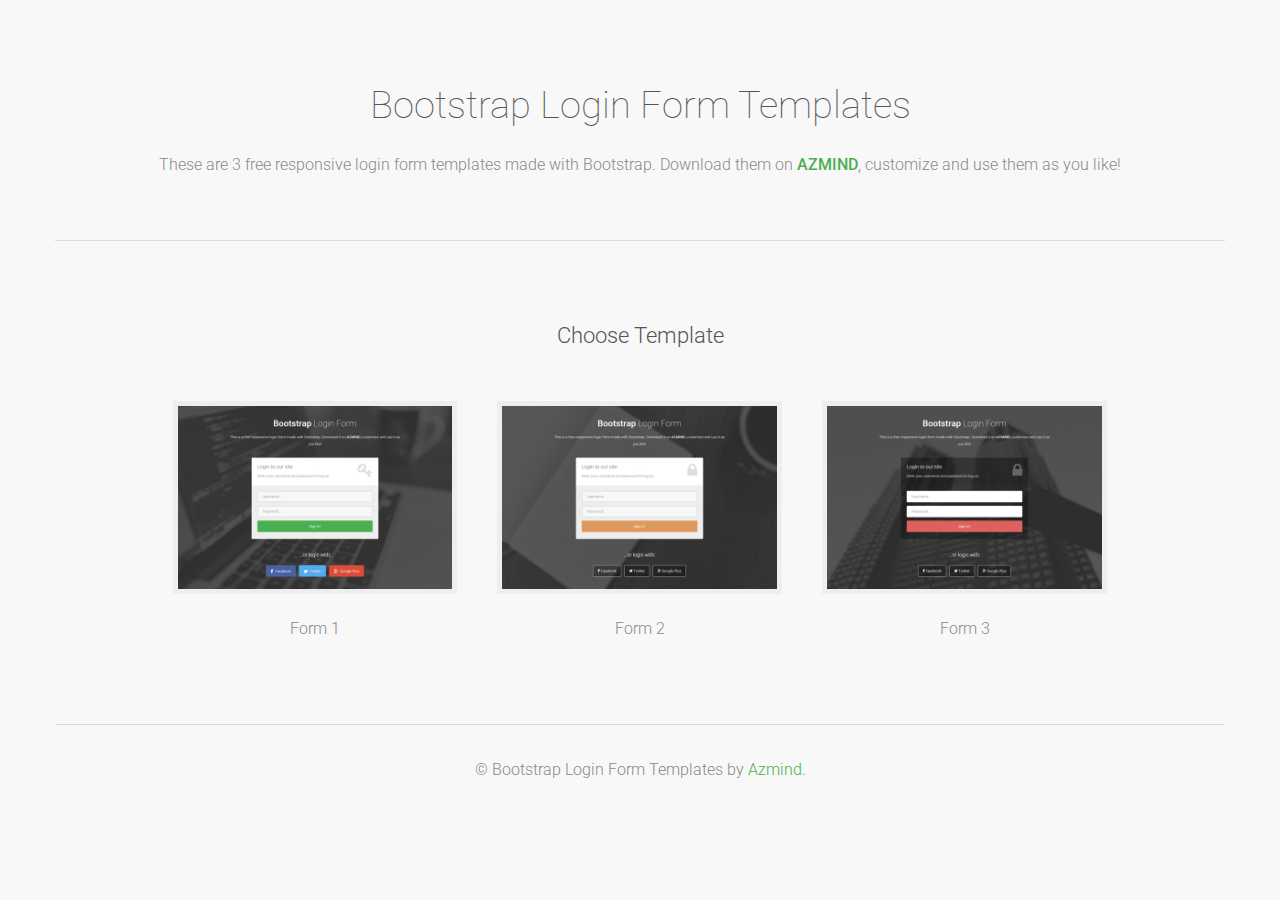
<file: bootstrap-login-forms/index.html>
<!DOCTYPE html>
<html lang="en">

    <head>

        <meta charset="utf-8">
        <meta http-equiv="X-UA-Compatible" content="IE=edge">
        <meta name="viewport" content="width=device-width, initial-scale=1">
        <title>Bootstrap Login Form Templates</title>

        <!-- CSS -->
        <link rel="stylesheet" href="http://fonts.googleapis.com/css?family=Roboto:400,100,300,500">
        <link rel="stylesheet" href="form-1/assets/bootstrap/css/bootstrap.min.css">
        <link rel="stylesheet" href="choose-layout-assets/style.css">

        <!-- HTML5 Shim and Respond.js IE8 support of HTML5 elements and media queries -->
        <!-- WARNING: Respond.js doesn't work if you view the page via file:// -->
        <!--[if lt IE 9]>
            <script src="https://oss.maxcdn.com/libs/html5shiv/3.7.0/html5shiv.js"></script>
            <script src="https://oss.maxcdn.com/libs/respond.js/1.4.2/respond.min.js"></script>
        <![endif]-->

        <!-- Favicon and touch icons -->
        <link rel="shortcut icon" href="form-1/assets/ico/favicon.png">

    </head>

    <body>
    
    	<div class="top">
    		<h1>Bootstrap Login Form Templates</h1>
    		<p>
				These are 3 free responsive login form templates made with Bootstrap. 
				Download them on <a href="http://azmind.com"><strong>AZMIND</strong></a>, customize and use them as you like!
			</p>
    	</div>
    
    	<div class="section-container">
	        <div class="container layouts">
	            <div class="row">
	                <div class="col-sm-12 section-description">
	                    <h3>Choose Template</h3>
	                </div>
	            </div>
	            <div class="row">
	            	<div class="col-sm-10 col-sm-offset-1">
	            		<div class="row">
		                	<div class="col-sm-4 layout-box">
			                	<a href="form-1/index.html">
			                		<img src="choose-layout-assets/1.jpg" alt="">
			                	</a>
			                	<p>Form 1</p>
		                    </div>
		                    <div class="col-sm-4 layout-box">
		                    	<a href="form-2/index.html">
				                	<img src="choose-layout-assets/2.jpg" alt="">
			                    </a>
			                    <p>Form 2</p>
		                    </div>
		                    <div class="col-sm-4 layout-box">
			                	<a href="form-3/index.html">
			                		<img src="choose-layout-assets/3.jpg" alt="">
			                	</a>
			                	<p>Form 3</p>
		                    </div>
	                    </div>
                    </div>
	            </div>
	        </div>
        </div>
        
        <div class="container footer">
            <div class="row">
                <div class="col-sm-12">
                	&copy; Bootstrap Login Form Templates by <a href="http://azmind.com" target="_blank">Azmind</a>.
                </div>
            </div>
        </div>
        
    </body>

</html>
</file>
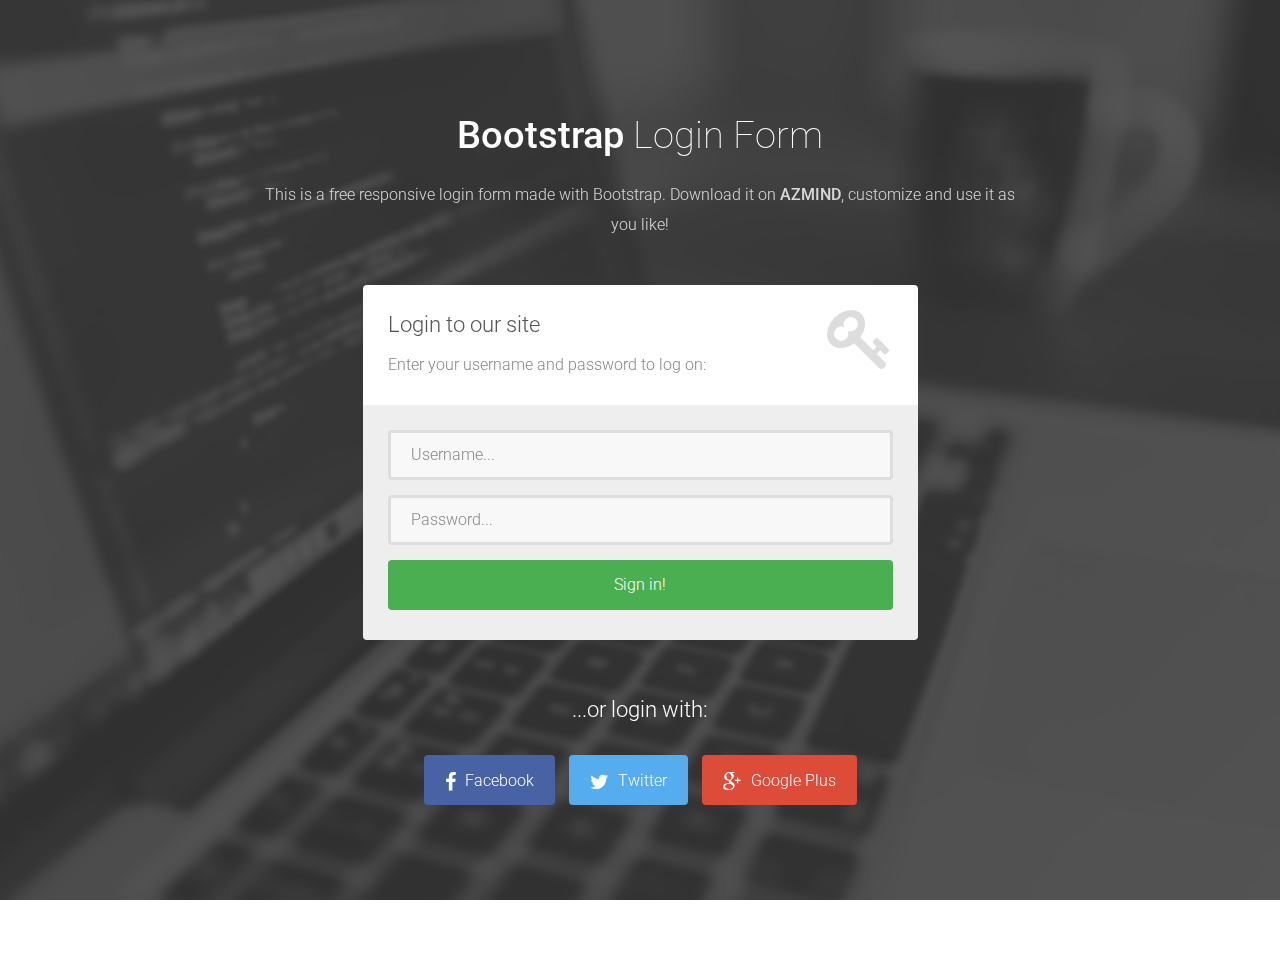
<file: bootstrap-login-forms/form-1/index.html>
<!DOCTYPE html>
<html lang="en">

    <head>

        <meta charset="utf-8">
        <meta http-equiv="X-UA-Compatible" content="IE=edge">
        <meta name="viewport" content="width=device-width, initial-scale=1">
        <title>Bootstrap Login Form Template</title>

        <!-- CSS -->
        <link rel="stylesheet" href="http://fonts.googleapis.com/css?family=Roboto:400,100,300,500">
        <link rel="stylesheet" href="assets/bootstrap/css/bootstrap.min.css">
        <link rel="stylesheet" href="assets/font-awesome/css/font-awesome.min.css">
		<link rel="stylesheet" href="assets/css/form-elements.css">
        <link rel="stylesheet" href="assets/css/style.css">

        <!-- HTML5 Shim and Respond.js IE8 support of HTML5 elements and media queries -->
        <!-- WARNING: Respond.js doesn't work if you view the page via file:// -->
        <!--[if lt IE 9]>
            <script src="https://oss.maxcdn.com/libs/html5shiv/3.7.0/html5shiv.js"></script>
            <script src="https://oss.maxcdn.com/libs/respond.js/1.4.2/respond.min.js"></script>
        <![endif]-->

        <!-- Favicon and touch icons -->
        <link rel="shortcut icon" href="assets/ico/favicon.png">
        <link rel="apple-touch-icon-precomposed" sizes="144x144" href="assets/ico/apple-touch-icon-144-precomposed.png">
        <link rel="apple-touch-icon-precomposed" sizes="114x114" href="assets/ico/apple-touch-icon-114-precomposed.png">
        <link rel="apple-touch-icon-precomposed" sizes="72x72" href="assets/ico/apple-touch-icon-72-precomposed.png">
        <link rel="apple-touch-icon-precomposed" href="assets/ico/apple-touch-icon-57-precomposed.png">

    </head>

    <body>

        <!-- Top content -->
        <div class="top-content">
        	
            <div class="inner-bg">
                <div class="container">
                    <div class="row">
                        <div class="col-sm-8 col-sm-offset-2 text">
                            <h1><strong>Bootstrap</strong> Login Form</h1>
                            <div class="description">
                            	<p>
	                            	This is a free responsive login form made with Bootstrap. 
	                            	Download it on <a href="http://azmind.com"><strong>AZMIND</strong></a>, customize and use it as you like!
                            	</p>
                            </div>
                        </div>
                    </div>
                    <div class="row">
                        <div class="col-sm-6 col-sm-offset-3 form-box">
                        	<div class="form-top">
                        		<div class="form-top-left">
                        			<h3>Login to our site</h3>
                            		<p>Enter your username and password to log on:</p>
                        		</div>
                        		<div class="form-top-right">
                        			<i class="fa fa-key"></i>
                        		</div>
                            </div>
                            <div class="form-bottom">
			                    <form role="form" action="" method="post" class="login-form">
			                    	<div class="form-group">
			                    		<label class="sr-only" for="form-username">Username</label>
			                        	<input type="text" name="form-username" placeholder="Username..." class="form-username form-control" id="form-username">
			                        </div>
			                        <div class="form-group">
			                        	<label class="sr-only" for="form-password">Password</label>
			                        	<input type="password" name="form-password" placeholder="Password..." class="form-password form-control" id="form-password">
			                        </div>
			                        <button type="submit" class="btn">Sign in!</button>
			                    </form>
		                    </div>
                        </div>
                    </div>
                    <div class="row">
                        <div class="col-sm-6 col-sm-offset-3 social-login">
                        	<h3>...or login with:</h3>
                        	<div class="social-login-buttons">
	                        	<a class="btn btn-link-1 btn-link-1-facebook" href="#">
	                        		<i class="fa fa-facebook"></i> Facebook
	                        	</a>
	                        	<a class="btn btn-link-1 btn-link-1-twitter" href="#">
	                        		<i class="fa fa-twitter"></i> Twitter
	                        	</a>
	                        	<a class="btn btn-link-1 btn-link-1-google-plus" href="#">
	                        		<i class="fa fa-google-plus"></i> Google Plus
	                        	</a>
                        	</div>
                        </div>
                    </div>
                </div>
            </div>
            
        </div>


        <!-- Javascript -->
        <script src="assets/js/jquery-1.11.1.min.js"></script>
        <script src="assets/bootstrap/js/bootstrap.min.js"></script>
        <script src="assets/js/jquery.backstretch.min.js"></script>
        <script src="assets/js/scripts.js"></script>
        
        <!--[if lt IE 10]>
            <script src="assets/js/placeholder.js"></script>
        <![endif]-->

    </body>

</html>
</file>
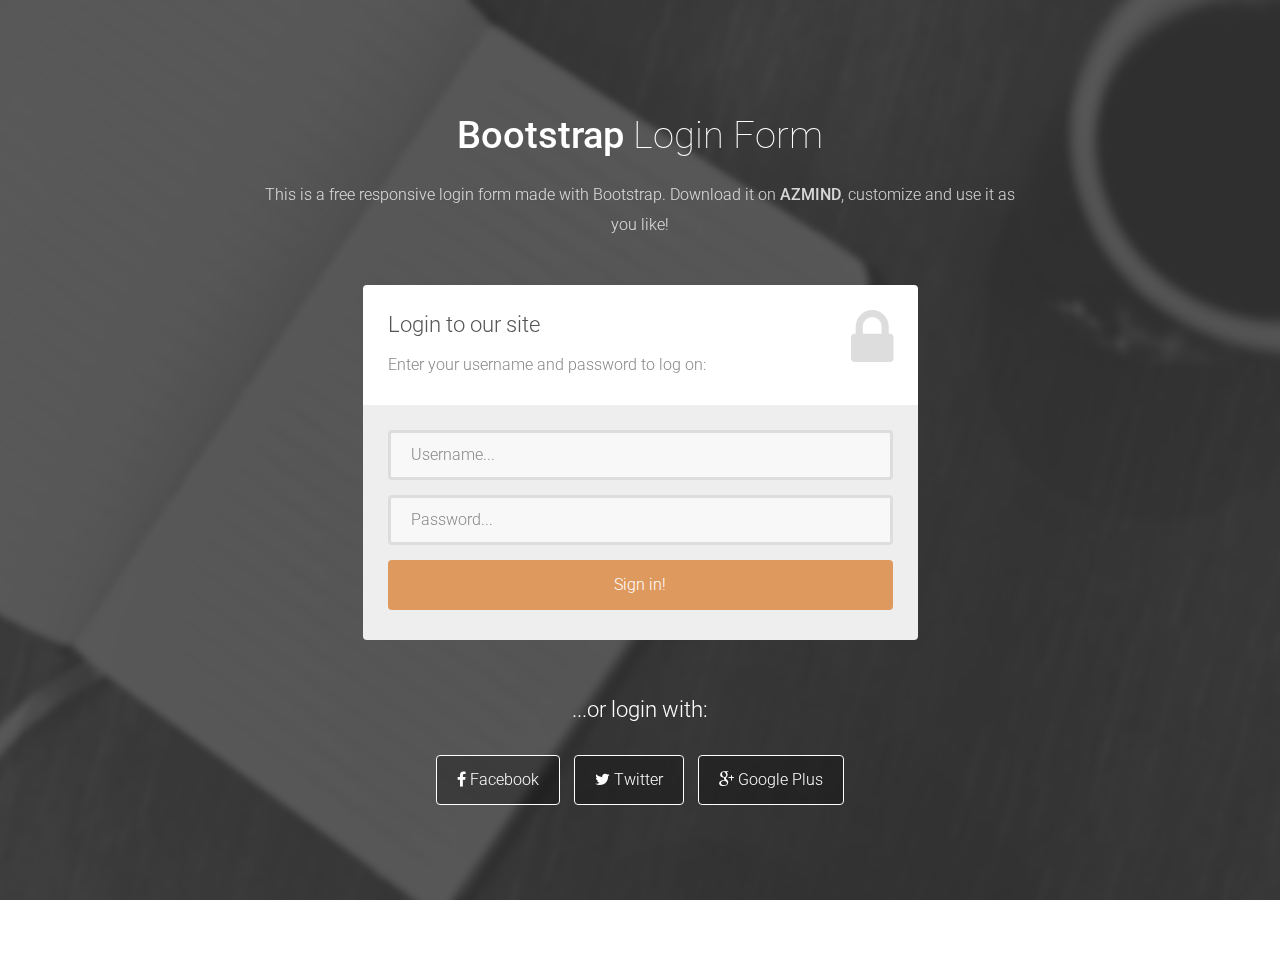
<file: bootstrap-login-forms/form-2/index.html>
<!DOCTYPE html>
<html lang="en">

    <head>

        <meta charset="utf-8">
        <meta http-equiv="X-UA-Compatible" content="IE=edge">
        <meta name="viewport" content="width=device-width, initial-scale=1">
        <title>Bootstrap Login Form Template</title>

        <!-- CSS -->
        <link rel="stylesheet" href="http://fonts.googleapis.com/css?family=Roboto:400,100,300,500">
        <link rel="stylesheet" href="assets/bootstrap/css/bootstrap.min.css">
        <link rel="stylesheet" href="assets/font-awesome/css/font-awesome.min.css">
		<link rel="stylesheet" href="assets/css/form-elements.css">
        <link rel="stylesheet" href="assets/css/style.css">

        <!-- HTML5 Shim and Respond.js IE8 support of HTML5 elements and media queries -->
        <!-- WARNING: Respond.js doesn't work if you view the page via file:// -->
        <!--[if lt IE 9]>
            <script src="https://oss.maxcdn.com/libs/html5shiv/3.7.0/html5shiv.js"></script>
            <script src="https://oss.maxcdn.com/libs/respond.js/1.4.2/respond.min.js"></script>
        <![endif]-->

        <!-- Favicon and touch icons -->
        <link rel="shortcut icon" href="assets/ico/favicon.png">
        <link rel="apple-touch-icon-precomposed" sizes="144x144" href="assets/ico/apple-touch-icon-144-precomposed.png">
        <link rel="apple-touch-icon-precomposed" sizes="114x114" href="assets/ico/apple-touch-icon-114-precomposed.png">
        <link rel="apple-touch-icon-precomposed" sizes="72x72" href="assets/ico/apple-touch-icon-72-precomposed.png">
        <link rel="apple-touch-icon-precomposed" href="assets/ico/apple-touch-icon-57-precomposed.png">

    </head>

    <body>

        <!-- Top content -->
        <div class="top-content">
        	
            <div class="inner-bg">
                <div class="container">
                    <div class="row">
                        <div class="col-sm-8 col-sm-offset-2 text">
                            <h1><strong>Bootstrap</strong> Login Form</h1>
                            <div class="description">
                            	<p>
	                            	This is a free responsive login form made with Bootstrap. 
	                            	Download it on <a href="http://azmind.com"><strong>AZMIND</strong></a>, customize and use it as you like!
                            	</p>
                            </div>
                        </div>
                    </div>
                    <div class="row">
                        <div class="col-sm-6 col-sm-offset-3 form-box">
                        	<div class="form-top">
                        		<div class="form-top-left">
                        			<h3>Login to our site</h3>
                            		<p>Enter your username and password to log on:</p>
                        		</div>
                        		<div class="form-top-right">
                        			<i class="fa fa-lock"></i>
                        		</div>
                            </div>
                            <div class="form-bottom">
			                    <form role="form" action="" method="post" class="login-form">
			                    	<div class="form-group">
			                    		<label class="sr-only" for="form-username">Username</label>
			                        	<input type="text" name="form-username" placeholder="Username..." class="form-username form-control" id="form-username">
			                        </div>
			                        <div class="form-group">
			                        	<label class="sr-only" for="form-password">Password</label>
			                        	<input type="password" name="form-password" placeholder="Password..." class="form-password form-control" id="form-password">
			                        </div>
			                        <button type="submit" class="btn">Sign in!</button>
			                    </form>
		                    </div>
                        </div>
                    </div>
                    <div class="row">
                        <div class="col-sm-6 col-sm-offset-3 social-login">
                        	<h3>...or login with:</h3>
                        	<div class="social-login-buttons">
	                        	<a class="btn btn-link-2" href="#">
	                        		<i class="fa fa-facebook"></i> Facebook
	                        	</a>
	                        	<a class="btn btn-link-2" href="#">
	                        		<i class="fa fa-twitter"></i> Twitter
	                        	</a>
	                        	<a class="btn btn-link-2" href="#">
	                        		<i class="fa fa-google-plus"></i> Google Plus
	                        	</a>
                        	</div>
                        </div>
                    </div>
                </div>
            </div>
            
        </div>


        <!-- Javascript -->
        <script src="assets/js/jquery-1.11.1.min.js"></script>
        <script src="assets/bootstrap/js/bootstrap.min.js"></script>
        <script src="assets/js/jquery.backstretch.min.js"></script>
        <script src="assets/js/scripts.js"></script>
        
        <!--[if lt IE 10]>
            <script src="assets/js/placeholder.js"></script>
        <![endif]-->

    </body>

</html>
</file>
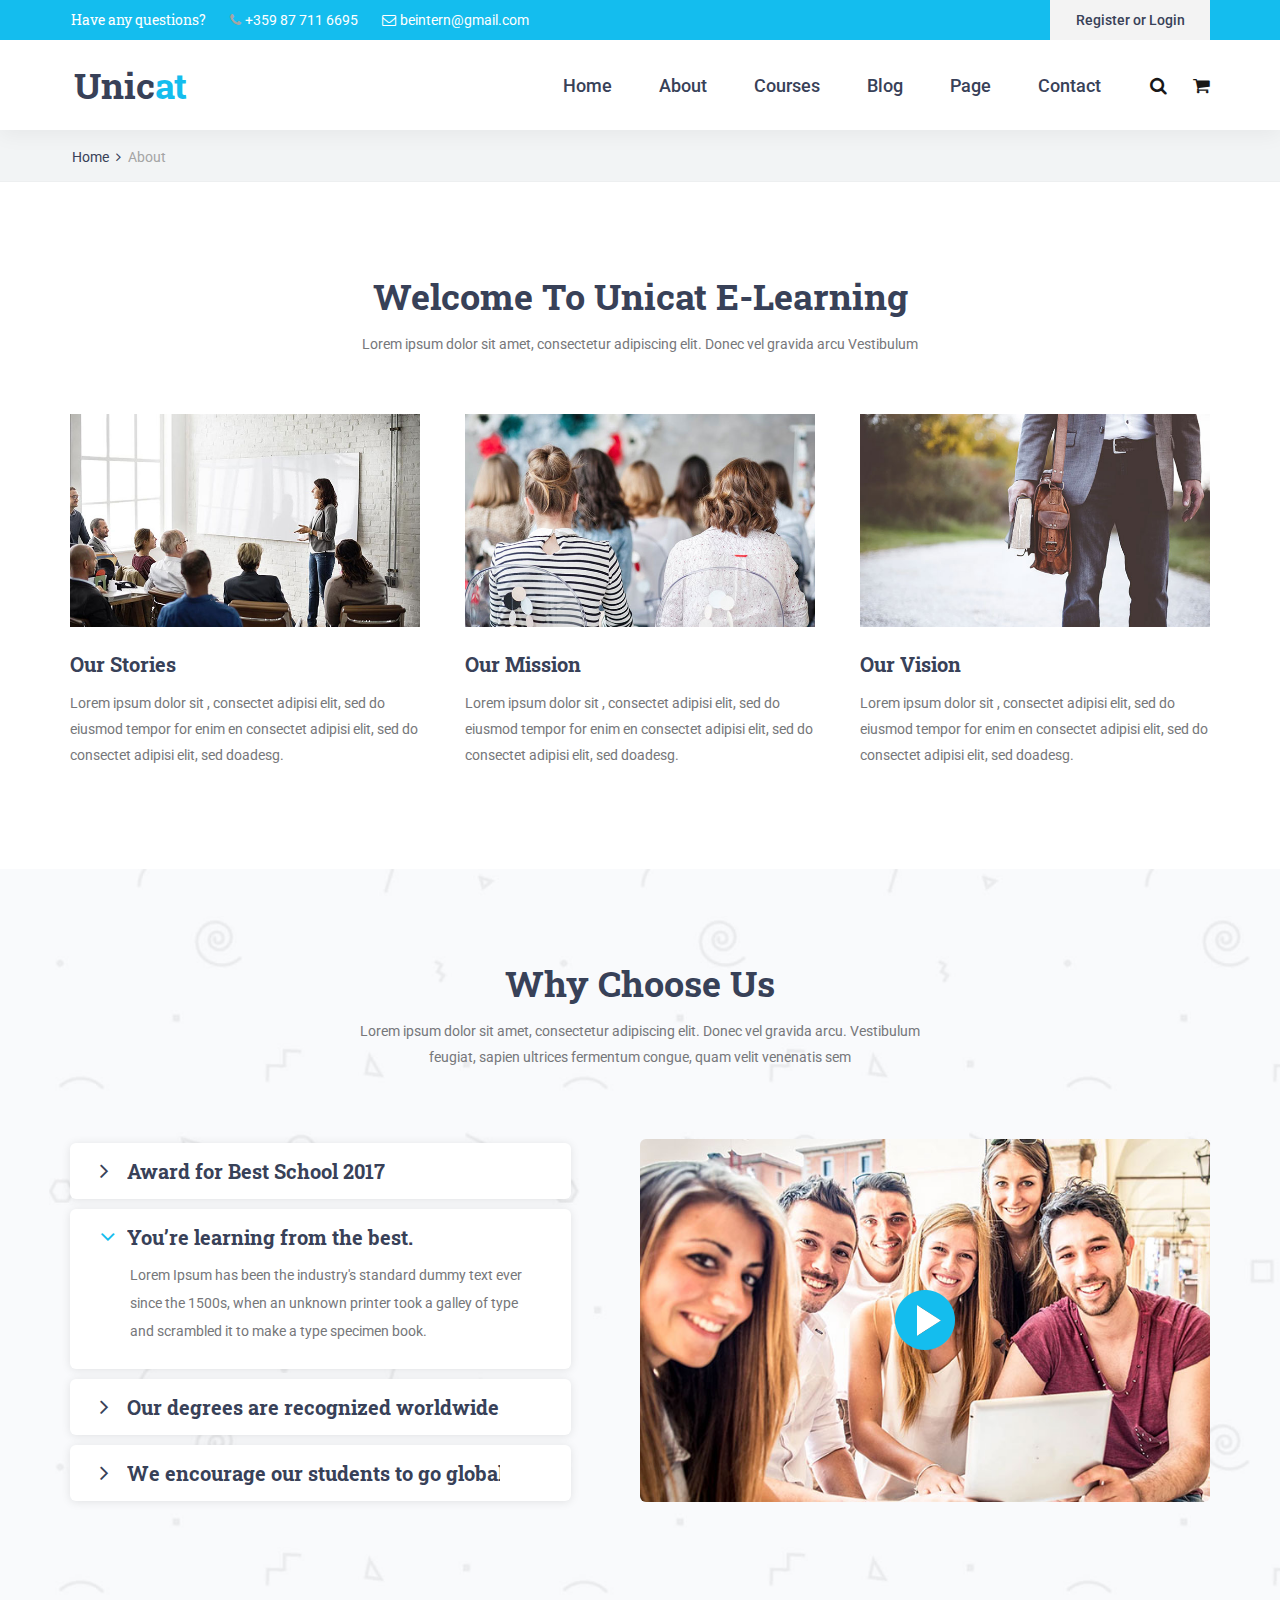
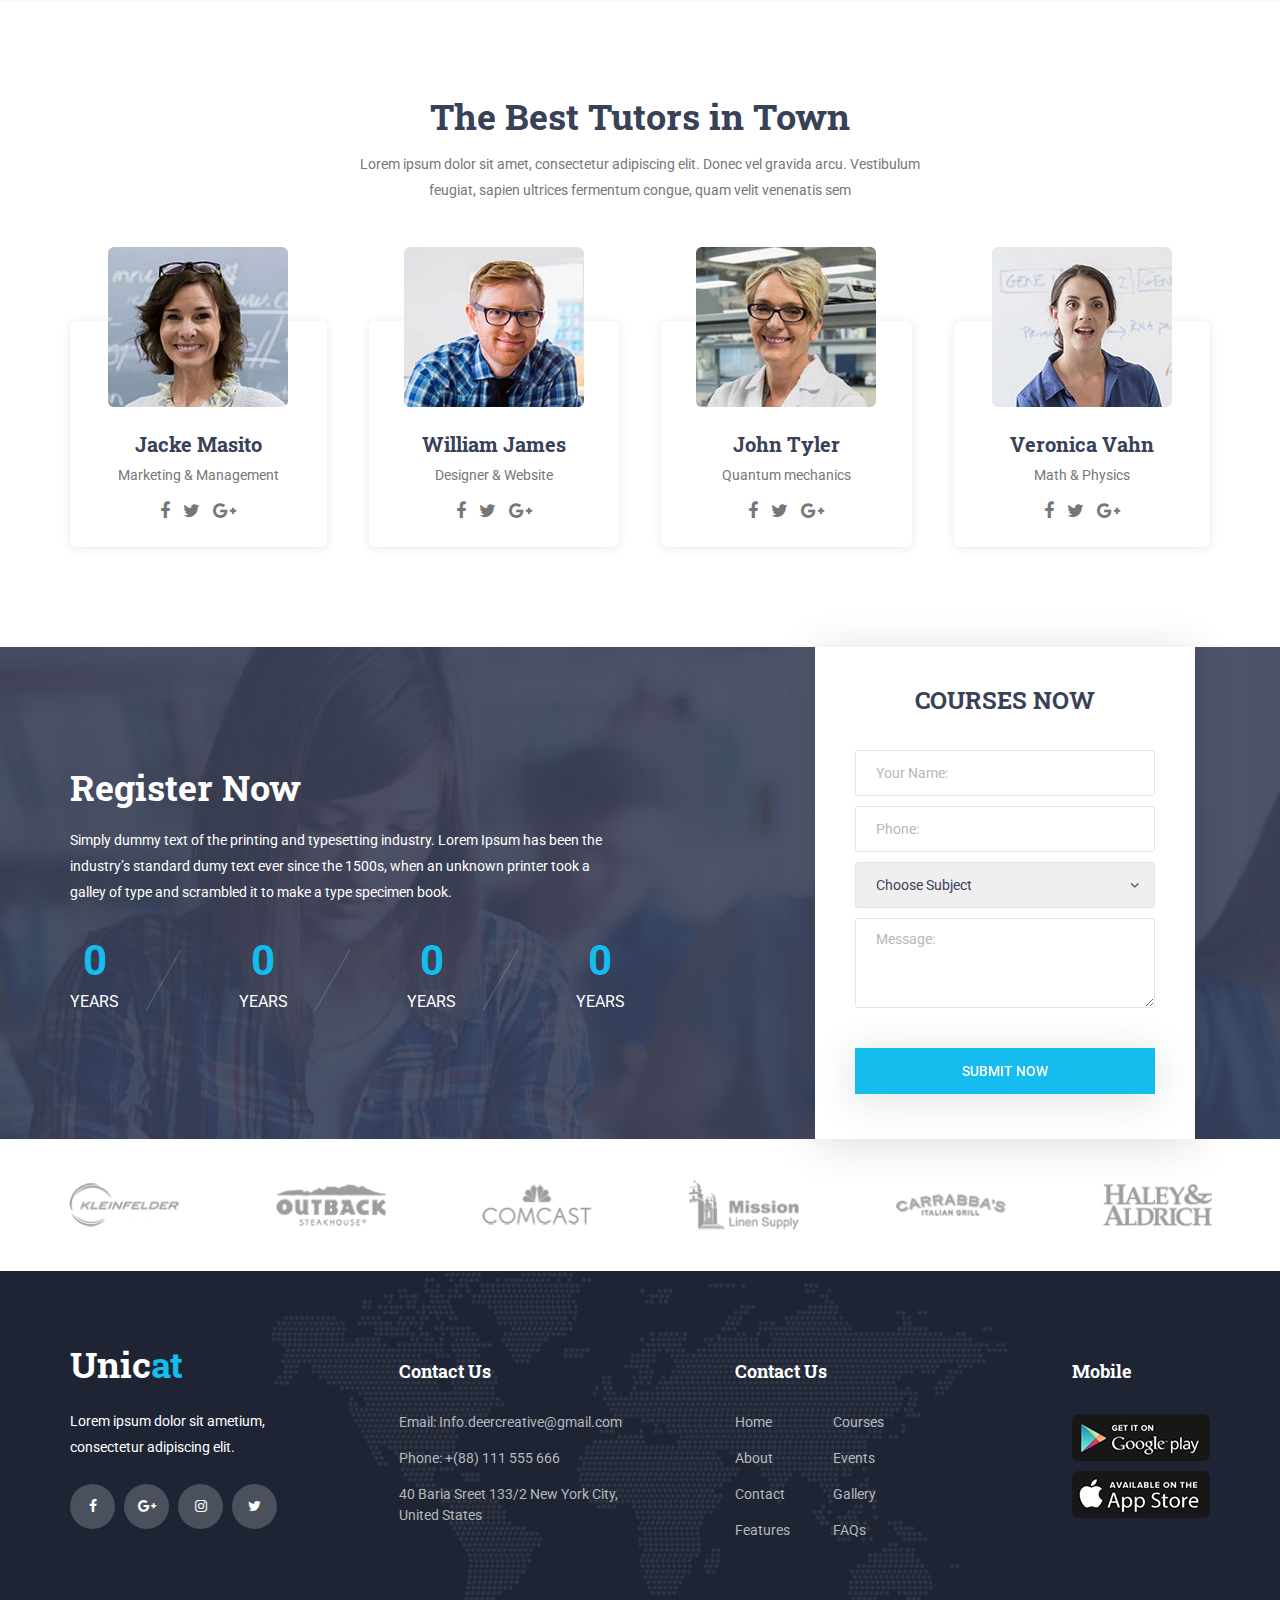
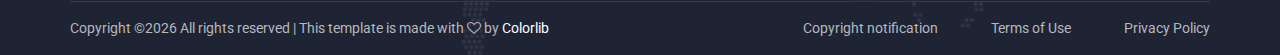
<file: about.html>
<!DOCTYPE html>
<html lang="en">
<head>
<title>About</title>
<meta charset="utf-8">
<meta http-equiv="X-UA-Compatible" content="IE=edge">
<meta name="description" content="Unicat project">
<meta name="viewport" content="width=device-width, initial-scale=1">
<link rel="stylesheet" type="text/css" href="styles/bootstrap4/bootstrap.min.css">
<link href="plugins/font-awesome-4.7.0/css/font-awesome.min.css" rel="stylesheet" type="text/css">
<link href="plugins/colorbox/colorbox.css" rel="stylesheet" type="text/css">
<link rel="stylesheet" type="text/css" href="plugins/OwlCarousel2-2.2.1/owl.carousel.css">
<link rel="stylesheet" type="text/css" href="plugins/OwlCarousel2-2.2.1/owl.theme.default.css">
<link rel="stylesheet" type="text/css" href="plugins/OwlCarousel2-2.2.1/animate.css">
<link rel="stylesheet" type="text/css" href="styles/about.css">
<link rel="stylesheet" type="text/css" href="styles/about_responsive.css">
</head>
<body>

<div class="super_container">

	<!-- Header -->

	<header class="header">
			
		<!-- Top Bar -->
		<div class="top_bar">
			<div class="top_bar_container">
				<div class="container">
					<div class="row">
						<div class="col">
							<div class="top_bar_content d-flex flex-row align-items-center justify-content-start">
								<ul class="top_bar_contact_list">
									<li><div class="question">Have any questions?</div></li>
										<i class="fa fa-phone" aria-hidden="true"></i>
									<li>
										<div>+359 87 711 6695</div>
									</li>
									<li>
										<i class="fa fa-envelope-o" aria-hidden="true"></i>
										<div>beintern@gmail.com</div>
									</li>
								</ul>
								<div class="top_bar_login ml-auto">
									<div class="login_button"><a href="#">Register or Login</a></div>
								</div>
							</div>
						</div>
					</div>
				</div>
			</div>				
		</div>

		<!-- Header Content -->
		<div class="header_container">
			<div class="container">
				<div class="row">
					<div class="col">
						<div class="header_content d-flex flex-row align-items-center justify-content-start">
							<div class="logo_container">
								<a href="#">
									<div class="logo_text">Unic<span>at</span></div>
								</a>
							</div>
							<nav class="main_nav_contaner ml-auto">
								<ul class="main_nav">
									<li><a href="index.html">Home</a></li>
									<li><a href="about.html">About</a></li>
									<li><a href="courses.html">Courses</a></li>
									<li><a href="blog.html">Blog</a></li>
									<li><a href="#">Page</a></li>
									<li><a href="contact.html">Contact</a></li>
								</ul>
								<div class="search_button"><i class="fa fa-search" aria-hidden="true"></i></div>

								<!-- Hamburger -->

								<div class="shopping_cart"><i class="fa fa-shopping-cart" aria-hidden="true"></i></div>
								<div class="hamburger menu_mm">
									<i class="fa fa-bars menu_mm" aria-hidden="true"></i>
								</div>
							</nav>

						</div>
					</div>
				</div>
			</div>
		</div>

		<!-- Header Search Panel -->
		<div class="header_search_container">
			<div class="container">
				<div class="row">
					<div class="col">
						<div class="header_search_content d-flex flex-row align-items-center justify-content-end">
							<form action="#" class="header_search_form">
								<input type="search" class="search_input" placeholder="Search" required="required">
								<button class="header_search_button d-flex flex-column align-items-center justify-content-center">
									<i class="fa fa-search" aria-hidden="true"></i>
								</button>
							</form>
						</div>
					</div>
				</div>
			</div>			
		</div>			
	</header>

	<!-- Menu -->

	<div class="menu d-flex flex-column align-items-end justify-content-start text-right menu_mm trans_400">
		<div class="menu_close_container"><div class="menu_close"><div></div><div></div></div></div>
		<div class="search">
			<form action="#" class="header_search_form menu_mm">
				<input type="search" class="search_input menu_mm" placeholder="Search" required="required">
				<button class="header_search_button d-flex flex-column align-items-center justify-content-center menu_mm">
					<i class="fa fa-search menu_mm" aria-hidden="true"></i>
				</button>
			</form>
		</div>
		<nav class="menu_nav">
			<ul class="menu_mm">
				<li class="menu_mm"><a href="index.html">Home</a></li>
				<li class="menu_mm"><a href="#">About</a></li>
				<li class="menu_mm"><a href="#">Courses</a></li>
				<li class="menu_mm"><a href="#">Blog</a></li>
				<li class="menu_mm"><a href="#">Page</a></li>
				<li class="menu_mm"><a href="contact.html">Contact</a></li>
			</ul>
		</nav>
	</div>
	
	<!-- Home -->

	<div class="home">
		<div class="breadcrumbs_container">
			<div class="container">
				<div class="row">
					<div class="col">
						<div class="breadcrumbs">
							<ul>
								<li><a href="index.html">Home</a></li>
								<li>About</li>
							</ul>
						</div>
					</div>
				</div>
			</div>
		</div>			
	</div>

	<!-- About -->

	<div class="about">
		<div class="container">
			<div class="row">
				<div class="col">
					<div class="section_title_container text-center">
						<h2 class="section_title">Welcome To Unicat E-Learning</h2>
						<div class="section_subtitle"><p>Lorem ipsum dolor sit amet, consectetur adipiscing elit. Donec vel gravida arcu Vestibulum</p></div>
					</div>
				</div>
			</div>
			<div class="row about_row">
				
				<!-- About Item -->
				<div class="col-lg-4 about_col about_col_left">
					<div class="about_item">
						<div class="about_item_image"><img src="images/about_1.jpg" alt=""></div>
						<div class="about_item_title"><a href="#">Our Stories</a></div>
						<div class="about_item_text">
							<p>Lorem ipsum dolor sit , consectet adipisi elit, sed do eiusmod tempor for enim en consectet adipisi elit, sed do consectet adipisi elit, sed doadesg.</p>
						</div>
					</div>
				</div>

				<!-- About Item -->
				<div class="col-lg-4 about_col about_col_middle">
					<div class="about_item">
						<div class="about_item_image"><img src="images/about_2.jpg" alt=""></div>
						<div class="about_item_title"><a href="#">Our Mission</a></div>
						<div class="about_item_text">
							<p>Lorem ipsum dolor sit , consectet adipisi elit, sed do eiusmod tempor for enim en consectet adipisi elit, sed do consectet adipisi elit, sed doadesg.</p>
						</div>
					</div>
				</div>

				<!-- About Item -->
				<div class="col-lg-4 about_col about_col_right">
					<div class="about_item">
						<div class="about_item_image"><img src="images/about_3.jpg" alt=""></div>
						<div class="about_item_title"><a href="#">Our Vision</a></div>
						<div class="about_item_text">
							<p>Lorem ipsum dolor sit , consectet adipisi elit, sed do eiusmod tempor for enim en consectet adipisi elit, sed do consectet adipisi elit, sed doadesg.</p>
						</div>
					</div>
				</div>

			</div>
		</div>
	</div>

	<!-- Feature -->

	<div class="feature">
		<div class="feature_background" style="background-image:url(images/courses_background.jpg)"></div>
		<div class="container">
			<div class="row">
				<div class="col">
					<div class="section_title_container text-center">
						<h2 class="section_title">Why Choose Us</h2>
						<div class="section_subtitle"><p>Lorem ipsum dolor sit amet, consectetur adipiscing elit. Donec vel gravida arcu. Vestibulum feugiat, sapien ultrices fermentum congue, quam velit venenatis sem</p></div>
					</div>
				</div>
			</div>
			<div class="row feature_row">

				<!-- Feature Content -->
				<div class="col-lg-6 feature_col">
					<div class="feature_content">
						<!-- Accordions -->
						<div class="accordions">
							
							<div class="elements_accordions">

								<div class="accordion_container">
									<div class="accordion d-flex flex-row align-items-center"><div>Award for Best School 2017</div></div>
									<div class="accordion_panel">
										<p>Lorem Ipsum has been the industry's standard dummy text ever since the 1500s, when an unknown printer took a galley of type and scrambled it to make a type specimen book.</p>
									</div>
								</div>

								<div class="accordion_container">
									<div class="accordion d-flex flex-row align-items-center active"><div>You’re learning from the best.</div></div>
									<div class="accordion_panel">
										<p>Lorem Ipsum has been the industry's standard dummy text ever since the 1500s, when an unknown printer took a galley of type and scrambled it to make a type specimen book.</p>
									</div>
								</div>

								<div class="accordion_container">
									<div class="accordion d-flex flex-row align-items-center"><div>Our degrees are recognized worldwide.</div></div>
									<div class="accordion_panel">
										<p>Lorem Ipsum has been the industry's standard dummy text ever since the 1500s, when an unknown printer took a galley of type and scrambled it to make a type specimen book.</p>
									</div>
								</div>

								<div class="accordion_container">
									<div class="accordion d-flex flex-row align-items-center"><div>We encourage our students to go global.</div></div>
									<div class="accordion_panel">
										<p>Lorem Ipsum has been the industry's standard dummy text ever since the 1500s, when an unknown printer took a galley of type and scrambled it to make a type specimen book.</p>
									</div>
								</div>

							</div>

						</div>
						<!-- Accordions End -->
					</div>
				</div>

				<!-- Feature Video -->
				<div class="col-lg-6 feature_col">
					<div class="feature_video d-flex flex-column align-items-center justify-content-center">
						<div class="feature_video_background" style="background-image:url(images/video.jpg)"></div>
						<a class="vimeo feature_video_button" href="https://player.vimeo.com/video/99340873?title=0" title="OH, PORTUGAL - IN 4K - Basti Hansen - Stock Footage">
							<img src="images/play.png" alt="">
						</a>
					</div>
				</div>
			</div>
		</div>
	</div>

	<!-- Team -->

	<div class="team">
		<div class="container">
			<div class="row">
				<div class="col">
					<div class="section_title_container text-center">
						<h2 class="section_title">The Best Tutors in Town</h2>
						<div class="section_subtitle"><p>Lorem ipsum dolor sit amet, consectetur adipiscing elit. Donec vel gravida arcu. Vestibulum feugiat, sapien ultrices fermentum congue, quam velit venenatis sem</p></div>
					</div>
				</div>
			</div>
			<div class="row team_row">
				
				<!-- Team Item -->
				<div class="col-lg-3 col-md-6 team_col">
					<div class="team_item">
						<div class="team_image"><img src="images/team_1.jpg" alt=""></div>
						<div class="team_body">
							<div class="team_title"><a href="#">Jacke Masito</a></div>
							<div class="team_subtitle">Marketing & Management</div>
							<div class="social_list">
								<ul>
									<li><a href="#"><i class="fa fa-facebook" aria-hidden="true"></i></a></li>
									<li><a href="#"><i class="fa fa-twitter" aria-hidden="true"></i></a></li>
									<li><a href="#"><i class="fa fa-google-plus" aria-hidden="true"></i></a></li>
								</ul>
							</div>
						</div>
					</div>
				</div>

				<!-- Team Item -->
				<div class="col-lg-3 col-md-6 team_col">
					<div class="team_item">
						<div class="team_image"><img src="images/team_2.jpg" alt=""></div>
						<div class="team_body">
							<div class="team_title"><a href="#">William James</a></div>
							<div class="team_subtitle">Designer & Website</div>
							<div class="social_list">
								<ul>
									<li><a href="#"><i class="fa fa-facebook" aria-hidden="true"></i></a></li>
									<li><a href="#"><i class="fa fa-twitter" aria-hidden="true"></i></a></li>
									<li><a href="#"><i class="fa fa-google-plus" aria-hidden="true"></i></a></li>
								</ul>
							</div>
						</div>
					</div>
				</div>

				<!-- Team Item -->
				<div class="col-lg-3 col-md-6 team_col">
					<div class="team_item">
						<div class="team_image"><img src="images/team_3.jpg" alt=""></div>
						<div class="team_body">
							<div class="team_title"><a href="#">John Tyler</a></div>
							<div class="team_subtitle">Quantum mechanics</div>
							<div class="social_list">
								<ul>
									<li><a href="#"><i class="fa fa-facebook" aria-hidden="true"></i></a></li>
									<li><a href="#"><i class="fa fa-twitter" aria-hidden="true"></i></a></li>
									<li><a href="#"><i class="fa fa-google-plus" aria-hidden="true"></i></a></li>
								</ul>
							</div>
						</div>
					</div>
				</div>

				<!-- Team Item -->
				<div class="col-lg-3 col-md-6 team_col">
					<div class="team_item">
						<div class="team_image"><img src="images/team_4.jpg" alt=""></div>
						<div class="team_body">
							<div class="team_title"><a href="#">Veronica Vahn</a></div>
							<div class="team_subtitle">Math & Physics</div>
							<div class="social_list">
								<ul>
									<li><a href="#"><i class="fa fa-facebook" aria-hidden="true"></i></a></li>
									<li><a href="#"><i class="fa fa-twitter" aria-hidden="true"></i></a></li>
									<li><a href="#"><i class="fa fa-google-plus" aria-hidden="true"></i></a></li>
								</ul>
							</div>
						</div>
					</div>
				</div>

			</div>
		</div>
	</div>

	<!-- Counter -->

	<div class="counter">
		<div class="counter_background" style="background-image:url(images/counter_background.jpg)"></div>
		<div class="container">
			<div class="row">
				<div class="col-lg-6">
					<div class="counter_content">
						<h2 class="counter_title">Register Now</h2>
						<div class="counter_text"><p>Simply dummy text of the printing and typesetting industry. Lorem Ipsum has been the industry’s standard dumy text ever since the 1500s, when an unknown printer took a galley of type and scrambled it to make a type specimen book.</p></div>

						<!-- Milestones -->

						<div class="milestones d-flex flex-md-row flex-column align-items-center justify-content-between">
							
							<!-- Milestone -->
							<div class="milestone">
								<div class="milestone_counter" data-end-value="15">0</div>
								<div class="milestone_text">years</div>
							</div>

							<!-- Milestone -->
							<div class="milestone">
								<div class="milestone_counter" data-end-value="120" data-sign-after="k">0</div>
								<div class="milestone_text">years</div>
							</div>

							<!-- Milestone -->
							<div class="milestone">
								<div class="milestone_counter" data-end-value="670" data-sign-after="+">0</div>
								<div class="milestone_text">years</div>
							</div>

							<!-- Milestone -->
							<div class="milestone">
								<div class="milestone_counter" data-end-value="320">0</div>
								<div class="milestone_text">years</div>
							</div>

						</div>
					</div>

				</div>
			</div>

			<div class="counter_form">
				<div class="row fill_height">
					<div class="col fill_height">
						<form class="counter_form_content d-flex flex-column align-items-center justify-content-center" action="#">
							<div class="counter_form_title">courses now</div>
							<input type="text" class="counter_input" placeholder="Your Name:" required="required">
							<input type="tel" class="counter_input" placeholder="Phone:" required="required">
							<select name="counter_select" id="counter_select" class="counter_input counter_options">
								<option>Choose Subject</option>
								<option>Subject</option>
								<option>Subject</option>
								<option>Subject</option>
							</select>
							<textarea class="counter_input counter_text_input" placeholder="Message:" required="required"></textarea>
							<button type="submit" class="counter_form_button">submit now</button>
						</form>
					</div>
				</div>
			</div>

		</div>
	</div>

	<!-- Partners -->

	<div class="partners">
		<div class="container">
			<div class="row">
				<div class="col">
					<div class="partners_slider_container">
						<div class="owl-carousel owl-theme partners_slider">

							<!-- Partner Item -->
							<div class="owl-item partner_item"><img src="images/partner_1.png" alt=""></div>

							<!-- Partner Item -->
							<div class="owl-item partner_item"><img src="images/partner_2.png" alt=""></div>

							<!-- Partner Item -->
							<div class="owl-item partner_item"><img src="images/partner_3.png" alt=""></div>

							<!-- Partner Item -->
							<div class="owl-item partner_item"><img src="images/partner_4.png" alt=""></div>

							<!-- Partner Item -->
							<div class="owl-item partner_item"><img src="images/partner_5.png" alt=""></div>

							<!-- Partner Item -->
							<div class="owl-item partner_item"><img src="images/partner_6.png" alt=""></div>

						</div>
					</div>
				</div>
			</div>
		</div>
	</div>

	<!-- Footer -->

	<footer class="footer">
		<div class="footer_background" style="background-image:url(images/footer_background.png)"></div>
		<div class="container">
			<div class="row footer_row">
				<div class="col">
					<div class="footer_content">
						<div class="row">

							<div class="col-lg-3 footer_col">
					
								<!-- Footer About -->
								<div class="footer_section footer_about">
									<div class="footer_logo_container">
										<a href="#">
											<div class="footer_logo_text">Unic<span>at</span></div>
										</a>
									</div>
									<div class="footer_about_text">
										<p>Lorem ipsum dolor sit ametium, consectetur adipiscing elit.</p>
									</div>
									<div class="footer_social">
										<ul>
											<li><a href="#"><i class="fa fa-facebook" aria-hidden="true"></i></a></li>
											<li><a href="#"><i class="fa fa-google-plus" aria-hidden="true"></i></a></li>
											<li><a href="#"><i class="fa fa-instagram" aria-hidden="true"></i></a></li>
											<li><a href="#"><i class="fa fa-twitter" aria-hidden="true"></i></a></li>
										</ul>
									</div>
								</div>
								
							</div>

							<div class="col-lg-3 footer_col">
					
								<!-- Footer Contact -->
								<div class="footer_section footer_contact">
									<div class="footer_title">Contact Us</div>
									<div class="footer_contact_info">
										<ul>
											<li>Email: Info.deercreative@gmail.com</li>
											<li>Phone:  +(88) 111 555 666</li>
											<li>40 Baria Sreet 133/2 New York City, United States</li>
										</ul>
									</div>
								</div>
								
							</div>

							<div class="col-lg-3 footer_col">
					
								<!-- Footer links -->
								<div class="footer_section footer_links">
									<div class="footer_title">Contact Us</div>
									<div class="footer_links_container">
										<ul>
											<li><a href="index.html">Home</a></li>
											<li><a href="about.html">About</a></li>
											<li><a href="contact.html">Contact</a></li>
											<li><a href="#">Features</a></li>
											<li><a href="courses.html">Courses</a></li>
											<li><a href="#">Events</a></li>
											<li><a href="#">Gallery</a></li>
											<li><a href="#">FAQs</a></li>
										</ul>
									</div>
								</div>
								
							</div>

							<div class="col-lg-3 footer_col clearfix">
					
								<!-- Footer links -->
								<div class="footer_section footer_mobile">
									<div class="footer_title">Mobile</div>
									<div class="footer_mobile_content">
										<div class="footer_image"><a href="#"><img src="images/mobile_1.png" alt=""></a></div>
										<div class="footer_image"><a href="#"><img src="images/mobile_2.png" alt=""></a></div>
									</div>
								</div>
								
							</div>

						</div>
					</div>
				</div>
			</div>

			<div class="row copyright_row">
				<div class="col">
					<div class="copyright d-flex flex-lg-row flex-column align-items-center justify-content-start">
						<div class="cr_text"><!-- Link back to Colorlib can't be removed. Template is licensed under CC BY 3.0. -->
Copyright &copy;<script>document.write(new Date().getFullYear());</script> All rights reserved | This template is made with <i class="fa fa-heart-o" aria-hidden="true"></i> by <a href="https://colorlib.com" target="_blank">Colorlib</a>
<!-- Link back to Colorlib can't be removed. Template is licensed under CC BY 3.0. --></div>
						<div class="ml-lg-auto cr_links">
							<ul class="cr_list">
								<li><a href="#">Copyright notification</a></li>
								<li><a href="#">Terms of Use</a></li>
								<li><a href="#">Privacy Policy</a></li>
							</ul>
						</div>
					</div>
				</div>
			</div>
		</div>
	</footer>
</div>

<script src="js/jquery-3.2.1.min.js"></script>
<script src="styles/bootstrap4/popper.js"></script>
<script src="styles/bootstrap4/bootstrap.min.js"></script>
<script src="plugins/greensock/TweenMax.min.js"></script>
<script src="plugins/greensock/TimelineMax.min.js"></script>
<script src="plugins/scrollmagic/ScrollMagic.min.js"></script>
<script src="plugins/greensock/animation.gsap.min.js"></script>
<script src="plugins/greensock/ScrollToPlugin.min.js"></script>
<script src="plugins/OwlCarousel2-2.2.1/owl.carousel.js"></script>
<script src="plugins/easing/easing.js"></script>
<script src="plugins/parallax-js-master/parallax.min.js"></script>
<script src="plugins/colorbox/jquery.colorbox-min.js"></script>
<script src="js/about.js"></script>
</body>
</html>
</file>
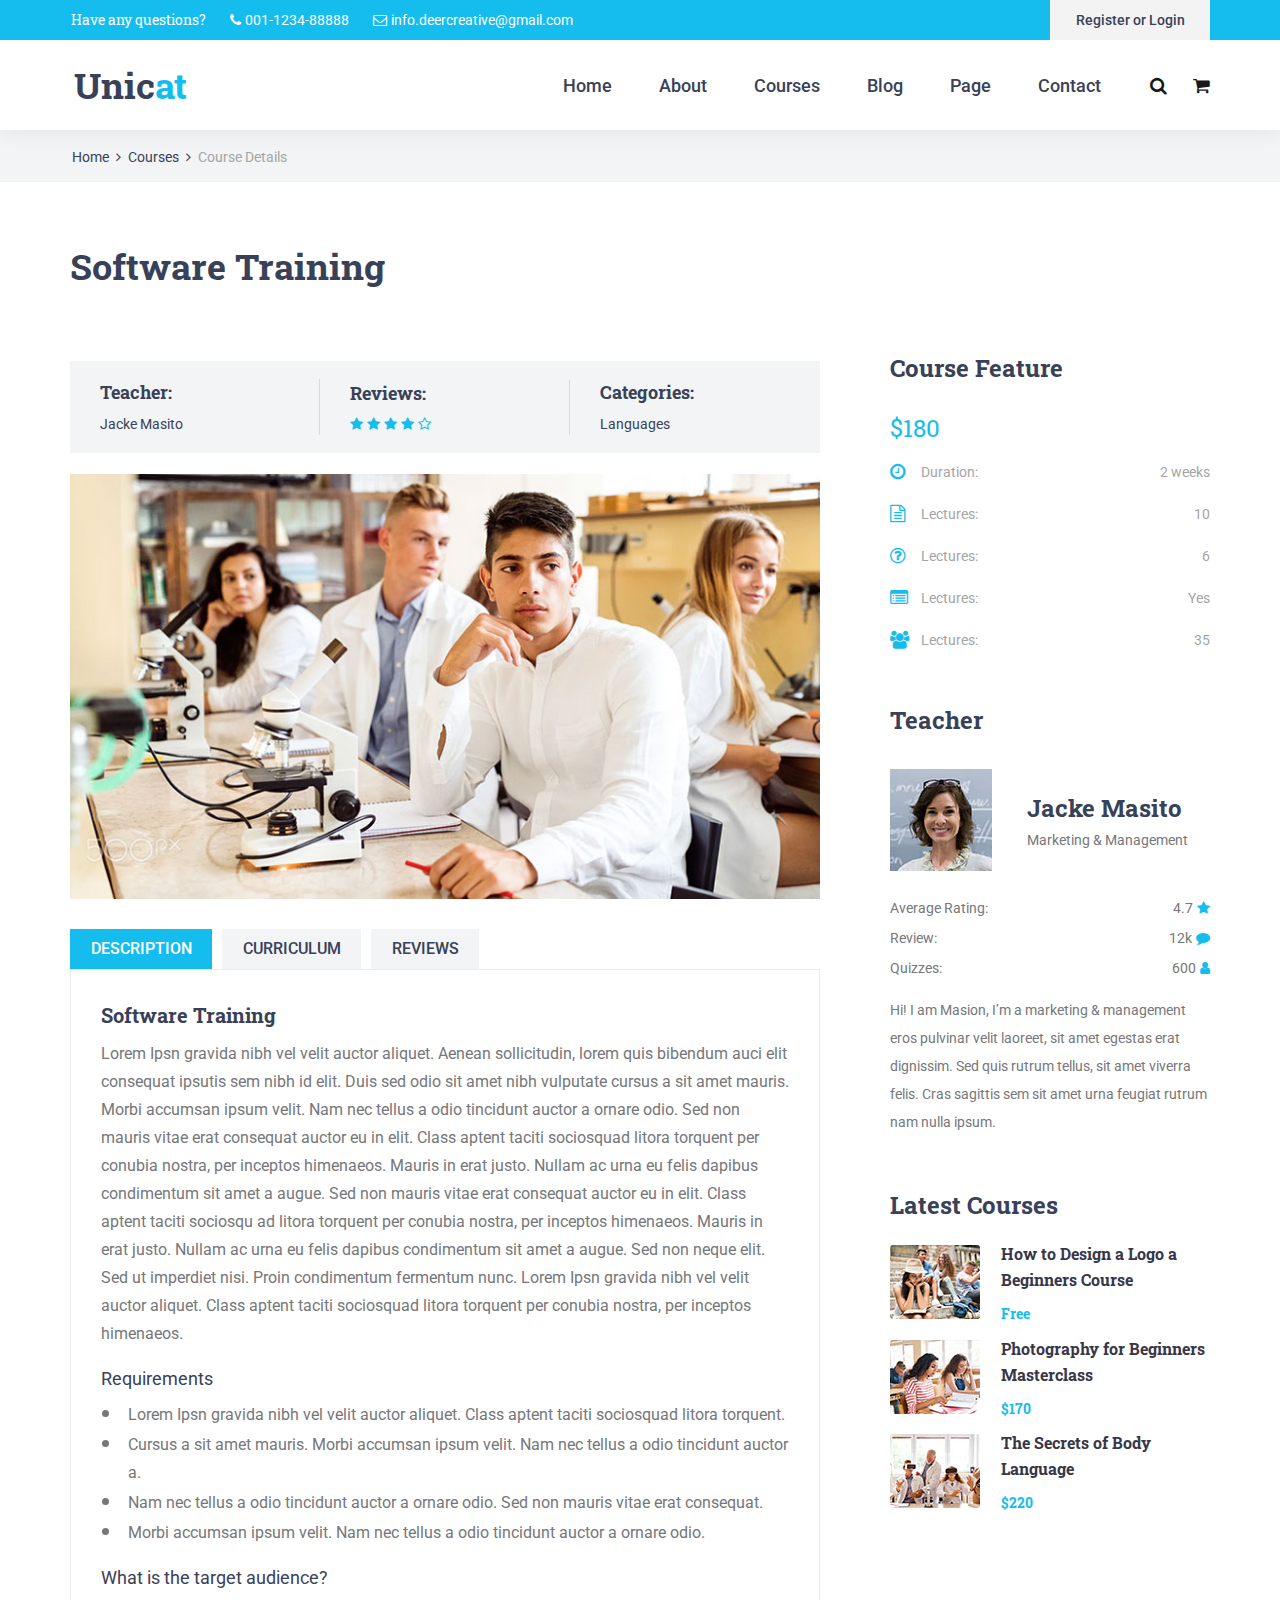
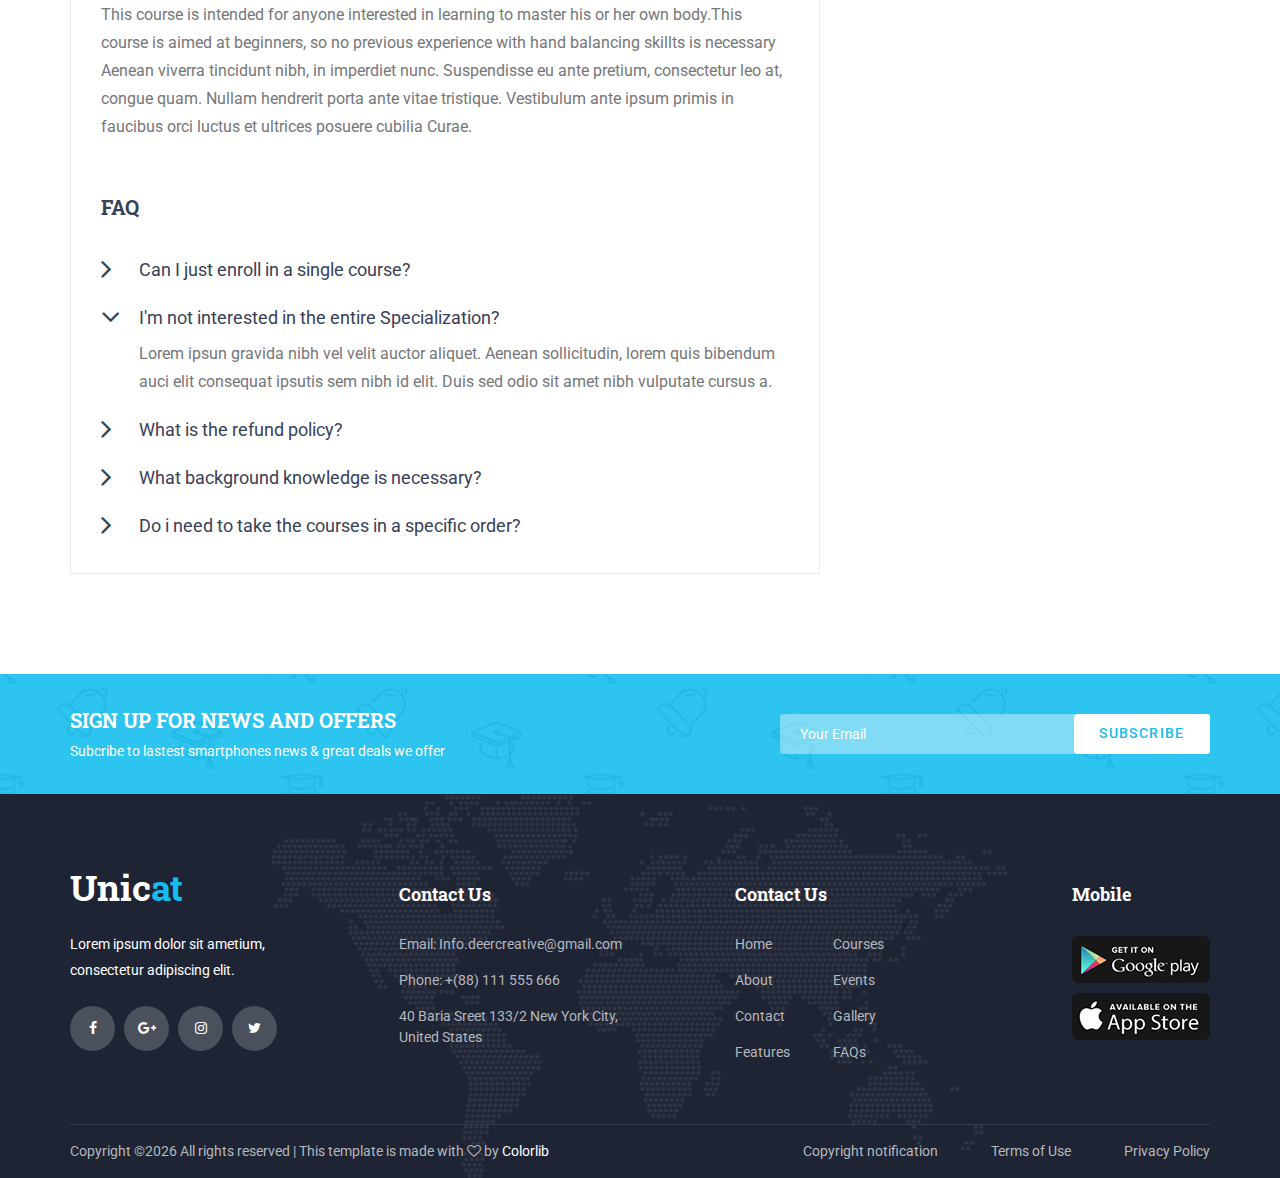
<file: course.html>
<!DOCTYPE html>
<html lang="en">
<head>
<title>Course Details</title>
<meta charset="utf-8">
<meta http-equiv="X-UA-Compatible" content="IE=edge">
<meta name="description" content="Unicat project">
<meta name="viewport" content="width=device-width, initial-scale=1">
<link rel="stylesheet" type="text/css" href="styles/bootstrap4/bootstrap.min.css">
<link href="plugins/font-awesome-4.7.0/css/font-awesome.min.css" rel="stylesheet" type="text/css">
<link href="plugins/colorbox/colorbox.css" rel="stylesheet" type="text/css">
<link rel="stylesheet" type="text/css" href="plugins/OwlCarousel2-2.2.1/owl.carousel.css">
<link rel="stylesheet" type="text/css" href="plugins/OwlCarousel2-2.2.1/owl.theme.default.css">
<link rel="stylesheet" type="text/css" href="plugins/OwlCarousel2-2.2.1/animate.css">
<link rel="stylesheet" type="text/css" href="styles/course.css">
<link rel="stylesheet" type="text/css" href="styles/course_responsive.css">
</head>
<body>

<div class="super_container">

	<!-- Header -->

	<header class="header">
			
		<!-- Top Bar -->
		<div class="top_bar">
			<div class="top_bar_container">
				<div class="container">
					<div class="row">
						<div class="col">
							<div class="top_bar_content d-flex flex-row align-items-center justify-content-start">
								<ul class="top_bar_contact_list">
									<li><div class="question">Have any questions?</div></li>
									<li>
										<i class="fa fa-phone" aria-hidden="true"></i>
										<div>001-1234-88888</div>
									</li>
									<li>
										<i class="fa fa-envelope-o" aria-hidden="true"></i>
										<div>info.deercreative@gmail.com</div>
									</li>
								</ul>
								<div class="top_bar_login ml-auto">
									<div class="login_button"><a href="#">Register or Login</a></div>
								</div>
							</div>
						</div>
					</div>
				</div>
			</div>				
		</div>

		<!-- Header Content -->
		<div class="header_container">
			<div class="container">
				<div class="row">
					<div class="col">
						<div class="header_content d-flex flex-row align-items-center justify-content-start">
							<div class="logo_container">
								<a href="#">
									<div class="logo_text">Unic<span>at</span></div>
								</a>
							</div>
							<nav class="main_nav_contaner ml-auto">
								<ul class="main_nav">
									<li><a href="index.html">Home</a></li>
									<li><a href="about.html">About</a></li>
									<li><a href="courses.html">Courses</a></li>
									<li><a href="blog.html">Blog</a></li>
									<li><a href="#">Page</a></li>
									<li><a href="contact.html">Contact</a></li>
								</ul>
								<div class="search_button"><i class="fa fa-search" aria-hidden="true"></i></div>

								<!-- Hamburger -->

								<div class="shopping_cart"><i class="fa fa-shopping-cart" aria-hidden="true"></i></div>
								<div class="hamburger menu_mm">
									<i class="fa fa-bars menu_mm" aria-hidden="true"></i>
								</div>
							</nav>

						</div>
					</div>
				</div>
			</div>
		</div>

		<!-- Header Search Panel -->
		<div class="header_search_container">
			<div class="container">
				<div class="row">
					<div class="col">
						<div class="header_search_content d-flex flex-row align-items-center justify-content-end">
							<form action="#" class="header_search_form">
								<input type="search" class="search_input" placeholder="Search" required="required">
								<button class="header_search_button d-flex flex-column align-items-center justify-content-center">
									<i class="fa fa-search" aria-hidden="true"></i>
								</button>
							</form>
						</div>
					</div>
				</div>
			</div>			
		</div>			
	</header>

	<!-- Menu -->

	<div class="menu d-flex flex-column align-items-end justify-content-start text-right menu_mm trans_400">
		<div class="menu_close_container"><div class="menu_close"><div></div><div></div></div></div>
		<div class="search">
			<form action="#" class="header_search_form menu_mm">
				<input type="search" class="search_input menu_mm" placeholder="Search" required="required">
				<button class="header_search_button d-flex flex-column align-items-center justify-content-center menu_mm">
					<i class="fa fa-search menu_mm" aria-hidden="true"></i>
				</button>
			</form>
		</div>
		<nav class="menu_nav">
			<ul class="menu_mm">
				<li class="menu_mm"><a href="index.html">Home</a></li>
				<li class="menu_mm"><a href="#">About</a></li>
				<li class="menu_mm"><a href="#">Courses</a></li>
				<li class="menu_mm"><a href="#">Blog</a></li>
				<li class="menu_mm"><a href="#">Page</a></li>
				<li class="menu_mm"><a href="contact.html">Contact</a></li>
			</ul>
		</nav>
	</div>
	
	<!-- Home -->

	<div class="home">
		<div class="breadcrumbs_container">
			<div class="container">
				<div class="row">
					<div class="col">
						<div class="breadcrumbs">
							<ul>
								<li><a href="index.html">Home</a></li>
								<li><a href="courses.html">Courses</a></li>
								<li>Course Details</li>
							</ul>
						</div>
					</div>
				</div>
			</div>
		</div>			
	</div>

	<!-- Course -->

	<div class="course">
		<div class="container">
			<div class="row">

				<!-- Course -->
				<div class="col-lg-8">
					
					<div class="course_container">
						<div class="course_title">Software Training</div>
						<div class="course_info d-flex flex-lg-row flex-column align-items-lg-center align-items-start justify-content-start">

							<!-- Course Info Item -->
							<div class="course_info_item">
								<div class="course_info_title">Teacher:</div>
								<div class="course_info_text"><a href="#">Jacke Masito</a></div>
							</div>

							<!-- Course Info Item -->
							<div class="course_info_item">
								<div class="course_info_title">Reviews:</div>
								<div class="rating_r rating_r_4"><i></i><i></i><i></i><i></i><i></i></div>
							</div>

							<!-- Course Info Item -->
							<div class="course_info_item">
								<div class="course_info_title">Categories:</div>
								<div class="course_info_text"><a href="#">Languages</a></div>
							</div>

						</div>

						<!-- Course Image -->
						<div class="course_image"><img src="images/course_image.jpg" alt=""></div>

						<!-- Course Tabs -->
						<div class="course_tabs_container">
							<div class="tabs d-flex flex-row align-items-center justify-content-start">
								<div class="tab active">description</div>
								<div class="tab">curriculum</div>
								<div class="tab">reviews</div>
							</div>
							<div class="tab_panels">

								<!-- Description -->
								<div class="tab_panel active">
									<div class="tab_panel_title">Software Training</div>
									<div class="tab_panel_content">
										<div class="tab_panel_text">
											<p>Lorem Ipsn gravida nibh vel velit auctor aliquet. Aenean sollicitudin, lorem quis bibendum auci elit consequat ipsutis sem nibh id elit. Duis sed odio sit amet nibh vulputate cursus a sit amet mauris. Morbi accumsan ipsum velit. Nam nec tellus a odio tincidunt auctor a ornare odio. Sed non mauris vitae erat consequat auctor eu in elit. Class aptent taciti sociosquad litora torquent per conubia nostra, per inceptos himenaeos. Mauris in erat justo. Nullam ac urna eu felis dapibus condimentum sit amet a augue. Sed non mauris vitae erat consequat auctor eu in elit. Class aptent taciti sociosqu ad litora torquent per conubia nostra, per inceptos himenaeos. Mauris in erat justo. Nullam ac urna eu felis dapibus condimentum sit amet a augue. Sed non neque elit. Sed ut imperdiet nisi. Proin condimentum fermentum nunc. Lorem Ipsn gravida nibh vel velit auctor aliquet. Class aptent taciti sociosquad litora torquent per conubia nostra, per inceptos himenaeos.</p>
										</div>
										<div class="tab_panel_section">
											<div class="tab_panel_subtitle">Requirements</div>
											<ul class="tab_panel_bullets">
												<li>Lorem Ipsn gravida nibh vel velit auctor aliquet. Class aptent taciti sociosquad litora torquent.</li>
												<li>Cursus a sit amet mauris. Morbi accumsan ipsum velit. Nam nec tellus a odio tincidunt auctor a.</li>
												<li>Nam nec tellus a odio tincidunt auctor a ornare odio. Sed non mauris vitae erat consequat.</li>
												<li>Morbi accumsan ipsum velit. Nam nec tellus a odio tincidunt auctor a ornare odio.</li>
											</ul>
										</div>
										<div class="tab_panel_section">
											<div class="tab_panel_subtitle">What is the target audience?</div>
											<div class="tab_panel_text">
												<p>This course is intended for anyone interested in learning to master his or her own body.This course is aimed at beginners, so no previous experience with hand balancing skillts is necessary Aenean viverra tincidunt nibh, in imperdiet nunc. Suspendisse eu ante pretium, consectetur leo at, congue quam. Nullam hendrerit porta ante vitae tristique. Vestibulum ante ipsum primis in faucibus orci luctus et ultrices posuere cubilia Curae.</p>
											</div>
										</div>
										<div class="tab_panel_faq">
											<div class="tab_panel_title">FAQ</div>

											<!-- Accordions -->
											<div class="accordions">
												
												<div class="elements_accordions">

													<div class="accordion_container">
														<div class="accordion d-flex flex-row align-items-center"><div>Can I just enroll in a single course?</div></div>
														<div class="accordion_panel">
															<p>Lorem ipsun gravida nibh vel velit auctor aliquet. Aenean sollicitudin, lorem quis bibendum auci elit consequat ipsutis sem nibh id elit. Duis sed odio sit amet nibh vulputate cursus a.</p>
														</div>
													</div>

													<div class="accordion_container">
														<div class="accordion d-flex flex-row align-items-center active"><div>I'm not interested in the entire Specialization?</div></div>
														<div class="accordion_panel">
															<p>Lorem ipsun gravida nibh vel velit auctor aliquet. Aenean sollicitudin, lorem quis bibendum auci elit consequat ipsutis sem nibh id elit. Duis sed odio sit amet nibh vulputate cursus a.</p>
														</div>
													</div>

													<div class="accordion_container">
														<div class="accordion d-flex flex-row align-items-center"><div>What is the refund policy?</div></div>
														<div class="accordion_panel">
															<p>Lorem ipsun gravida nibh vel velit auctor aliquet. Aenean sollicitudin, lorem quis bibendum auci elit consequat ipsutis sem nibh id elit. Duis sed odio sit amet nibh vulputate cursus a.</p>
														</div>
													</div>

													<div class="accordion_container">
														<div class="accordion d-flex flex-row align-items-center"><div>What background knowledge is necessary?</div></div>
														<div class="accordion_panel">
															<p>Lorem ipsun gravida nibh vel velit auctor aliquet. Aenean sollicitudin, lorem quis bibendum auci elit consequat ipsutis sem nibh id elit. Duis sed odio sit amet nibh vulputate cursus a.</p>
														</div>
													</div>

													<div class="accordion_container">
														<div class="accordion d-flex flex-row align-items-center"><div>Do i need to take the courses in a specific order?</div></div>
														<div class="accordion_panel">
															<p>Lorem ipsun gravida nibh vel velit auctor aliquet. Aenean sollicitudin, lorem quis bibendum auci elit consequat ipsutis sem nibh id elit. Duis sed odio sit amet nibh vulputate cursus a.</p>
														</div>
													</div>

												</div>

											</div>
										</div>
									</div>
								</div>

								<!-- Curriculum -->
								<div class="tab_panel tab_panel_2">
									<div class="tab_panel_content">
										<div class="tab_panel_title">Software Training</div>
										<div class="tab_panel_content">
											<div class="tab_panel_text">
												<p>Lorem Ipsn gravida nibh vel velit auctor aliquet. Aenean sollicitudin, lorem quis bibendum auci elit consequat ipsutis sem nibh id elit. Duis sed odio sit amet nibh vulputate cursus a sit amet mauris. Morbi accumsan ipsum velit. Nam nec tellus a odio tincidunt auctor a ornare odio.</p>
											</div>

											<!-- Dropdowns -->
											<ul class="dropdowns">
												<li class="has_children">
													<div class="dropdown_item">
														<div class="dropdown_item_title"><span>Lecture 1:</span> Lorem Ipsn gravida nibh vel velit auctor aliquet.</div>
														<div class="dropdown_item_text">
															<p>Lorem Ipsn gravida nibh vel velit auctor aliquet. Aenean sollicitudin, lorem quis bibendum auci elit consequat ipsutis sem nibh id elit. Duis sed odio sit amet nibh vulputate cursus.</p>
														</div>
													</div>
													<ul>
														<li>
															<div class="dropdown_item">
																<div class="dropdown_item_title"><span>Lecture 1.1:</span> Lorem Ipsn gravida nibh vel velit auctor aliquet.</div>
																<div class="dropdown_item_text">
																	<p>Lorem Ipsn gravida nibh vel velit auctor aliquet. Aenean sollicitudin, lorem quis bibendum auci elit consequat ipsutis sem nibh id elit. Duis sed odio sit amet nibh vulputate cursus.</p>
																</div>
															</div>
														</li>
														<li>
															<div class="dropdown_item">
																<div class="dropdown_item_title"><span>Lecture 1.2:</span> Lorem Ipsn gravida nibh vel velit auctor aliquet.</div>
																<div class="dropdown_item_text">
																	<p>Lorem Ipsn gravida nibh vel velit auctor aliquet. Aenean sollicitudin, lorem quis bibendum auci elit consequat ipsutis sem nibh id elit. Duis sed odio sit amet nibh vulputate cursus.</p>
																</div>
															</div>
														</li>
													</ul>
												</li>
												<li class="has_children">
													<div class="dropdown_item">
														<div class="dropdown_item_title"><span>Lecture 2:</span> Lorem Ipsn gravida nibh vel velit auctor aliquet.</div>
														<div class="dropdown_item_text">
															<p>Lorem Ipsn gravida nibh vel velit auctor aliquet. Aenean sollicitudin, lorem quis bibendum auci elit consequat ipsutis sem nibh id elit. Duis sed odio sit amet nibh vulputate cursus.</p>
														</div>
													</div>
													<ul>
														<li>
															<div class="dropdown_item">
																<div class="dropdown_item_title"><span>Lecture 2.1:</span> Lorem Ipsn gravida nibh vel velit auctor aliquet.</div>
																<div class="dropdown_item_text">
																	<p>Lorem Ipsn gravida nibh vel velit auctor aliquet. Aenean sollicitudin, lorem quis bibendum auci elit consequat ipsutis sem nibh id elit. Duis sed odio sit amet nibh vulputate cursus.</p>
																</div>
															</div>
														</li>
														<li>
															<div class="dropdown_item">
																<div class="dropdown_item_title"><span>Lecture 2.2:</span> Lorem Ipsn gravida nibh vel velit auctor aliquet.</div>
																<div class="dropdown_item_text">
																	<p>Lorem Ipsn gravida nibh vel velit auctor aliquet. Aenean sollicitudin, lorem quis bibendum auci elit consequat ipsutis sem nibh id elit. Duis sed odio sit amet nibh vulputate cursus.</p>
																</div>
															</div>
														</li>
													</ul>
												</li>
												<li>
													<div class="dropdown_item">
														<div class="dropdown_item_title"><span>Lecture 3:</span> Lorem Ipsn gravida nibh vel velit auctor aliquet.</div>
														<div class="dropdown_item_text">
															<p>Lorem Ipsn gravida nibh vel velit auctor aliquet. Aenean sollicitudin, lorem quis bibendum auci elit consequat ipsutis sem nibh id elit. Duis sed odio sit amet nibh vulputate cursus.</p>
														</div>
													</div>
												</li>
												<li>
													<div class="dropdown_item">
														<div class="dropdown_item_title"><span>Lecture 4:</span> Lorem Ipsn gravida nibh vel velit auctor aliquet.</div>
														<div class="dropdown_item_text">
															<p>Lorem Ipsn gravida nibh vel velit auctor aliquet. Aenean sollicitudin, lorem quis bibendum auci elit consequat ipsutis sem nibh id elit. Duis sed odio sit amet nibh vulputate cursus.</p>
														</div>
													</div>
												</li>
												<li>
													<div class="dropdown_item">
														<div class="dropdown_item_title"><span>Lecture 5:</span> Lorem Ipsn gravida nibh vel velit auctor aliquet.</div>
														<div class="dropdown_item_text">
															<p>Lorem Ipsn gravida nibh vel velit auctor aliquet. Aenean sollicitudin, lorem quis bibendum auci elit consequat ipsutis sem nibh id elit. Duis sed odio sit amet nibh vulputate cursus.</p>
														</div>
													</div>
												</li>
											</ul>
										</div>
									</div>
								</div>

								<!-- Reviews -->
								<div class="tab_panel tab_panel_3">
									<div class="tab_panel_title">Course Review</div>

									<!-- Rating -->
									<div class="review_rating_container">
										<div class="review_rating">
											<div class="review_rating_num">4.5</div>
											<div class="review_rating_stars">
												<div class="rating_r rating_r_4"><i></i><i></i><i></i><i></i><i></i></div>
											</div>
											<div class="review_rating_text">(28 Ratings)</div>
										</div>
										<div class="review_rating_bars">
											<ul>
												<li><span>5 Star</span><div class="review_rating_bar"><div style="width:90%;"></div></div></li>
												<li><span>4 Star</span><div class="review_rating_bar"><div style="width:75%;"></div></div></li>
												<li><span>3 Star</span><div class="review_rating_bar"><div style="width:32%;"></div></div></li>
												<li><span>2 Star</span><div class="review_rating_bar"><div style="width:10%;"></div></div></li>
												<li><span>1 Star</span><div class="review_rating_bar"><div style="width:3%;"></div></div></li>
											</ul>
										</div>
									</div>
									
									<!-- Comments -->
									<div class="comments_container">
										<ul class="comments_list">
											<li>
												<div class="comment_item d-flex flex-row align-items-start jutify-content-start">
													<div class="comment_image"><div><img src="images/comment_1.jpg" alt=""></div></div>
													<div class="comment_content">
														<div class="comment_title_container d-flex flex-row align-items-center justify-content-start">
															<div class="comment_author"><a href="#">Milley Cyrus</a></div>
															<div class="comment_rating"><div class="rating_r rating_r_4"><i></i><i></i><i></i><i></i><i></i></div></div>
															<div class="comment_time ml-auto">1 day ago</div>
														</div>
														<div class="comment_text">
															<p>There are many variations of passages of Lorem Ipsum available, but the majority have alteration in some form, by injected humour.</p>
														</div>
														<div class="comment_extras d-flex flex-row align-items-center justify-content-start">
															<div class="comment_extra comment_likes"><a href="#"><i class="fa fa-heart" aria-hidden="true"></i><span>15</span></a></div>
															<div class="comment_extra comment_reply"><a href="#"><i class="fa fa-reply" aria-hidden="true"></i><span>Reply</span></a></div>
														</div>
													</div>
												</div>
												<ul>
													<li>
														<div class="comment_item d-flex flex-row align-items-start jutify-content-start">
															<div class="comment_image"><div><img src="images/comment_2.jpg" alt=""></div></div>
															<div class="comment_content">
																<div class="comment_title_container d-flex flex-row align-items-center justify-content-start">
																	<div class="comment_author"><a href="#">John Tyler</a></div>
																	<div class="comment_rating"><div class="rating_r rating_r_4"><i></i><i></i><i></i><i></i><i></i></div></div>
																	<div class="comment_time ml-auto">1 day ago</div>
																</div>
																<div class="comment_text">
																	<p>There are many variations of passages of Lorem Ipsum available, but the majority have alteration in some form, by injected humour.</p>
																</div>
																<div class="comment_extras d-flex flex-row align-items-center justify-content-start">
																	<div class="comment_extra comment_likes"><a href="#"><i class="fa fa-heart" aria-hidden="true"></i><span>15</span></a></div>
																	<div class="comment_extra comment_reply"><a href="#"><i class="fa fa-reply" aria-hidden="true"></i><span>Reply</span></a></div>
																</div>
															</div>
														</div>
													</li>
												</ul>
											</li>
											<li>
												<div class="comment_item d-flex flex-row align-items-start jutify-content-start">
													<div class="comment_image"><div><img src="images/comment_3.jpg" alt=""></div></div>
													<div class="comment_content">
														<div class="comment_title_container d-flex flex-row align-items-center justify-content-start">
															<div class="comment_author"><a href="#">Milley Cyrus</a></div>
															<div class="comment_rating"><div class="rating_r rating_r_4"><i></i><i></i><i></i><i></i><i></i></div></div>
															<div class="comment_time ml-auto">1 day ago</div>
														</div>
														<div class="comment_text">
															<p>There are many variations of passages of Lorem Ipsum available, but the majority have alteration in some form, by injected humour.</p>
														</div>
														<div class="comment_extras d-flex flex-row align-items-center justify-content-start">
															<div class="comment_extra comment_likes"><a href="#"><i class="fa fa-heart" aria-hidden="true"></i><span>15</span></a></div>
															<div class="comment_extra comment_reply"><a href="#"><i class="fa fa-reply" aria-hidden="true"></i><span>Reply</span></a></div>
														</div>
													</div>
												</div>
											</li>
										</ul>
										<div class="add_comment_container">
											<div class="add_comment_title">Add a review</div>
											<div class="add_comment_text">You must be <a href="#">logged</a> in to post a comment.</div>
										</div>
									</div>
								</div>

							</div>
						</div>
					</div>
				</div>

				<!-- Course Sidebar -->
				<div class="col-lg-4">
					<div class="sidebar">

						<!-- Feature -->
						<div class="sidebar_section">
							<div class="sidebar_section_title">Course Feature</div>
							<div class="sidebar_feature">
								<div class="course_price">$180</div>

								<!-- Features -->
								<div class="feature_list">

									<!-- Feature -->
									<div class="feature d-flex flex-row align-items-center justify-content-start">
										<div class="feature_title"><i class="fa fa-clock-o" aria-hidden="true"></i><span>Duration:</span></div>
										<div class="feature_text ml-auto">2 weeks</div>
									</div>

									<!-- Feature -->
									<div class="feature d-flex flex-row align-items-center justify-content-start">
										<div class="feature_title"><i class="fa fa-file-text-o" aria-hidden="true"></i><span>Lectures:</span></div>
										<div class="feature_text ml-auto">10</div>
									</div>

									<!-- Feature -->
									<div class="feature d-flex flex-row align-items-center justify-content-start">
										<div class="feature_title"><i class="fa fa-question-circle-o" aria-hidden="true"></i><span>Lectures:</span></div>
										<div class="feature_text ml-auto">6</div>
									</div>

									<!-- Feature -->
									<div class="feature d-flex flex-row align-items-center justify-content-start">
										<div class="feature_title"><i class="fa fa-list-alt" aria-hidden="true"></i><span>Lectures:</span></div>
										<div class="feature_text ml-auto">Yes</div>
									</div>

									<!-- Feature -->
									<div class="feature d-flex flex-row align-items-center justify-content-start">
										<div class="feature_title"><i class="fa fa-users" aria-hidden="true"></i><span>Lectures:</span></div>
										<div class="feature_text ml-auto">35</div>
									</div>

								</div>
							</div>
						</div>

						<!-- Feature -->
						<div class="sidebar_section">
							<div class="sidebar_section_title">Teacher</div>
							<div class="sidebar_teacher">
								<div class="teacher_title_container d-flex flex-row align-items-center justify-content-start">
									<div class="teacher_image"><img src="images/teacher.jpg" alt=""></div>
									<div class="teacher_title">
										<div class="teacher_name"><a href="#">Jacke Masito</a></div>
										<div class="teacher_position">Marketing & Management</div>
									</div>
								</div>
								<div class="teacher_meta_container">
									<!-- Teacher Rating -->
									<div class="teacher_meta d-flex flex-row align-items-center justify-content-start">
										<div class="teacher_meta_title">Average Rating:</div>
										<div class="teacher_meta_text ml-auto"><span>4.7</span><i class="fa fa-star" aria-hidden="true"></i></div>
									</div>
									<!-- Teacher Review -->
									<div class="teacher_meta d-flex flex-row align-items-center justify-content-start">
										<div class="teacher_meta_title">Review:</div>
										<div class="teacher_meta_text ml-auto"><span>12k</span><i class="fa fa-comment" aria-hidden="true"></i></div>
									</div>
									<!-- Teacher Quizzes -->
									<div class="teacher_meta d-flex flex-row align-items-center justify-content-start">
										<div class="teacher_meta_title">Quizzes:</div>
										<div class="teacher_meta_text ml-auto"><span>600</span><i class="fa fa-user" aria-hidden="true"></i></div>
									</div>
								</div>
								<div class="teacher_info">
									<p>Hi! I am Masion, I’m a marketing & management  eros pulvinar velit laoreet, sit amet egestas erat dignissim. Sed quis rutrum tellus, sit amet viverra felis. Cras sagittis sem sit amet urna feugiat rutrum nam nulla ipsum.</p>
								</div>
							</div>
						</div>

						<!-- Latest Course -->
						<div class="sidebar_section">
							<div class="sidebar_section_title">Latest Courses</div>
							<div class="sidebar_latest">

								<!-- Latest Course -->
								<div class="latest d-flex flex-row align-items-start justify-content-start">
									<div class="latest_image"><div><img src="images/latest_1.jpg" alt=""></div></div>
									<div class="latest_content">
										<div class="latest_title"><a href="course.html">How to Design a Logo a Beginners Course</a></div>
										<div class="latest_price">Free</div>
									</div>
								</div>

								<!-- Latest Course -->
								<div class="latest d-flex flex-row align-items-start justify-content-start">
									<div class="latest_image"><div><img src="images/latest_2.jpg" alt=""></div></div>
									<div class="latest_content">
										<div class="latest_title"><a href="course.html">Photography for Beginners Masterclass</a></div>
										<div class="latest_price">$170</div>
									</div>
								</div>

								<!-- Latest Course -->
								<div class="latest d-flex flex-row align-items-start justify-content-start">
									<div class="latest_image"><div><img src="images/latest_3.jpg" alt=""></div></div>
									<div class="latest_content">
										<div class="latest_title"><a href="course.html">The Secrets of Body Language</a></div>
										<div class="latest_price">$220</div>
									</div>
								</div>

							</div>
						</div>

					</div>
				</div>
			</div>
		</div>
	</div>

	<!-- Newsletter -->

	<div class="newsletter">
		<div class="newsletter_background" style="background-image:url(images/newsletter_background.jpg)"></div>
		<div class="container">
			<div class="row">
				<div class="col">
					<div class="newsletter_container d-flex flex-lg-row flex-column align-items-center justify-content-start">

						<!-- Newsletter Content -->
						<div class="newsletter_content text-lg-left text-center">
							<div class="newsletter_title">sign up for news and offers</div>
							<div class="newsletter_subtitle">Subcribe to lastest smartphones news & great deals we offer</div>
						</div>

						<!-- Newsletter Form -->
						<div class="newsletter_form_container ml-lg-auto">
							<form action="#" id="newsletter_form" class="newsletter_form d-flex flex-row align-items-center justify-content-center">
								<input type="email" class="newsletter_input" placeholder="Your Email" required="required">
								<button type="submit" class="newsletter_button">subscribe</button>
							</form>
						</div>

					</div>
				</div>
			</div>
		</div>
	</div>

	<!-- Footer -->

	<footer class="footer">
		<div class="footer_background" style="background-image:url(images/footer_background.png)"></div>
		<div class="container">
			<div class="row footer_row">
				<div class="col">
					<div class="footer_content">
						<div class="row">

							<div class="col-lg-3 footer_col">
					
								<!-- Footer About -->
								<div class="footer_section footer_about">
									<div class="footer_logo_container">
										<a href="#">
											<div class="footer_logo_text">Unic<span>at</span></div>
										</a>
									</div>
									<div class="footer_about_text">
										<p>Lorem ipsum dolor sit ametium, consectetur adipiscing elit.</p>
									</div>
									<div class="footer_social">
										<ul>
											<li><a href="#"><i class="fa fa-facebook" aria-hidden="true"></i></a></li>
											<li><a href="#"><i class="fa fa-google-plus" aria-hidden="true"></i></a></li>
											<li><a href="#"><i class="fa fa-instagram" aria-hidden="true"></i></a></li>
											<li><a href="#"><i class="fa fa-twitter" aria-hidden="true"></i></a></li>
										</ul>
									</div>
								</div>
								
							</div>

							<div class="col-lg-3 footer_col">
					
								<!-- Footer Contact -->
								<div class="footer_section footer_contact">
									<div class="footer_title">Contact Us</div>
									<div class="footer_contact_info">
										<ul>
											<li>Email: Info.deercreative@gmail.com</li>
											<li>Phone:  +(88) 111 555 666</li>
											<li>40 Baria Sreet 133/2 New York City, United States</li>
										</ul>
									</div>
								</div>
								
							</div>

							<div class="col-lg-3 footer_col">
					
								<!-- Footer links -->
								<div class="footer_section footer_links">
									<div class="footer_title">Contact Us</div>
									<div class="footer_links_container">
										<ul>
											<li><a href="index.html">Home</a></li>
											<li><a href="about.html">About</a></li>
											<li><a href="contact.html">Contact</a></li>
											<li><a href="#">Features</a></li>
											<li><a href="courses.html">Courses</a></li>
											<li><a href="#">Events</a></li>
											<li><a href="#">Gallery</a></li>
											<li><a href="#">FAQs</a></li>
										</ul>
									</div>
								</div>
								
							</div>

							<div class="col-lg-3 footer_col clearfix">
					
								<!-- Footer links -->
								<div class="footer_section footer_mobile">
									<div class="footer_title">Mobile</div>
									<div class="footer_mobile_content">
										<div class="footer_image"><a href="#"><img src="images/mobile_1.png" alt=""></a></div>
										<div class="footer_image"><a href="#"><img src="images/mobile_2.png" alt=""></a></div>
									</div>
								</div>
								
							</div>

						</div>
					</div>
				</div>
			</div>

			<div class="row copyright_row">
				<div class="col">
					<div class="copyright d-flex flex-lg-row flex-column align-items-center justify-content-start">
						<div class="cr_text"><!-- Link back to Colorlib can't be removed. Template is licensed under CC BY 3.0. -->
Copyright &copy;<script>document.write(new Date().getFullYear());</script> All rights reserved | This template is made with <i class="fa fa-heart-o" aria-hidden="true"></i> by <a href="https://colorlib.com" target="_blank">Colorlib</a>
<!-- Link back to Colorlib can't be removed. Template is licensed under CC BY 3.0. --></div>
						<div class="ml-lg-auto cr_links">
							<ul class="cr_list">
								<li><a href="#">Copyright notification</a></li>
								<li><a href="#">Terms of Use</a></li>
								<li><a href="#">Privacy Policy</a></li>
							</ul>
						</div>
					</div>
				</div>
			</div>
		</div>
	</footer>
</div>

<script src="js/jquery-3.2.1.min.js"></script>
<script src="styles/bootstrap4/popper.js"></script>
<script src="styles/bootstrap4/bootstrap.min.js"></script>
<script src="plugins/OwlCarousel2-2.2.1/owl.carousel.js"></script>
<script src="plugins/easing/easing.js"></script>
<script src="plugins/parallax-js-master/parallax.min.js"></script>
<script src="plugins/colorbox/jquery.colorbox-min.js"></script>
<script src="js/course.js"></script>
</body>
</html>
</file>
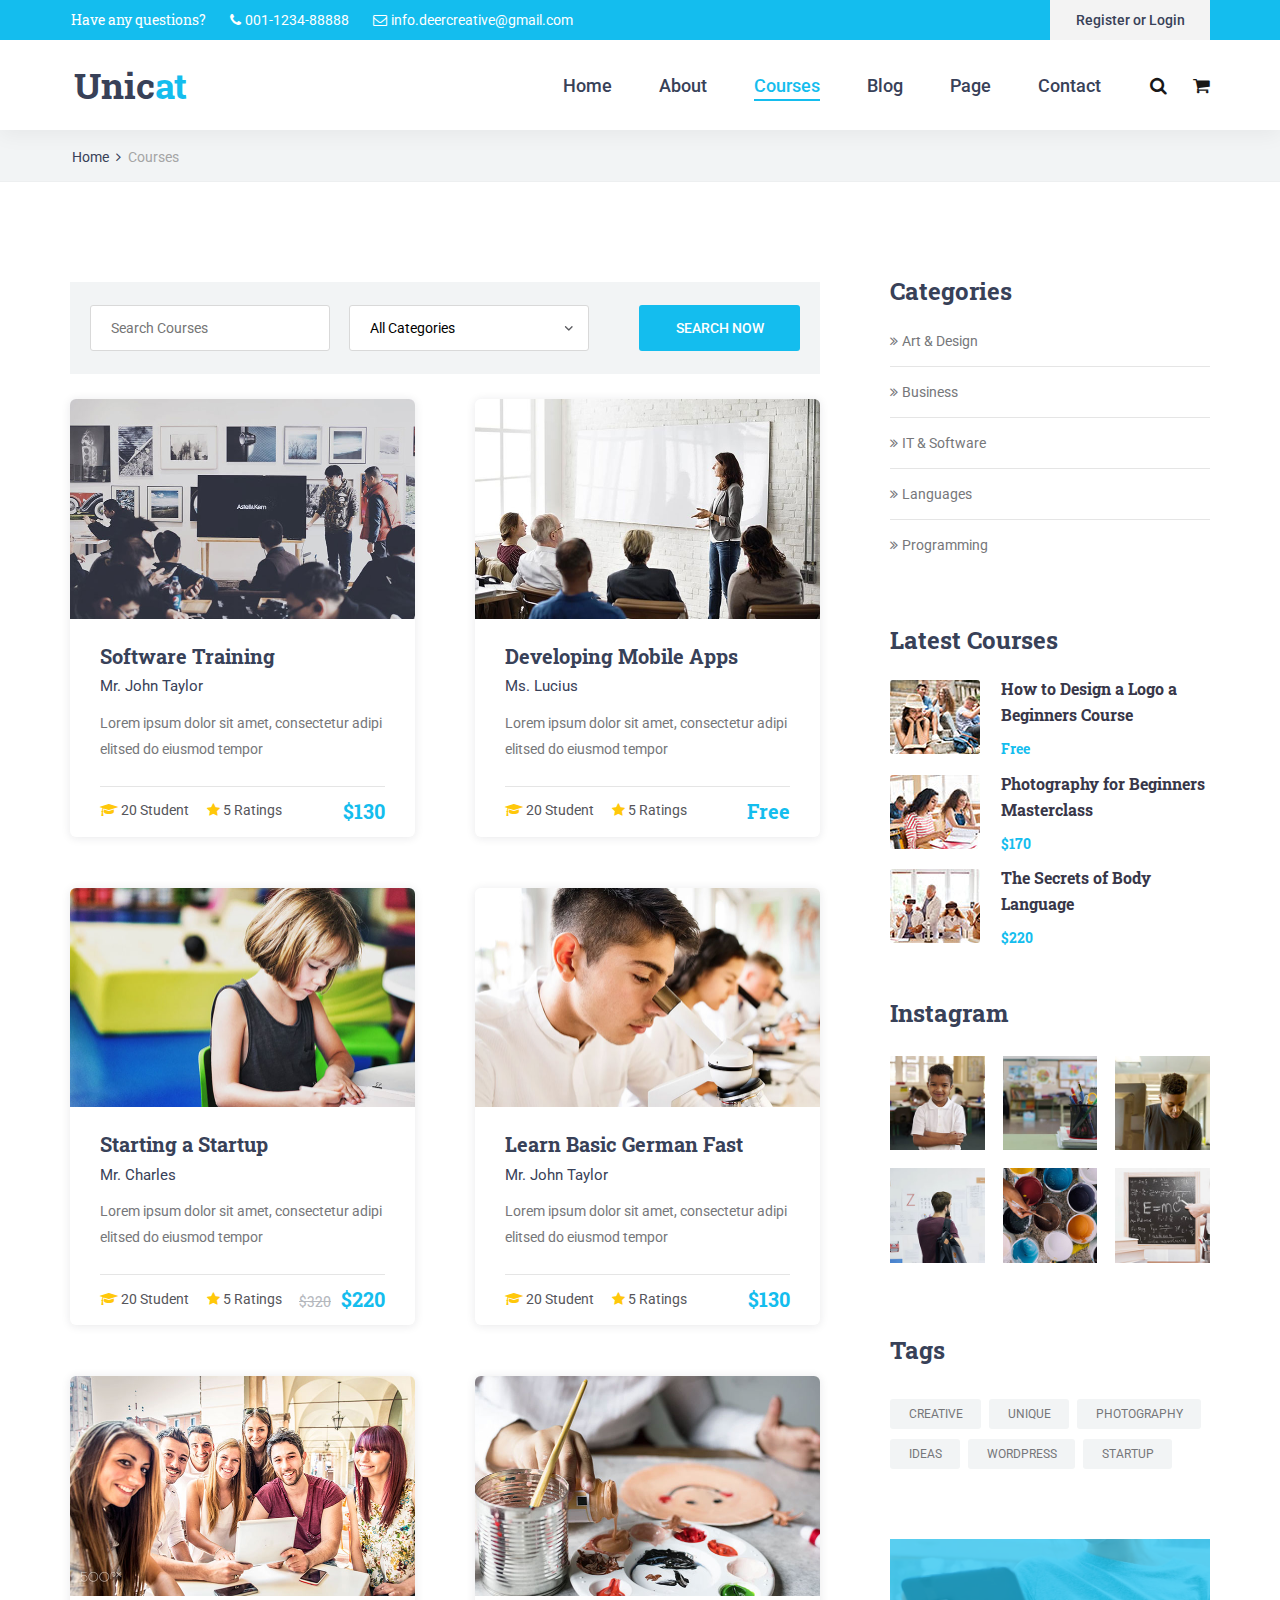
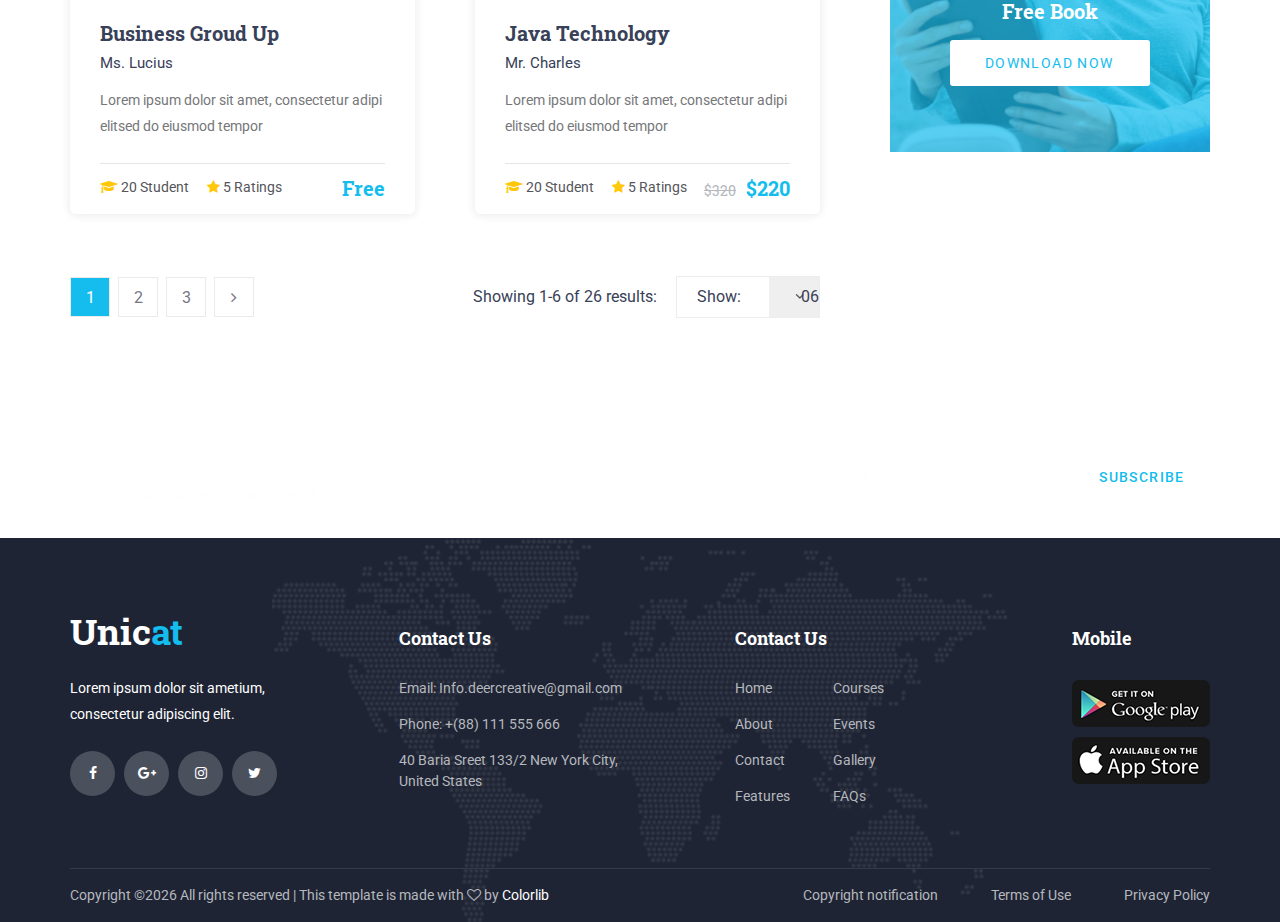
<file: courses.html>
<!DOCTYPE html>
<html lang="en">
<head>
<title>Courses</title>
<meta charset="utf-8">
<meta http-equiv="X-UA-Compatible" content="IE=edge">
<meta name="description" content="Unicat project">
<meta name="viewport" content="width=device-width, initial-scale=1">
<link rel="stylesheet" type="text/css" href="styles/bootstrap4/bootstrap.min.css">
<link href="plugins/font-awesome-4.7.0/css/font-awesome.min.css" rel="stylesheet" type="text/css">
<link href="plugins/colorbox/colorbox.css" rel="stylesheet" type="text/css">
<link rel="stylesheet" type="text/css" href="plugins/OwlCarousel2-2.2.1/owl.carousel.css">
<link rel="stylesheet" type="text/css" href="plugins/OwlCarousel2-2.2.1/owl.theme.default.css">
<link rel="stylesheet" type="text/css" href="plugins/OwlCarousel2-2.2.1/animate.css">
<link rel="stylesheet" type="text/css" href="styles/courses.css">
<link rel="stylesheet" type="text/css" href="styles/courses_responsive.css">
</head>
<body>

<div class="super_container">

	<!-- Header -->

	<header class="header">
			
		<!-- Top Bar -->
		<div class="top_bar">
			<div class="top_bar_container">
				<div class="container">
					<div class="row">
						<div class="col">
							<div class="top_bar_content d-flex flex-row align-items-center justify-content-start">
								<ul class="top_bar_contact_list">
									<li><div class="question">Have any questions?</div></li>
									<li>
										<i class="fa fa-phone" aria-hidden="true"></i>
										<div>001-1234-88888</div>
									</li>
									<li>
										<i class="fa fa-envelope-o" aria-hidden="true"></i>
										<div>info.deercreative@gmail.com</div>
									</li>
								</ul>
								<div class="top_bar_login ml-auto">
									<div class="login_button"><a href="#">Register or Login</a></div>
								</div>
							</div>
						</div>
					</div>
				</div>
			</div>				
		</div>

		<!-- Header Content -->
		<div class="header_container">
			<div class="container">
				<div class="row">
					<div class="col">
						<div class="header_content d-flex flex-row align-items-center justify-content-start">
							<div class="logo_container">
								<a href="#">
									<div class="logo_text">Unic<span>at</span></div>
								</a>
							</div>
							<nav class="main_nav_contaner ml-auto">
								<ul class="main_nav">
									<li><a href="index.html">Home</a></li>
									<li><a href="about.html">About</a></li>
									<li class="active"><a href="courses.html">Courses</a></li>
									<li><a href="blog.html">Blog</a></li>
									<li><a href="#">Page</a></li>
									<li><a href="contact.html">Contact</a></li>
								</ul>
								<div class="search_button"><i class="fa fa-search" aria-hidden="true"></i></div>

								<!-- Hamburger -->

								<div class="shopping_cart"><i class="fa fa-shopping-cart" aria-hidden="true"></i></div>
								<div class="hamburger menu_mm">
									<i class="fa fa-bars menu_mm" aria-hidden="true"></i>
								</div>
							</nav>

						</div>
					</div>
				</div>
			</div>
		</div>

		<!-- Header Search Panel -->
		<div class="header_search_container">
			<div class="container">
				<div class="row">
					<div class="col">
						<div class="header_search_content d-flex flex-row align-items-center justify-content-end">
							<form action="#" class="header_search_form">
								<input type="search" class="search_input" placeholder="Search" required="required">
								<button class="header_search_button d-flex flex-column align-items-center justify-content-center">
									<i class="fa fa-search" aria-hidden="true"></i>
								</button>
							</form>
						</div>
					</div>
				</div>
			</div>			
		</div>			
	</header>

	<!-- Menu -->

	<div class="menu d-flex flex-column align-items-end justify-content-start text-right menu_mm trans_400">
		<div class="menu_close_container"><div class="menu_close"><div></div><div></div></div></div>
		<div class="search">
			<form action="#" class="header_search_form menu_mm">
				<input type="search" class="search_input menu_mm" placeholder="Search" required="required">
				<button class="header_search_button d-flex flex-column align-items-center justify-content-center menu_mm">
					<i class="fa fa-search menu_mm" aria-hidden="true"></i>
				</button>
			</form>
		</div>
		<nav class="menu_nav">
			<ul class="menu_mm">
				<li class="menu_mm"><a href="index.html">Home</a></li>
				<li class="menu_mm"><a href="#">About</a></li>
				<li class="menu_mm"><a href="#">Courses</a></li>
				<li class="menu_mm"><a href="#">Blog</a></li>
				<li class="menu_mm"><a href="#">Page</a></li>
				<li class="menu_mm"><a href="contact.html">Contact</a></li>
			</ul>
		</nav>
	</div>
	
	<!-- Home -->

	<div class="home">
		<div class="breadcrumbs_container">
			<div class="container">
				<div class="row">
					<div class="col">
						<div class="breadcrumbs">
							<ul>
								<li><a href="index.html">Home</a></li>
								<li>Courses</li>
							</ul>
						</div>
					</div>
				</div>
			</div>
		</div>			
	</div>

	<!-- Courses -->

	<div class="courses">
		<div class="container">
			<div class="row">

				<!-- Courses Main Content -->
				<div class="col-lg-8">
					<div class="courses_search_container">
						<form action="#" id="courses_search_form" class="courses_search_form d-flex flex-row align-items-center justify-content-start">
							<input type="search" class="courses_search_input" placeholder="Search Courses" required="required">
							<select id="courses_search_select" class="courses_search_select courses_search_input">
								<option>All Categories</option>
								<option>Category</option>
								<option>Category</option>
								<option>Category</option>
							</select>
							<button action="submit" class="courses_search_button ml-auto">search now</button>
						</form>
					</div>
					<div class="courses_container">
						<div class="row courses_row">
							
							<!-- Course -->
							<div class="col-lg-6 course_col">
								<div class="course">
									<div class="course_image"><img src="images/course_4.jpg" alt=""></div>
									<div class="course_body">
										<h3 class="course_title"><a href="course.html">Software Training</a></h3>
										<div class="course_teacher">Mr. John Taylor</div>
										<div class="course_text">
											<p>Lorem ipsum dolor sit amet, consectetur adipi elitsed do eiusmod tempor</p>
										</div>
									</div>
									<div class="course_footer">
										<div class="course_footer_content d-flex flex-row align-items-center justify-content-start">
											<div class="course_info">
												<i class="fa fa-graduation-cap" aria-hidden="true"></i>
												<span>20 Student</span>
											</div>
											<div class="course_info">
												<i class="fa fa-star" aria-hidden="true"></i>
												<span>5 Ratings</span>
											</div>
											<div class="course_price ml-auto">$130</div>
										</div>
									</div>
								</div>
							</div>

							<!-- Course -->
							<div class="col-lg-6 course_col">
								<div class="course">
									<div class="course_image"><img src="images/course_5.jpg" alt=""></div>
									<div class="course_body">
										<h3 class="course_title"><a href="course.html">Developing Mobile Apps</a></h3>
										<div class="course_teacher">Ms. Lucius</div>
										<div class="course_text">
											<p>Lorem ipsum dolor sit amet, consectetur adipi elitsed do eiusmod tempor</p>
										</div>
									</div>
									<div class="course_footer">
										<div class="course_footer_content d-flex flex-row align-items-center justify-content-start">
											<div class="course_info">
												<i class="fa fa-graduation-cap" aria-hidden="true"></i>
												<span>20 Student</span>
											</div>
											<div class="course_info">
												<i class="fa fa-star" aria-hidden="true"></i>
												<span>5 Ratings</span>
											</div>
											<div class="course_price ml-auto">Free</div>
										</div>
									</div>
								</div>
							</div>

							<!-- Course -->
							<div class="col-lg-6 course_col">
								<div class="course">
									<div class="course_image"><img src="images/course_6.jpg" alt=""></div>
									<div class="course_body">
										<h3 class="course_title"><a href="course.html">Starting a Startup</a></h3>
										<div class="course_teacher">Mr. Charles</div>
										<div class="course_text">
											<p>Lorem ipsum dolor sit amet, consectetur adipi elitsed do eiusmod tempor</p>
										</div>
									</div>
									<div class="course_footer">
										<div class="course_footer_content d-flex flex-row align-items-center justify-content-start">
											<div class="course_info">
												<i class="fa fa-graduation-cap" aria-hidden="true"></i>
												<span>20 Student</span>
											</div>
											<div class="course_info">
												<i class="fa fa-star" aria-hidden="true"></i>
												<span>5 Ratings</span>
											</div>
											<div class="course_price ml-auto"><span>$320</span>$220</div>
										</div>
									</div>
								</div>
							</div>

							<!-- Course -->
							<div class="col-lg-6 course_col">
								<div class="course">
									<div class="course_image"><img src="images/course_7.jpg" alt=""></div>
									<div class="course_body">
										<h3 class="course_title"><a href="course.html">Learn Basic German Fast</a></h3>
										<div class="course_teacher">Mr. John Taylor</div>
										<div class="course_text">
											<p>Lorem ipsum dolor sit amet, consectetur adipi elitsed do eiusmod tempor</p>
										</div>
									</div>
									<div class="course_footer">
										<div class="course_footer_content d-flex flex-row align-items-center justify-content-start">
											<div class="course_info">
												<i class="fa fa-graduation-cap" aria-hidden="true"></i>
												<span>20 Student</span>
											</div>
											<div class="course_info">
												<i class="fa fa-star" aria-hidden="true"></i>
												<span>5 Ratings</span>
											</div>
											<div class="course_price ml-auto">$130</div>
										</div>
									</div>
								</div>
							</div>

							<!-- Course -->
							<div class="col-lg-6 course_col">
								<div class="course">
									<div class="course_image"><img src="images/course_8.jpg" alt=""></div>
									<div class="course_body">
										<h3 class="course_title"><a href="course.html">Business Groud Up</a></h3>
										<div class="course_teacher">Ms. Lucius</div>
										<div class="course_text">
											<p>Lorem ipsum dolor sit amet, consectetur adipi elitsed do eiusmod tempor</p>
										</div>
									</div>
									<div class="course_footer">
										<div class="course_footer_content d-flex flex-row align-items-center justify-content-start">
											<div class="course_info">
												<i class="fa fa-graduation-cap" aria-hidden="true"></i>
												<span>20 Student</span>
											</div>
											<div class="course_info">
												<i class="fa fa-star" aria-hidden="true"></i>
												<span>5 Ratings</span>
											</div>
											<div class="course_price ml-auto">Free</div>
										</div>
									</div>
								</div>
							</div>

							<!-- Course -->
							<div class="col-lg-6 course_col">
								<div class="course">
									<div class="course_image"><img src="images/course_9.jpg" alt=""></div>
									<div class="course_body">
										<h3 class="course_title"><a href="course.html">Java Technology</a></h3>
										<div class="course_teacher">Mr. Charles</div>
										<div class="course_text">
											<p>Lorem ipsum dolor sit amet, consectetur adipi elitsed do eiusmod tempor</p>
										</div>
									</div>
									<div class="course_footer">
										<div class="course_footer_content d-flex flex-row align-items-center justify-content-start">
											<div class="course_info">
												<i class="fa fa-graduation-cap" aria-hidden="true"></i>
												<span>20 Student</span>
											</div>
											<div class="course_info">
												<i class="fa fa-star" aria-hidden="true"></i>
												<span>5 Ratings</span>
											</div>
											<div class="course_price ml-auto"><span>$320</span>$220</div>
										</div>
									</div>
								</div>
							</div>

						</div>
						<div class="row pagination_row">
							<div class="col">
								<div class="pagination_container d-flex flex-row align-items-center justify-content-start">
									<ul class="pagination_list">
										<li class="active"><a href="#">1</a></li>
										<li><a href="#">2</a></li>
										<li><a href="#">3</a></li>
										<li><a href="#"><i class="fa fa-angle-right" aria-hidden="true"></i></a></li>
									</ul>
									<div class="courses_show_container ml-auto clearfix">
										<div class="courses_show_text">Showing <span class="courses_showing">1-6</span> of <span class="courses_total">26</span> results:</div>
										<div class="courses_show_content">
											<span>Show: </span>
											<select id="courses_show_select" class="courses_show_select">
												<option>06</option>
												<option>12</option>
												<option>24</option>
												<option>36</option>
											</select>
										</div>
									</div>
								</div>
							</div>
						</div>
					</div>
				</div>

				<!-- Courses Sidebar -->
				<div class="col-lg-4">
					<div class="sidebar">

						<!-- Categories -->
						<div class="sidebar_section">
							<div class="sidebar_section_title">Categories</div>
							<div class="sidebar_categories">
								<ul>
									<li><a href="#">Art & Design</a></li>
									<li><a href="#">Business</a></li>
									<li><a href="#">IT & Software</a></li>
									<li><a href="#">Languages</a></li>
									<li><a href="#">Programming</a></li>
								</ul>
							</div>
						</div>

						<!-- Latest Course -->
						<div class="sidebar_section">
							<div class="sidebar_section_title">Latest Courses</div>
							<div class="sidebar_latest">

								<!-- Latest Course -->
								<div class="latest d-flex flex-row align-items-start justify-content-start">
									<div class="latest_image"><div><img src="images/latest_1.jpg" alt=""></div></div>
									<div class="latest_content">
										<div class="latest_title"><a href="course.html">How to Design a Logo a Beginners Course</a></div>
										<div class="latest_price">Free</div>
									</div>
								</div>

								<!-- Latest Course -->
								<div class="latest d-flex flex-row align-items-start justify-content-start">
									<div class="latest_image"><div><img src="images/latest_2.jpg" alt=""></div></div>
									<div class="latest_content">
										<div class="latest_title"><a href="course.html">Photography for Beginners Masterclass</a></div>
										<div class="latest_price">$170</div>
									</div>
								</div>

								<!-- Latest Course -->
								<div class="latest d-flex flex-row align-items-start justify-content-start">
									<div class="latest_image"><div><img src="images/latest_3.jpg" alt=""></div></div>
									<div class="latest_content">
										<div class="latest_title"><a href="course.html">The Secrets of Body Language</a></div>
										<div class="latest_price">$220</div>
									</div>
								</div>

							</div>
						</div>

						<!-- Gallery -->
						<div class="sidebar_section">
							<div class="sidebar_section_title">Instagram</div>
							<div class="sidebar_gallery">
								<ul class="gallery_items d-flex flex-row align-items-start justify-content-between flex-wrap">
									<li class="gallery_item">
										<div class="gallery_item_overlay d-flex flex-column align-items-center justify-content-center">+</div>
										<a class="colorbox" href="images/gallery_1_large.jpg">
											<img src="images/gallery_1.jpg" alt="">
										</a>
									</li>
									<li class="gallery_item">
										<div class="gallery_item_overlay d-flex flex-column align-items-center justify-content-center">+</div>
										<a class="colorbox" href="images/gallery_2_large.jpg">
											<img src="images/gallery_2.jpg" alt="">
										</a>
									</li>
									<li class="gallery_item">
										<div class="gallery_item_overlay d-flex flex-column align-items-center justify-content-center">+</div>
										<a class="colorbox" href="images/gallery_3_large.jpg">
											<img src="images/gallery_3.jpg" alt="">
										</a>
									</li>
									<li class="gallery_item">
										<div class="gallery_item_overlay d-flex flex-column align-items-center justify-content-center">+</div>
										<a class="colorbox" href="images/gallery_4_large.jpg">
											<img src="images/gallery_4.jpg" alt="">
										</a>
									</li>
									<li class="gallery_item">
										<div class="gallery_item_overlay d-flex flex-column align-items-center justify-content-center">+</div>
										<a class="colorbox" href="images/gallery_5_large.jpg">
											<img src="images/gallery_5.jpg" alt="">
										</a>
									</li>
									<li class="gallery_item">
										<div class="gallery_item_overlay d-flex flex-column align-items-center justify-content-center">+</div>
										<a class="colorbox" href="images/gallery_6_large.jpg">
											<img src="images/gallery_6.jpg" alt="">
										</a>
									</li>
								</ul>
							</div>
						</div>

						<!-- Tags -->
						<div class="sidebar_section">
							<div class="sidebar_section_title">Tags</div>
							<div class="sidebar_tags">
								<ul class="tags_list">
									<li><a href="#">creative</a></li>
									<li><a href="#">unique</a></li>
									<li><a href="#">photography</a></li>
									<li><a href="#">ideas</a></li>
									<li><a href="#">wordpress</a></li>
									<li><a href="#">startup</a></li>
								</ul>
							</div>
						</div>

						<!-- Banner -->
						<div class="sidebar_section">
							<div class="sidebar_banner d-flex flex-column align-items-center justify-content-center text-center">
								<div class="sidebar_banner_background" style="background-image:url(images/banner_1.jpg)"></div>
								<div class="sidebar_banner_overlay"></div>
								<div class="sidebar_banner_content">
									<div class="banner_title">Free Book</div>
									<div class="banner_button"><a href="#">download now</a></div>
								</div>
							</div>
						</div>
					</div>
				</div>
			</div>
		</div>
	</div>

	<!-- Newsletter -->

	<div class="newsletter">
		<div class="newsletter_background parallax-window" data-parallax="scroll" data-image-src="images/newsletter.jpg" data-speed="0.8"></div>
		<div class="container">
			<div class="row">
				<div class="col">
					<div class="newsletter_container d-flex flex-lg-row flex-column align-items-center justify-content-start">

						<!-- Newsletter Content -->
						<div class="newsletter_content text-lg-left text-center">
							<div class="newsletter_title">sign up for news and offers</div>
							<div class="newsletter_subtitle">Subcribe to lastest smartphones news & great deals we offer</div>
						</div>

						<!-- Newsletter Form -->
						<div class="newsletter_form_container ml-lg-auto">
							<form action="#" id="newsletter_form" class="newsletter_form d-flex flex-row align-items-center justify-content-center">
								<input type="email" class="newsletter_input" placeholder="Your Email" required="required">
								<button type="submit" class="newsletter_button">subscribe</button>
							</form>
						</div>

					</div>
				</div>
			</div>
		</div>
	</div>

	<!-- Footer -->

	<footer class="footer">
		<div class="footer_background" style="background-image:url(images/footer_background.png)"></div>
		<div class="container">
			<div class="row footer_row">
				<div class="col">
					<div class="footer_content">
						<div class="row">

							<div class="col-lg-3 footer_col">
					
								<!-- Footer About -->
								<div class="footer_section footer_about">
									<div class="footer_logo_container">
										<a href="#">
											<div class="footer_logo_text">Unic<span>at</span></div>
										</a>
									</div>
									<div class="footer_about_text">
										<p>Lorem ipsum dolor sit ametium, consectetur adipiscing elit.</p>
									</div>
									<div class="footer_social">
										<ul>
											<li><a href="#"><i class="fa fa-facebook" aria-hidden="true"></i></a></li>
											<li><a href="#"><i class="fa fa-google-plus" aria-hidden="true"></i></a></li>
											<li><a href="#"><i class="fa fa-instagram" aria-hidden="true"></i></a></li>
											<li><a href="#"><i class="fa fa-twitter" aria-hidden="true"></i></a></li>
										</ul>
									</div>
								</div>
								
							</div>

							<div class="col-lg-3 footer_col">
					
								<!-- Footer Contact -->
								<div class="footer_section footer_contact">
									<div class="footer_title">Contact Us</div>
									<div class="footer_contact_info">
										<ul>
											<li>Email: Info.deercreative@gmail.com</li>
											<li>Phone:  +(88) 111 555 666</li>
											<li>40 Baria Sreet 133/2 New York City, United States</li>
										</ul>
									</div>
								</div>
								
							</div>

							<div class="col-lg-3 footer_col">
					
								<!-- Footer links -->
								<div class="footer_section footer_links">
									<div class="footer_title">Contact Us</div>
									<div class="footer_links_container">
										<ul>
											<li><a href="index.html">Home</a></li>
											<li><a href="about.html">About</a></li>
											<li><a href="contact.html">Contact</a></li>
											<li><a href="#">Features</a></li>
											<li><a href="courses.html">Courses</a></li>
											<li><a href="#">Events</a></li>
											<li><a href="#">Gallery</a></li>
											<li><a href="#">FAQs</a></li>
										</ul>
									</div>
								</div>
								
							</div>

							<div class="col-lg-3 footer_col clearfix">
					
								<!-- Footer links -->
								<div class="footer_section footer_mobile">
									<div class="footer_title">Mobile</div>
									<div class="footer_mobile_content">
										<div class="footer_image"><a href="#"><img src="images/mobile_1.png" alt=""></a></div>
										<div class="footer_image"><a href="#"><img src="images/mobile_2.png" alt=""></a></div>
									</div>
								</div>
								
							</div>

						</div>
					</div>
				</div>
			</div>

			<div class="row copyright_row">
				<div class="col">
					<div class="copyright d-flex flex-lg-row flex-column align-items-center justify-content-start">
						<div class="cr_text"><!-- Link back to Colorlib can't be removed. Template is licensed under CC BY 3.0. -->
Copyright &copy;<script>document.write(new Date().getFullYear());</script> All rights reserved | This template is made with <i class="fa fa-heart-o" aria-hidden="true"></i> by <a href="https://colorlib.com" target="_blank">Colorlib</a>
<!-- Link back to Colorlib can't be removed. Template is licensed under CC BY 3.0. --></div>
						<div class="ml-lg-auto cr_links">
							<ul class="cr_list">
								<li><a href="#">Copyright notification</a></li>
								<li><a href="#">Terms of Use</a></li>
								<li><a href="#">Privacy Policy</a></li>
							</ul>
						</div>
					</div>
				</div>
			</div>
		</div>
	</footer>
</div>

<script src="js/jquery-3.2.1.min.js"></script>
<script src="styles/bootstrap4/popper.js"></script>
<script src="styles/bootstrap4/bootstrap.min.js"></script>
<script src="plugins/OwlCarousel2-2.2.1/owl.carousel.js"></script>
<script src="plugins/easing/easing.js"></script>
<script src="plugins/parallax-js-master/parallax.min.js"></script>
<script src="plugins/colorbox/jquery.colorbox-min.js"></script>
<script src="js/courses.js"></script>
</body>
</html>
</file>
<file: bootstrap-login-forms/choose-layout-assets/style.css>
body {
	background: #f8f8f8;
    font-family: 'Roboto', sans-serif;
    font-size: 16px;
    font-weight: 300;
    color: #888;
    line-height: 30px;
    text-align: center;
}

strong { font-weight: 500; }

a, a:hover, a:focus {
	color: #4aaf51;
	text-decoration: none;
    -o-transition: all .3s; -moz-transition: all .3s; -webkit-transition: all .3s; -ms-transition: all .3s; transition: all .3s;
}

h1, h2 {
	margin-top: 10px;
	font-size: 38px;
    font-weight: 100;
    color: #555;
    line-height: 50px;
}

h3 {
	font-size: 22px;
    font-weight: 300;
    color: #555;
    line-height: 30px;
}
.no-margin-top h3 { margin-top: 0; }

img { max-width: 100%; }

::-moz-selection { background: #4aaf51; color: #fff; text-shadow: none; }
::selection { background: #4aaf51; color: #fff; text-shadow: none; }


.container {
	padding-bottom: 60px;
	background: #f8f8f8;
}

.section-container {
    margin: 0 auto;
}

.section-description {
	margin-top: 60px;
    padding-bottom: 10px;
}
.section-description.no-margin-top { margin-top: 0; }

.section-description p {
    margin-top: 20px;
	padding: 0 120px;
}


.top {
	margin: 0 auto;
	padding: 40px 0 50px 0;
}

.top .divider-1 span {
	background: rgba(255, 255, 255, 0.8);
}

.top h1 {
	margin-top: 40px;
	padding-left: 15px;
	padding-right: 15px;
}

.top p {
	margin-top: 20px;
	padding-left: 15px;
	padding-right: 15px;
}


.layouts {
	border-top: 1px solid #ddd;
}

.layout-box {
	padding: 30px 20px 20px 20px;
}

.layout-box h3 {
	padding: 10px 0;
}

.layout-box p {
	margin-top: 20px;
	margin-bottom: 0;
}

.layout-box img {
	border: 5px solid #eee;
	-o-transition: all .3s; -moz-transition: all .3s; -webkit-transition: all .3s; -ms-transition: all .3s; transition: all .3s;
}

.layout-box a:hover img { border-color: #ddd; }

.footer {
	padding-top: 30px;
	padding-bottom: 30px;
	border-top: 1px solid #ddd;
}


@media (min-width: 768px) and (max-width: 991px) {
	
	.section-description p { padding: 0; }
	
}

@media (max-width: 767px) {

	.section-description p { padding: 0; }
	
}

@media (max-width: 415px) {
	
	h1, h2 { font-size: 32px; }

}
</file>
<file: bootstrap-login-forms/form-1/assets/css/form-elements.css>
input[type="text"], 
input[type="password"], 
textarea, 
textarea.form-control {
	height: 50px;
    margin: 0;
    padding: 0 20px;
    vertical-align: middle;
    background: #f8f8f8;
    border: 3px solid #ddd;
    font-family: 'Roboto', sans-serif;
    font-size: 16px;
    font-weight: 300;
    line-height: 50px;
    color: #888;
    -moz-border-radius: 4px; -webkit-border-radius: 4px; border-radius: 4px;
    -moz-box-shadow: none; -webkit-box-shadow: none; box-shadow: none;
    -o-transition: all .3s; -moz-transition: all .3s; -webkit-transition: all .3s; -ms-transition: all .3s; transition: all .3s;
}

textarea, 
textarea.form-control {
	padding-top: 10px;
	padding-bottom: 10px;
	line-height: 30px;
}

input[type="text"]:focus, 
input[type="password"]:focus, 
textarea:focus, 
textarea.form-control:focus {
	outline: 0;
	background: #fff;
    border: 3px solid #ccc;
    -moz-box-shadow: none; -webkit-box-shadow: none; box-shadow: none;
}

input[type="text"]:-moz-placeholder, input[type="password"]:-moz-placeholder, 
textarea:-moz-placeholder, textarea.form-control:-moz-placeholder { color: #888; }

input[type="text"]:-ms-input-placeholder, input[type="password"]:-ms-input-placeholder, 
textarea:-ms-input-placeholder, textarea.form-control:-ms-input-placeholder { color: #888; }

input[type="text"]::-webkit-input-placeholder, input[type="password"]::-webkit-input-placeholder, 
textarea::-webkit-input-placeholder, textarea.form-control::-webkit-input-placeholder { color: #888; }



button.btn {
	height: 50px;
    margin: 0;
    padding: 0 20px;
    vertical-align: middle;
    background: #4aaf51;
    border: 0;
    font-family: 'Roboto', sans-serif;
    font-size: 16px;
    font-weight: 300;
    line-height: 50px;
    color: #fff;
    -moz-border-radius: 4px; -webkit-border-radius: 4px; border-radius: 4px;
    text-shadow: none;
    -moz-box-shadow: none; -webkit-box-shadow: none; box-shadow: none;
    -o-transition: all .3s; -moz-transition: all .3s; -webkit-transition: all .3s; -ms-transition: all .3s; transition: all .3s;
}

button.btn:hover { opacity: 0.6; color: #fff; }

button.btn:active { outline: 0; opacity: 0.6; color: #fff; -moz-box-shadow: none; -webkit-box-shadow: none; box-shadow: none; }

button.btn:focus { outline: 0; opacity: 0.6; background: #4aaf51; color: #fff; }

button.btn:active:focus, button.btn.active:focus { outline: 0; opacity: 0.6; background: #4aaf51; color: #fff; }
</file>
<file: bootstrap-login-forms/form-1/assets/css/style.css>
body {
    font-family: 'Roboto', sans-serif;
    font-size: 16px;
    font-weight: 300;
    color: #888;
    line-height: 30px;
    text-align: center;
}

strong { font-weight: 500; }

a, a:hover, a:focus {
	color: #4aaf51;
	text-decoration: none;
    -o-transition: all .3s; -moz-transition: all .3s; -webkit-transition: all .3s; -ms-transition: all .3s; transition: all .3s;
}

h1, h2 {
	margin-top: 10px;
	font-size: 38px;
    font-weight: 100;
    color: #555;
    line-height: 50px;
}

h3 {
	font-size: 22px;
    font-weight: 300;
    color: #555;
    line-height: 30px;
}

img { max-width: 100%; }

::-moz-selection { background: #4aaf51; color: #fff; text-shadow: none; }
::selection { background: #4aaf51; color: #fff; text-shadow: none; }


.btn-link-1 {
	display: inline-block;
	height: 50px;
	margin: 5px;
	padding: 16px 20px 0 20px;
	background: #4aaf51;
	font-size: 16px;
    font-weight: 300;
    line-height: 16px;
    color: #fff;
    -moz-border-radius: 4px; -webkit-border-radius: 4px; border-radius: 4px;
}
.btn-link-1:hover, .btn-link-1:focus, .btn-link-1:active { outline: 0; opacity: 0.6; color: #fff; }

.btn-link-1.btn-link-1-facebook { background: #4862a3; }
.btn-link-1.btn-link-1-twitter { background: #55acee; }
.btn-link-1.btn-link-1-google-plus { background: #dd4b39; }

.btn-link-1 i {
	padding-right: 5px;
	vertical-align: middle;
	font-size: 20px;
	line-height: 20px;
}

.btn-link-2 {
	display: inline-block;
	height: 50px;
	margin: 5px;
	padding: 15px 20px 0 20px;
	background: rgba(0, 0, 0, 0.3);
	border: 1px solid #fff;
	font-size: 16px;
    font-weight: 300;
    line-height: 16px;
    color: #fff;
    -moz-border-radius: 4px; -webkit-border-radius: 4px; border-radius: 4px;
}
.btn-link-2:hover, .btn-link-2:focus, 
.btn-link-2:active, .btn-link-2:active:focus { outline: 0; opacity: 0.6; background: rgba(0, 0, 0, 0.3); color: #fff; }


/***** Top content *****/

.inner-bg {
    padding: 100px 0 170px 0;
}

.top-content .text {
	color: #fff;
}

.top-content .text h1 { color: #fff; }

.top-content .description {
	margin: 20px 0 10px 0;
}

.top-content .description p { opacity: 0.8; }

.top-content .description a {
	color: #fff;
}
.top-content .description a:hover, 
.top-content .description a:focus { border-bottom: 1px dotted #fff; }

.form-box {
	margin-top: 35px;
}

.form-top {
	overflow: hidden;
	padding: 0 25px 15px 25px;
	background: #fff;
	-moz-border-radius: 4px 4px 0 0; -webkit-border-radius: 4px 4px 0 0; border-radius: 4px 4px 0 0;
	text-align: left;
}

.form-top-left {
	float: left;
	width: 75%;
	padding-top: 25px;
}

.form-top-left h3 { margin-top: 0; }

.form-top-right {
	float: left;
	width: 25%;
	padding-top: 5px;
	font-size: 66px;
	color: #ddd;
	line-height: 100px;
	text-align: right;
}

.form-bottom {
	padding: 25px 25px 30px 25px;
	background: #eee;
	-moz-border-radius: 0 0 4px 4px; -webkit-border-radius: 0 0 4px 4px; border-radius: 0 0 4px 4px;
	text-align: left;
}

.form-bottom form textarea {
	height: 100px;
}

.form-bottom form button.btn {
	width: 100%;
}

.form-bottom form .input-error {
	border-color: #4aaf51;
}

.social-login {
	margin-top: 35px;
}

.social-login h3 {
	color: #fff;
}

.social-login-buttons {
	margin-top: 25px;
}


/***** Media queries *****/

@media (min-width: 992px) and (max-width: 1199px) {}

@media (min-width: 768px) and (max-width: 991px) {}

@media (max-width: 767px) {
	
	.inner-bg { padding: 60px 0 110px 0; }

}

@media (max-width: 415px) {
	
	h1, h2 { font-size: 32px; }

}
</file>
<file: bootstrap-login-forms/form-2/assets/css/form-elements.css>
input[type="text"], 
input[type="password"], 
textarea, 
textarea.form-control {
	height: 50px;
    margin: 0;
    padding: 0 20px;
    vertical-align: middle;
    background: #f8f8f8;
    border: 3px solid #ddd;
    font-family: 'Roboto', sans-serif;
    font-size: 16px;
    font-weight: 300;
    line-height: 50px;
    color: #888;
    -moz-border-radius: 4px; -webkit-border-radius: 4px; border-radius: 4px;
    -moz-box-shadow: none; -webkit-box-shadow: none; box-shadow: none;
    -o-transition: all .3s; -moz-transition: all .3s; -webkit-transition: all .3s; -ms-transition: all .3s; transition: all .3s;
}

textarea, 
textarea.form-control {
	padding-top: 10px;
	padding-bottom: 10px;
	line-height: 30px;
}

input[type="text"]:focus, 
input[type="password"]:focus, 
textarea:focus, 
textarea.form-control:focus {
	outline: 0;
	background: #fff;
    border: 3px solid #ccc;
    -moz-box-shadow: none; -webkit-box-shadow: none; box-shadow: none;
}

input[type="text"]:-moz-placeholder, input[type="password"]:-moz-placeholder, 
textarea:-moz-placeholder, textarea.form-control:-moz-placeholder { color: #888; }

input[type="text"]:-ms-input-placeholder, input[type="password"]:-ms-input-placeholder, 
textarea:-ms-input-placeholder, textarea.form-control:-ms-input-placeholder { color: #888; }

input[type="text"]::-webkit-input-placeholder, input[type="password"]::-webkit-input-placeholder, 
textarea::-webkit-input-placeholder, textarea.form-control::-webkit-input-placeholder { color: #888; }



button.btn {
	height: 50px;
    margin: 0;
    padding: 0 20px;
    vertical-align: middle;
    background: #de995e;
    border: 0;
    font-family: 'Roboto', sans-serif;
    font-size: 16px;
    font-weight: 300;
    line-height: 50px;
    color: #fff;
    -moz-border-radius: 4px; -webkit-border-radius: 4px; border-radius: 4px;
    text-shadow: none;
    -moz-box-shadow: none; -webkit-box-shadow: none; box-shadow: none;
    -o-transition: all .3s; -moz-transition: all .3s; -webkit-transition: all .3s; -ms-transition: all .3s; transition: all .3s;
}

button.btn:hover { opacity: 0.6; color: #fff; }

button.btn:active { outline: 0; opacity: 0.6; color: #fff; -moz-box-shadow: none; -webkit-box-shadow: none; box-shadow: none; }

button.btn:focus { outline: 0; opacity: 0.6; background: #de995e; color: #fff; }

button.btn:active:focus, button.btn.active:focus { outline: 0; opacity: 0.6; background: #de995e; color: #fff; }
</file>
<file: bootstrap-login-forms/form-2/assets/css/style.css>
body {
    font-family: 'Roboto', sans-serif;
    font-size: 16px;
    font-weight: 300;
    color: #888;
    line-height: 30px;
    text-align: center;
}

strong { font-weight: 500; }

a, a:hover, a:focus {
	color: #de995e;
	text-decoration: none;
    -o-transition: all .3s; -moz-transition: all .3s; -webkit-transition: all .3s; -ms-transition: all .3s; transition: all .3s;
}

h1, h2 {
	margin-top: 10px;
	font-size: 38px;
    font-weight: 100;
    color: #555;
    line-height: 50px;
}

h3 {
	font-size: 22px;
    font-weight: 300;
    color: #555;
    line-height: 30px;
}

img { max-width: 100%; }

::-moz-selection { background: #de995e; color: #fff; text-shadow: none; }
::selection { background: #de995e; color: #fff; text-shadow: none; }


.btn-link-1 {
	display: inline-block;
	height: 50px;
	margin: 5px;
	padding: 16px 20px 0 20px;
	background: #de995e;
	font-size: 16px;
    font-weight: 300;
    line-height: 16px;
    color: #fff;
    -moz-border-radius: 4px; -webkit-border-radius: 4px; border-radius: 4px;
}
.btn-link-1:hover, .btn-link-1:focus, .btn-link-1:active { outline: 0; opacity: 0.6; color: #fff; }

.btn-link-1.btn-link-1-facebook { background: #4862a3; }
.btn-link-1.btn-link-1-twitter { background: #55acee; }
.btn-link-1.btn-link-1-google-plus { background: #dd4b39; }

.btn-link-1 i {
	padding-right: 5px;
	vertical-align: middle;
	font-size: 20px;
	line-height: 20px;
}

.btn-link-2 {
	display: inline-block;
	height: 50px;
	margin: 5px;
	padding: 15px 20px 0 20px;
	background: rgba(0, 0, 0, 0.3);
	border: 1px solid #fff;
	font-size: 16px;
    font-weight: 300;
    line-height: 16px;
    color: #fff;
    -moz-border-radius: 4px; -webkit-border-radius: 4px; border-radius: 4px;
}
.btn-link-2:hover, .btn-link-2:focus, 
.btn-link-2:active, .btn-link-2:active:focus { outline: 0; opacity: 0.6; background: rgba(0, 0, 0, 0.3); color: #fff; }


/***** Top content *****/

.inner-bg {
    padding: 100px 0 170px 0;
}

.top-content .text {
	color: #fff;
}

.top-content .text h1 { color: #fff; }

.top-content .description {
	margin: 20px 0 10px 0;
}

.top-content .description p { opacity: 0.8; }

.top-content .description a {
	color: #fff;
}
.top-content .description a:hover, 
.top-content .description a:focus { border-bottom: 1px dotted #fff; }

.form-box {
	margin-top: 35px;
}

.form-top {
	overflow: hidden;
	padding: 0 25px 15px 25px;
	background: #fff;
	-moz-border-radius: 4px 4px 0 0; -webkit-border-radius: 4px 4px 0 0; border-radius: 4px 4px 0 0;
	text-align: left;
}

.form-top-left {
	float: left;
	width: 75%;
	padding-top: 25px;
}

.form-top-left h3 { margin-top: 0; }

.form-top-right {
	float: left;
	width: 25%;
	padding-top: 5px;
	font-size: 66px;
	color: #ddd;
	line-height: 100px;
	text-align: right;
}

.form-bottom {
	padding: 25px 25px 30px 25px;
	background: #eee;
	-moz-border-radius: 0 0 4px 4px; -webkit-border-radius: 0 0 4px 4px; border-radius: 0 0 4px 4px;
	text-align: left;
}

.form-bottom form textarea {
	height: 100px;
}

.form-bottom form button.btn {
	width: 100%;
}

.form-bottom form .input-error {
	border-color: #de995e;
}

.social-login {
	margin-top: 35px;
}

.social-login h3 {
	color: #fff;
}

.social-login-buttons {
	margin-top: 25px;
}


/***** Media queries *****/

@media (min-width: 992px) and (max-width: 1199px) {}

@media (min-width: 768px) and (max-width: 991px) {}

@media (max-width: 767px) {
	
	.inner-bg { padding: 60px 0 110px 0; }

}

@media (max-width: 415px) {
	
	h1, h2 { font-size: 32px; }

}
</file>
<file: plugins/colorbox/colorbox.css>
/*
    Colorbox Core Style:
    The following CSS is consistent between example themes and should not be altered.
*/
#colorbox, #cboxOverlay, #cboxWrapper{position:absolute; top:0; left:0; z-index:9999; overflow:hidden; -webkit-transform: translate3d(0,0,0);}
#cboxWrapper {max-width:none;}
#cboxOverlay{position:fixed; width:100%; height:100%;}
#cboxMiddleLeft, #cboxBottomLeft{clear:left;}
#cboxContent{position:relative;}
#cboxLoadedContent{overflow:auto; -webkit-overflow-scrolling: touch;}
#cboxTitle{margin:0;}
#cboxLoadingOverlay, #cboxLoadingGraphic{position:absolute; top:0; left:0; width:100%; height:100%;}
#cboxPrevious, #cboxNext, #cboxClose, #cboxSlideshow{cursor:pointer;}
.cboxPhoto{float:left; margin:auto; border:0; display:block; max-width:none; -ms-interpolation-mode:bicubic;}
.cboxIframe{width:100%; height:100%; display:block; border:0; padding:0; margin:0;}
#colorbox, #cboxContent, #cboxLoadedContent{box-sizing:content-box; -moz-box-sizing:content-box; -webkit-box-sizing:content-box;}

/* 
    User Style:
    Change the following styles to modify the appearance of Colorbox.  They are
    ordered & tabbed in a way that represents the nesting of the generated HTML.
*/
#cboxOverlay
{
    /*background:url(images/overlay.png) repeat 0 0;*/
    background: rgba(0,0,0,0.95);
    opacity: 0.9; filter: alpha(opacity = 90);
}
#colorbox{outline:0;}
    #cboxTopLeft{width:21px; height:21px; background:url(images/controls.png) no-repeat -101px 0;}
    #cboxTopRight{width:21px; height:21px; background:url(images/controls.png) no-repeat -130px 0;}
    #cboxBottomLeft{width:21px; height:21px; background:url(images/controls.png) no-repeat -101px -29px;}
    #cboxBottomRight{width:21px; height:21px; background:url(images/controls.png) no-repeat -130px -29px;}
    #cboxMiddleLeft{width:21px; background:url(images/controls.png) left top repeat-y;}
    #cboxMiddleRight{width:21px; background:url(images/controls.png) right top repeat-y;}
    #cboxTopCenter{height:21px; background:url(images/border.png) 0 0 repeat-x;}
    #cboxBottomCenter{height:21px; background:url(images/border.png) 0 -29px repeat-x;}
    #cboxContent{background:#fff; overflow:hidden;}
        .cboxIframe{background:#fff;}
        #cboxError{padding:50px; border:1px solid #ccc;}
        #cboxLoadedContent{margin-bottom:28px;}
        #cboxTitle{position:absolute; bottom:4px; left:0; text-align:center; width:100%; color:#949494;}
        #cboxCurrent{position:absolute; bottom:4px; left:58px; color:#949494;}
        #cboxLoadingOverlay{background:url(images/loading_background.png) no-repeat center center;}
        #cboxLoadingGraphic{background:url(images/loading.gif) no-repeat center center;}

        /* these elements are buttons, and may need to have additional styles reset to avoid unwanted base styles */
        #cboxPrevious, #cboxNext, #cboxSlideshow, #cboxClose {border:0; padding:0; margin:0; overflow:visible; width:auto; background:none; }
        
        /* avoid outlines on :active (mouseclick), but preserve outlines on :focus (tabbed navigating) */
        #cboxPrevious:active, #cboxNext:active, #cboxSlideshow:active, #cboxClose:active {outline:0;}

        #cboxSlideshow{position:absolute; bottom:4px; right:30px; color:#0092ef;}
        #cboxPrevious{position:absolute; bottom:0; left:0; background:url(images/controls.png) no-repeat -75px 0; width:25px; height:25px; text-indent:-9999px;}
        #cboxPrevious:hover{background-position:-75px -25px;}
        #cboxNext{position:absolute; bottom:0; left:27px; background:url(images/controls.png) no-repeat -50px 0; width:25px; height:25px; text-indent:-9999px;}
        #cboxNext:hover{background-position:-50px -25px;}
        #cboxClose{position:absolute; bottom:0; right:0; background:url(images/controls.png) no-repeat -25px 0; width:25px; height:25px; text-indent:-9999px;}
        #cboxClose:hover{background-position:-25px -25px;}

/*
  The following fixes a problem where IE7 and IE8 replace a PNG's alpha transparency with a black fill
  when an alpha filter (opacity change) is set on the element or ancestor element.  This style is not applied to or needed in IE9.
  See: http://jacklmoore.com/notes/ie-transparency-problems/
*/
.cboxIE #cboxTopLeft,
.cboxIE #cboxTopCenter,
.cboxIE #cboxTopRight,
.cboxIE #cboxBottomLeft,
.cboxIE #cboxBottomCenter,
.cboxIE #cboxBottomRight,
.cboxIE #cboxMiddleLeft,
.cboxIE #cboxMiddleRight {
    filter: progid:DXImageTransform.Microsoft.gradient(startColorstr=#00FFFFFF,endColorstr=#00FFFFFF);
}
</file>
<file: styles/about.css>
@charset "utf-8";
/* CSS Document */

/******************************

[Table of Contents]

1. Fonts
2. Body and some general stuff
3. Header
	3.1 Top Bar
	3.2 Header Content
	3.3 Logo
	3.4 Main Nav
	3.5 Hamburger
4. Menu
5. Section
6. Home
7. About
8. Feature
9. Team
10. Counter
11. Partners
12. Footer



******************************/

/***********
1. Fonts
***********/

@import url('https://fonts.googleapis.com/css?family=Roboto+Slab:400,700|Roboto:300,400,500,700,900');

/*********************************
2. Body and some general stuff
*********************************/

*
{
	margin: 0;
	padding: 0;
	-webkit-font-smoothing: antialiased;
	-webkit-text-shadow: rgba(0,0,0,.01) 0 0 1px;
	text-shadow: rgba(0,0,0,.01) 0 0 1px;
}
body
{
	font-family: 'Roboto', sans-serif;
	font-size: 14px;
	font-weight: 400;
	background: #FFFFFF;
	color: #a5a5a5;
}
div
{
	display: block;
	position: relative;
	-webkit-box-sizing: border-box;
    -moz-box-sizing: border-box;
    box-sizing: border-box;
}
ul
{
	list-style: none;
	margin-bottom: 0px;
}
p
{
	font-family: 'Roboto', sans-serif;
	font-size: 14px;
	line-height: 1.85;
	font-weight: 400;
	color: #76777a;
	-webkit-font-smoothing: antialiased;
	-webkit-text-shadow: rgba(0,0,0,.01) 0 0 1px;
	text-shadow: rgba(0,0,0,.01) 0 0 1px;
}
p a
{
	display: inline;
	position: relative;
	color: inherit;
	border-bottom: solid 1px #ffa07f;
	-webkit-transition: all 200ms ease;
	-moz-transition: all 200ms ease;
	-ms-transition: all 200ms ease;
	-o-transition: all 200ms ease;
	transition: all 200ms ease;
}
p:last-of-type
{
	margin-bottom: 0;
}
a, a:hover, a:visited, a:active, a:link
{
	text-decoration: none;
	-webkit-font-smoothing: antialiased;
	-webkit-text-shadow: rgba(0,0,0,.01) 0 0 1px;
	text-shadow: rgba(0,0,0,.01) 0 0 1px;
}
p a:active
{
	position: relative;
	color: #FF6347;
}
p a:hover
{
	color: #FFFFFF;
	background: #ffa07f;
}
p a:hover::after
{
	opacity: 0.2;
}
::selection
{
	
}
p::selection
{
	
}
h1{font-size: 48px;}
h2{font-size: 36px;}
h3{font-size: 24px;}
h4{font-size: 18px;}
h5{font-size: 14px;}
h1, h2, h3, h4, h5, h6
{
	font-family: 'Roboto Slab', serif;
	font-weight: 700;
	-webkit-font-smoothing: antialiased;
	-webkit-text-shadow: rgba(0,0,0,.01) 0 0 1px;
	text-shadow: rgba(0,0,0,.01) 0 0 1px;
	color: #384158;
	margin-bottom: 0;
}
h1::selection, 
h2::selection, 
h3::selection, 
h4::selection, 
h5::selection, 
h6::selection
{
	
}
.form-control
{
	color: #db5246;
}
section
{
	display: block;
	position: relative;
	box-sizing: border-box;
}
.clear
{
	clear: both;
}
.clearfix::before, .clearfix::after
{
	content: "";
	display: table;
}
.clearfix::after
{
	clear: both;
}
.clearfix
{
	zoom: 1;
}
.float_left
{
	float: left;
}
.float_right
{
	float: right;
}
.trans_200
{
	-webkit-transition: all 200ms ease;
	-moz-transition: all 200ms ease;
	-ms-transition: all 200ms ease;
	-o-transition: all 200ms ease;
	transition: all 200ms ease;
}
.trans_300
{
	-webkit-transition: all 300ms ease;
	-moz-transition: all 300ms ease;
	-ms-transition: all 300ms ease;
	-o-transition: all 300ms ease;
	transition: all 300ms ease;
}
.trans_400
{
	-webkit-transition: all 400ms ease;
	-moz-transition: all 400ms ease;
	-ms-transition: all 400ms ease;
	-o-transition: all 400ms ease;
	transition: all 400ms ease;
}
.trans_500
{
	-webkit-transition: all 500ms ease;
	-moz-transition: all 500ms ease;
	-ms-transition: all 500ms ease;
	-o-transition: all 500ms ease;
	transition: all 500ms ease;
}
.fill_height
{
	height: 100%;
}
.super_container
{
	width: 100%;
	overflow: hidden;
}
.prlx_parent
{
	overflow: hidden;
}
.prlx
{
	height: 130% !important;
}
.parallax-window
{
    min-height: 400px;
    background: transparent;
}
.nopadding
{
	padding: 0px !important;
}

/*********************************
3. Header
*********************************/

.header
{
	position: fixed;
	top: 0;
	left: 0;
	width: 100%;
	z-index: 100;
	box-shadow: 0px 5px 20px rgba(0,0,0,0.05);
	-webkit-transition: all 200ms ease;
	-moz-transition: all 200ms ease;
	-ms-transition: all 200ms ease;
	-o-transition: all 200ms ease;
	transition: all 200ms ease;
}
.header.scrolled
{
	top: -40px;
}

/*********************************
3.1 Top Bar
*********************************/

.top_bar
{
	width: 100%;
	background: #14bdee;
}
.header.scrolled .top_bar
{

}
.top_bar_container
{
	width: 100%;
	height: 100%;
}
.top_bar_content
{
	width: 100%;
	height: 40px;
}
.top_bar_contact_list li
{
	display: inline-block;
}
.question
{
	font-family: 'Roboto Slab', serif;
	font-size: 14px;
	color: #FFFFFF;
	margin-left: 0px;
}
.top_bar_contact_list li i,
.top_bar_contact_list li > div
{
	display: inline-block;
	font-size: 14px;
	color: #FFFFFF;
}
.top_bar_contact_list li > div
{
	margin-left: 1px;
}
.top_bar_contact_list li:not(:last-child)
{
	margin-right: 21px;
}
.top_bar_login
{
	height: 100%;
}
.login_button
{
	width: 160px;
	height: 100%;
	background: #f3f3f3;
	text-align: center;
}
.login_button a
{
	display: block;
	font-size: 14px;
	font-weight: 500;
	line-height: 40px;
	color: #384158;
}

/*********************************
3.2 Header Content
*********************************/

.header_container
{
	width: 100%;
	background: #FFFFFF;
}
.header_content
{
	height: 90px;
	-webkit-transition: all 200ms ease;
	-moz-transition: all 200ms ease;
	-ms-transition: all 200ms ease;
	-o-transition: all 200ms ease;
	transition: all 200ms ease;
}
.header.scrolled .header_content
{
	height: 80px;
}

/*********************************
3.3 Logo
*********************************/

.logo,
.logo_text
{
	display: inline-block;
}
.logo
{
	width: 60px;
	height: 60px;
	-webkit-transition: all 200ms ease;
	-moz-transition: all 200ms ease;
	-ms-transition: all 200ms ease;
	-o-transition: all 200ms ease;
	transition: all 200ms ease;
}
.logo img
{
	max-width: 100%;
}
.logo_text
{
	font-family: 'Roboto Slab', serif;
	font-size: 36px;
	font-weight: 700;
	line-height: 0.75;
	color: #384158;
	vertical-align: middle;
	margin-left: 4px;
	-webkit-transition: all 200ms ease;
	-moz-transition: all 200ms ease;
	-ms-transition: all 200ms ease;
	-o-transition: all 200ms ease;
	transition: all 200ms ease;
}
.logo_text span
{
	color: #14bdee;
}
.header.scrolled .logo
{
	width: 40px;
	height: 40px;
}
.header.scrolled .logo_text
{
	font-size: 24px;
}

/*********************************
3.4 Main Nav
*********************************/

.main_nav_contaner
{

}
.main_nav,
.search_button,
.shopping_cart
{
	display: inline-block;
}
.main_nav li
{
	display: inline-block;
	position: relative;
}
.main_nav li:not(:last-child)
{
	margin-right: 44px;
}
.main_nav li a
{
	font-size: 18px;
	font-weight: 500;
	color: #384158;
	-webkit-transition: all 200ms ease;
	-moz-transition: all 200ms ease;
	-ms-transition: all 200ms ease;
	-o-transition: all 200ms ease;
	transition: all 200ms ease;
}
.main_nav li a:hover,
.main_nav li.active a
{
	color: #14bdee;
}
.main_nav li.active::after
{
	display: block;
	position: absolute;
	bottom: -2px;
	left: 0;
	width: 100%;
	height: 2px;
	background: #14bdee;
	content: '';
}
.search_button
{
	margin-left: 46px;
	cursor: pointer;
}
.shopping_cart
{
	margin-left: 23px;
	cursor: pointer;
}
.search_button i,
.shopping_cart i
{
	font-size: 18px;
	color: #181818;
	-webkit-transition: all 200ms ease;
	-moz-transition: all 200ms ease;
	-ms-transition: all 200ms ease;
	-o-transition: all 200ms ease;
	transition: all 200ms ease;
}
.search_button:hover i,
.shopping_cart:hover i
{
	color: #14bdee;
}
.header_search_form
{
	display: block;
	position: relative;
	width: 40%;
}
.header_search_container
{
	position: absolute;
	bottom: 0px;
	left: 0px;
	width: 100%;
	background: #14bdee;
	z-index: -1;
	opacity: 0;
	-webkit-transition: all 400ms ease;
	-moz-transition: all 400ms ease;
	-ms-transition: all 400ms ease;
	-o-transition: all 400ms ease;
	transition: all 400ms ease;
}
.header_search_container.active
{
	bottom: -73px;
	opacity: 1;
}
.header_search_content
{
	width: 100%;
	height: 73px;
}
.search_input
{
	width: 100%;
	height: 40px;
	border: none;
	outline: none;
	padding-left: 20px;
}
.header_search_button
{
	position: absolute;
	top: 0;
	right: 0;
	width: 40px;
	height: 100%;
	border: none;
	outline: none;
	cursor: pointer;
}

/*********************************
3.5 Hamburger
*********************************/

.hamburger_container
{

}
.hamburger
{
	display: none;
	cursor: pointer;
}
.hamburger i
{
	font-size: 20px;
	color: #353535;
	-webkit-transition: all 200ms ease;
	-moz-transition: all 200ms ease;
	-ms-transition: all 200ms ease;
	-o-transition: all 200ms ease;
	transition: all 200ms ease;
}
.hamburger:hover i
{
	color: #14bdee;
}

/*********************************
4. Menu
*********************************/

.menu
{
	position: fixed;
	top: 0;
	right: -400px;
	width: 400px;
	height: 100vh;
	background: #FFFFFF;
	z-index: 101;
	padding-right: 60px;
	padding-top: 87px;
	padding-left: 50px;
}
.menu .logo a
{
	color: #000000;
}
.menu.active
{
	right: 0;
}
.menu_close_container
{
	position: absolute;
	top: 30px;
	right: 60px;
	width: 18px;
	height: 18px;
	transform-origin: center center;
	-webkit-transform: rotate(45deg);
	-moz-transform: rotate(45deg);
	-ms-transform: rotate(45deg);
	-o-transform: rotate(45deg);
	transform: rotate(45deg);
	cursor: pointer;
}
.menu_close
{
	width: 100%;
	height: 100%;
	transform-style: preserve-3D;
}
.menu_close div
{
	width: 100%;
	height: 2px;
	background: #232323;
	top: 8px;
	-webkit-transition: all 200ms ease;
	-moz-transition: all 200ms ease;
	-ms-transition: all 200ms ease;
	-o-transition: all 200ms ease;
	transition: all 200ms ease;
}
.menu_close div:last-of-type
{
	-webkit-transform: rotate(90deg) translateX(-2px);
	-moz-transform: rotate(90deg) translateX(-2px);
	-ms-transform: rotate(90deg) translateX(-2px);
	-o-transform: rotate(90deg) translateX(-2px);
	transform: rotate(90deg) translateX(-2px);
	transform-origin: center;
}
.menu_close:hover div
{
	background: #937c6f;
}
.menu .logo
{
	margin-bottom: 60px;
}
.menu_nav ul li
{
	margin-bottom: 9px;
}
.menu_nav ul li a
{
	font-family: 'Roboto', sans-serif;
	font-size: 14px;
	text-transform: uppercase;
	color: rgba(0,0,0,1);
	font-weight: 700;
	letter-spacing: 0.1em;
	-webkit-transition: all 200ms ease;
	-moz-transition: all 200ms ease;
	-ms-transition: all 200ms ease;
	-o-transition: all 200ms ease;
	transition: all 200ms ease;
}
.menu_nav ul li a:hover
{
	color: #14bdee;
}
.menu .search
{
	width: 100%;
	margin-bottom: 67px;
}
.search
{
	display: inline-block;
	width: 400px;
	-webkit-transform: translateY(2px);
	-moz-transform: translateY(2px);
	-ms-transform: translateY(2px);
	-o-transform: translateY(2px);
	transform: translateY(2px);
}
.menu .header_search_form
{
	width: 100%;
}
.search form
{
	position: relative;
}
.menu .search_input
{
	width: 100%;
	height: 40px;
	background: rgba(0,0,0,0.1);
	border-radius: 3px;
	border: none;
	outline: none;
	padding-left: 15px;
	color: rgba(0,0,0,0.5);
}
.menu .search_input::-webkit-input-placeholder
{
	font-family: 'Roboto', sans-serif;
	font-size: 14px !important;
	font-weight: 400 !important;
	color: rgba(0,0,0,0.4) !important;
}
.menu .search_input:-moz-placeholder
{
	font-family: 'Roboto', sans-serif;
	font-size: 14px !important;
	font-weight: 400 !important;
	color: rgba(0,0,0,0.4) !important;
}
.menu .search_input::-moz-placeholder
{
	font-family: 'Roboto', sans-serif;
	font-size: 14px !important;
	font-weight: 400 !important;
	color: rgba(0,0,0,0.4) !important;
} 
.menu .search_input:-ms-input-placeholder
{ 
	font-family: 'Roboto', sans-serif;
	font-size: 14px !important;
	font-weight: 400 !important;
	color: rgba(0,0,0,0.4) !important;
}
.menu .search_input::input-placeholder
{
	font-family: 'Roboto', sans-serif;
	font-size: 14px !important;
	font-weight: 400 !important;
	color: rgba(0,0,0,0.4) !important;
}

/*********************************
5. Section
*********************************/

.section_title_container
{
	max-width: 600px;
	margin: 0 auto;
}
.section_title
{
	line-height: 1.2;
}
.section_subtitle
{
	line-height: 1.85;
	margin-top: 14px;
}
.section_background
{
	position: absolute;
	top: 0;
	left: 0;
	width: 100%;
	height: 100%;
}

/*********************************
6. Home
*********************************/

.home
{
	width: 100%;
	height: 182px;
	background: #f2f4f5;
	border-bottom: solid 1px #edeff0;
}
.breadcrumbs_container
{
	position: absolute;
	left: 0;
	bottom: 0;
	width: 100%;
	padding-bottom: 13px;
	padding-left: 3px;
}
.breadcrumbs ul li
{
	display: inline-block;
	position: relative;
}
.breadcrumbs ul li:not(:last-child)::after
{
	display: inline-block;
	font-family: 'FontAwesome';
	content: '\f105';
	margin-left: 7px;
	margin-right: 4px;
	color: #384158;
}
.breadcrumbs ul li a
{
	font-size: 14px;
	font-weight: 400;
	color: #384158;
	-webkit-transition: all 200ms ease;
	-moz-transition: all 200ms ease;
	-ms-transition: all 200ms ease;
	-o-transition: all 200ms ease;
	transition: all 200ms ease;
}
.breadcrumbs ul li a:hover
{
	color: #14bdee;
}

/*********************************
7. About
*********************************/

.about
{
	width: 100%;
	padding-top: 93px;
	padding-bottom: 100px;
	background: #FFFFFF;
}
.about_row
{
	margin-top: 56px;
}
.about_col_left
{
	padding-right: 25px;	
}
.about_col_right
{
	padding-left: 25px;
}
.about_col_middle
{
	padding-left: 20px;
	padding-right: 20px;
}
.about_item_image
{
	width: 100%;
	overflow: hidden;
}
.about_item_image img
{
	max-width: 100%;
	-webkit-transition: all 2000ms ease;
	-moz-transition: all 2000ms ease;
	-ms-transition: all 2000ms ease;
	-o-transition: all 2000ms ease;
	transition: all 2000ms ease;
}
.about_item:hover .about_item_image img
{
	-webkit-transform: scale(1.1);
	-moz-transform: scale(1.1);
	-ms-transform: scale(1.1);
	-o-transform: scale(1.1);
	transform: scale(1.1);
}
.about_item_title
{
	margin-top: 22px;
}
.about_item_title a
{
	font-family: 'Roboto Slab', serif;
	font-size: 20px;
	font-weight: 700;
	color: #384158;
	-webkit-transition: all 200ms ease;
	-moz-transition: all 200ms ease;
	-ms-transition: all 200ms ease;
	-o-transition: all 200ms ease;
	transition: all 200ms ease;
}
.about_item_title a:hover
{
	color: #14bdee;
}
.about_item_text
{
	margin-top: 12px;
}
.about_item_text
{
	line-height: 2;
}

/*********************************
8. Feature
*********************************/

.feature
{
	width: 100%;
	padding-top: 93px;
	padding-bottom: 100px;
}
.feature_background
{
	position: absolute;
	top: 0;
	left: 0;
	width: 100%;
	height: 100%;
	background-repeat: no-repeat;
	background-size: cover;
	background-position: center center;
}
.feature_row
{
	margin-top: 72px;
}
.feature_content
{
	padding-right: 54px;
}
.elements_accordions
{
	
}
.accordion_container
{
	background: #FFFFFF;
	border-radius: 6px;
	box-shadow: 0px 1px 10px rgba(0,0,0,0.1);
	padding-left: 30px;
	padding-right: 30px;
	padding-top: 13px;
	padding-bottom: 4px;
}
.accordion_container:not(:last-child)
{
	margin-bottom: 10px;
}
.accordion
{
	width: 100%;
	padding-left: 27px;
	cursor: pointer;
	color: #000000;
	font-size: 14px;
	font-weight: 500;
	-webkit-transition: all 200ms ease;
	-moz-transition: all 200ms ease;
	-ms-transition: all 200ms ease;
	-o-transition: all 200ms ease;
	transition: all 200ms ease;
}
.accordion div
{
	max-width: 90%;
	overflow: hidden;
	white-space: nowrap;
	font-family: 'Roboto Slab', serif;
	font-size: 20px;
	font-weight: 700;
	color: #384158;
}
.accordion::before
{
	display: -webkit-box;
	display: -moz-box;
	display: -ms-flexbox;
	display: -webkit-flex;
	display: flex;
	flex-direction: column;
	justify-content: center;
	align-items: center;
	position: absolute;
	top: -1px;
	left: 0;
	height: 100%;
	font-family: 'FontAwesome';
	content: '\f105';
	font-size: 24px;
	color: #384158;
	font-weight: 400;
	-webkit-transition: all 200ms ease;
	-moz-transition: all 200ms ease;
	-ms-transition: all 200ms ease;
	-o-transition: all 200ms ease;
	transition: all 200ms ease;
}
.accordion.active::before
{
	content: '\f107';
	color: #14bdee;
}
.accordion_panel
{
	padding-right: 8px;
	padding-left: 30px;
	padding-top: 9px;
	max-height: 0px;
	overflow: hidden;
	-webkit-transition: all 500ms ease;
	-moz-transition: all 500ms ease;
	-ms-transition: all 500ms ease;
	-o-transition: all 500ms ease;
	transition: all 500ms ease;
}
.accordion.active + .accordion_panel
{
	margin-bottom: 20px;
}
.accordion_panel p
{
	font-size: 14px;
	font-weight: 400;
	color: #76777a;
	line-height: 2;
}
.feature_video
{
	width: calc(100% + 15px);
	left: -15px;
	height: 363px;
	margin-top: -4px;
}
.feature_video_background
{
	position: absolute;
	top: 0;
	left: 0;
	width: 100%;
	height: 100%;
	background-repeat: no-repeat;
	background-size: cover;
	background-position: center center;
	border-radius: 6px;
}
.feature_video_button
{
	display: block;
	width: 60px;
	height: 60px;
	z-index: 10;
	outline: none;
}

/*********************************
9. Team
*********************************/

.team
{
	width: 100%;
	padding-top: 93px;
	padding-bottom: 60px;
	background: #FFFFFF;
}
.team_row
{
	margin-top: 43px;
}
.team_col
{
	margin-bottom: 40px;
}
.team_item
{
	width: 100%;
}
.team_image
{
	width: 180px;
	height: 160px;
	border-radius: 6px;
	overflow: hidden;
	margin-left: auto;
	margin-right: auto;
	margin-bottom: -86px;
	z-index: 5;
}
.team_image img
{
	max-width: 100%;
}
.team_body
{
	width: 100%;
	padding-top: 108px;
	padding-bottom: 24px;
	background: #FFFFFF;
	border-radius: 6px;
	box-shadow: 0px 1px 10px rgba(29,34,47,0.1);
	text-align: center;
	-webkit-transition: all 200ms ease;
	-moz-transition: all 200ms ease;
	-ms-transition: all 200ms ease;
	-o-transition: all 200ms ease;
	transition: all 200ms ease;
}
.team_item:hover .team_body
{
	box-shadow: 0px 5px 40px rgba(29,34,47,0.15);
}
.team_title a
{
	font-family: 'Roboto Slab', serif;
	font-size: 20px;
	font-weight: 700;
	color: #384158;
	-webkit-transition: all 200ms ease;
	-moz-transition: all 200ms ease;
	-ms-transition: all 200ms ease;
	-o-transition: all 200ms ease;
	transition: all 200ms ease;
}
.team_title a:hover
{
	color: #14bdee;
}
.team_subtitle
{
	font-size: 14px;
	font-weight: 400;
	color: #76777a;
	margin-top: 6px;
}
.social_list
{
	margin-top: 16px;
}
.social_list ul li
{
	display: inline-block;
}
.social_list ul li:not(:last-child)
{
	margin-right: 10px;
}
.social_list ul li a i
{
	font-size: 18px;
	color: #76777a;
	-webkit-transition: all 200ms ease;
	-moz-transition: all 200ms ease;
	-ms-transition: all 200ms ease;
	-o-transition: all 200ms ease;
	transition: all 200ms ease;
}
.social_list ul li:hover a i
{
	color: #14bdee;
}
.team_col .team_item
{
	padding-left: 6px;
	padding-right: 6px;
}
.team_col:first-child .team_item
{
	padding-left: 0;
	padding-right: 6px;
}
.team_col:nth-child(4n) .team_item
{
	padding-left: 6px;
	padding-right: 0;
}

/*********************************
10. Counter
*********************************/

.counter
{
	width: 100%;
	background: #FFFFFF;
	z-index: 2;
}
.counter_background
{
	position: absolute;
	top: 0;
	left: 0;
	width: 100%;
	height: 100%;
	background-repeat: no-repeat;
	background-size: cover;
	background-position: center center;
}
.counter_content
{
	padding-top: 119px;
	padding-bottom: 125px;
}
.counter_title
{
	font-family: 'Roboto Slab', serif;
	color: #FFFFFF;
	font-weight: 700;
}
.counter_text
{
	margin-top: 19px;
}
.counter_text p
{
	color: #FFFFFF;
}
.milestones
{
	margin-top: 39px;
}
.milestone
{
	text-align: center;
}
.milestone:not(:last-child)::after
{
	display: block;
	position: absolute;
	top: 0;
	right: -45px;
	width: 1px;
	height: 70px;
	background: rgba(255,255,255,0.2);
	content: '';
	-webkit-transform: rotate(30deg);
	-moz-transform: rotate(30deg);
	-ms-transform: rotate(30deg);
	-o-transform: rotate(30deg);
	transform: rotate(30deg);

}
.milestone_counter
{
	font-size: 42px;
	font-weight: 700;
	line-height: 0.75;
	color: #14bdee;
}
.milestone_text
{
	font-size: 16px;
	font-weight: 400;
	color: #FFFFFF;
	text-transform: uppercase;
	margin-top: 14px;
}
.counter_form
{
	position: absolute;
	top: 0;
	right: 30px;
	width: 380px;
	height: 100%;
	background: #FFFFFF;
	padding-left: 40px;
	padding-right: 40px;
	box-shadow: 0px 5px 40px rgba(29,34,47,0.15);
}
.counter_form_content
{
	display: block;
	position: relative;
	width: 100%;
	height: 100%;
}
.counter_form_title
{
	font-family: 'Roboto Slab', serif;
	font-size: 24px;
	font-weight: 700;
	color: #384158;
	text-transform: uppercase;
	line-height: 0.75;
	margin-bottom: 41px;
}
.counter_input
{
	width: 100%;
	height: 46px;
	border: solid 1px #e5e5e5;
	border-radius: 3px;
	padding-left: 20px;
	outline: none;
	color: #384158;
	font-size: 14px;
}
.counter_input:not(:last-child)
{
	margin-bottom: 10px;
}
.counter_text_input
{
	height: 90px;
	padding-top: 10px;
}
.counter_options
{
	position: relative;
	-webkit-appearance: none;
    -moz-appearance: none;
    -ms-appearance: none;
    -o-appearance: none;
    appearance: none;
    -webkit-box-shadow: 0px 0px 0px rgba(0, 0, 0, 0);
	-webkit-user-select: none;
	background-image: url(../images/down.png);
	background-position: center right;
	background-repeat: no-repeat;
}
.counter_input::-webkit-input-placeholder,
.counter_text_input::-webkit-input-placeholder
{
	font-size: 14px !important;
	font-weight: 400 !important;
	color: #b5b8be !important;
}
.counter_input:-moz-placeholder,
.counter_text_input:-moz-placeholder
{
	font-size: 14px !important;
	font-weight: 400 !important;
	color: #b5b8be !important;
}
.counter_input::-moz-placeholder,
.counter_text_input::-moz-placeholder
{
	font-size: 14px !important;
	font-weight: 400 !important;
	color: #b5b8be !important;
} 
.counter_input:-ms-input-placeholder,
.counter_text_input:-ms-input-placeholder
{ 
	font-size: 14px !important;
	font-weight: 400 !important;
	color: #b5b8be !important;
}
.counter_input::input-placeholder,
.counter_text_input::input-placeholder
{
	font-size: 14px !important;
	font-weight: 400 !important;
	color: #b5b8be !important;
}
.counter_form_button
{
	width: 100%;
	height: 46px;
	color: #FFFFFF;
	font-size: 14px;
	font-weight: 500;
	text-transform: uppercase;
	border: none;
	outline: none;
	background: #14bdee;
	cursor: pointer;
	margin-top: 30px;
	box-shadow: 0px 5px 40px rgba(29,34,47,0.15);
	-webkit-transition: all 200ms ease;
	-moz-transition: all 200ms ease;
	-ms-transition: all 200ms ease;
	-o-transition: all 200ms ease;
	transition: all 200ms ease;
}
.counter_form_button:hover
{
	box-shadow: 0px 5px 40px rgba(29,34,47,0.45);
}

/*********************************
11. Partners
*********************************/

.partners
{
	width: 100%;
	background: #FFFFFF;
}
.partners_slider_container
{
	width: calc(100% + 100px);
	left: -50px;
}
.partners_slider
{
	height: 132px;
}
.partner_item
{
	height: 100%;
	cursor: pointer;
}
.partner_item img
{
	position: relative;
	width: 110px !important;
	top: 50%;
	left: 50%;
	-webkit-transform: translate(-50%, -50%);
	-moz-transform: translate(-50%, -50%);
	-ms-transform: translate(-50%, -50%);
	-o-transform: translate(-50%, -50%);
	transform: translate(-50%, -50%);
	-webkit-filter: grayscale(100%);
  	filter: grayscale(100%);
  	-webkit-transition: all 200ms ease;
	-moz-transition: all 200ms ease;
	-ms-transition: all 200ms ease;
	-o-transition: all 200ms ease;
	transition: all 200ms ease;
}
.partner_item:hover img
{
	-webkit-filter: grayscale(0%);
  	filter: grayscale(0%);
}

/*********************************
12. Footer
*********************************/

.footer
{
	display: block;
	position: relative;
	width: 100%;
	background: #1e2434;
	padding-top: 94px;
}
.footer_background
{
	position: absolute;
	top: 0;
	left: 0;
	width: 100%;
	height: 100%;
	background-repeat: no-repeat;
	background-size: cover;
	background-position: center center;
}
.footer_content
{
	padding-bottom: 53px;
}
.footer_logo_text
{
	font-family: 'Roboto Slab', serif;
	font-size: 36px;
	font-weight: 700;
	line-height: 0.75;
	color: #FFFFFF;
	-webkit-transition: all 200ms ease;
	-moz-transition: all 200ms ease;
	-ms-transition: all 200ms ease;
	-o-transition: all 200ms ease;
	transition: all 200ms ease;
}
.footer_logo_text span
{
	color: #14bdee;
}
.footer_title
{
	font-family: 'Roboto Slab', serif;
	font-size: 18px;
	font-weight: 700;
	color: #FFFFFF;
	line-height: 0.75;
}
.footer_logo_container
{
	margin-top: -14px;
}
.footer_about_text
{
	margin-top: 31px;
}
.footer_about_text p
{
	color: #FFFFFF;
}
.footer_social
{
	margin-top: 23px;
}
.footer_social ul li
{
	display: inline-block;
	width: 45px;
	height: 45px;
	background: #4b505d;
	border-radius: 50%;
	-webkit-transition: all 200ms ease;
	-moz-transition: all 200ms ease;
	-ms-transition: all 200ms ease;
	-o-transition: all 200ms ease;
	transition: all 200ms ease;
}
.footer_social ul li:not(:last-child)
{
	margin-right: 6px;
}
.footer_social ul li a
{
	display: block;
	position: relative;
	text-align: center;
}
.footer_social ul li a i
{
	color: #FFFFFF;
	line-height: 45px;
}
.footer_social ul li:hover
{
	background: #14bdee;
}
.footer_contact
{
	padding-left: 36px;
}
.footer_contact_info
{
	margin-top: 33px;
}
.footer_contact_info ul li
{
	font-size: 14px;
	font-weight: 400;
	color: #b5b8be;
}
.footer_contact_info ul li:not(:last-child)
{
	margin-bottom: 15px;
}
.footer_links
{
	padding-left: 80px;
}
.footer_links_container ul
{
	columns: 2;
	-webkit-columns: 2;
	-moz-columns: 2;
}
.footer_links_container
{
	margin-top: 33px;
}
.footer_links_container ul li a
{
	font-size: 14px;
	color: #b5b8be;
	-webkit-transition: all 200ms ease;
	-moz-transition: all 200ms ease;
	-ms-transition: all 200ms ease;
	-o-transition: all 200ms ease;
	transition: all 200ms ease;
}
.footer_links_container ul li:not(:last-child)
{
	margin-bottom: 15px;
}
.footer_links_container ul li a:hover
{
	color: #14bdee;
}
.footer_mobile
{
	display: inline-block;
	float: right;
}
.footer_mobile_content
{
	padding-top: 35px;
}
.footer_image:not(:last-child)
{
	margin-bottom: 10px;
}
.copyright
{
	height: 54px;
	border-top: solid 1px #353a49;
}
.cr_list li
{
	display: inline-block;
}
.copyright div
{
	font-size: 14px;
	color: #b5b8be;
}
.cr_text a
{
	color: #FFFFFF;
	-webkit-transition: all 200ms ease;
	-moz-transition: all 200ms ease;
	-ms-transition: all 200ms ease;
	-o-transition: all 200ms ease;
	transition: all 200ms ease;
}
.cr_text a:hover
{
	color: #14bdee;
}
.cr_list li:not(:last-child)
{
	margin-right: 50px;
}
.cr_list li a
{
	font-size: 14px;
	color: #b5b8be;
	-webkit-transition: all 200ms ease;
	-moz-transition: all 200ms ease;
	-ms-transition: all 200ms ease;
	-o-transition: all 200ms ease;
	transition: all 200ms ease;
}
.cr_list li a:hover
{
	color: #14bdee;
}
</file>
<file: styles/about_responsive.css>
@charset "utf-8";
/* CSS Document */

/******************************

[Table of Contents]

1. 1600px
2. 1440px
3. 1280px
4. 1199px
5. 1024px
6. 991px
7. 959px
8. 880px
9. 768px
10. 767px
11. 539px
12. 479px
13. 400px

******************************/

/************
1. 1600px
************/

@media only screen and (max-width: 1600px)
{
	
}

/************
2. 1440px
************/

@media only screen and (max-width: 1440px)
{
	
}

/************
3. 1380px
************/

@media only screen and (max-width: 1380px)
{
	
}

/************
3. 1280px
************/

@media only screen and (max-width: 1280px)
{
	
}

/************
4. 1199px
************/

@media only screen and (max-width: 1199px)
{
	.about_col_left
	{
		padding-right: 15px;
	}
	.about_col_right
	{
		padding-left: 15px;
	}
	.about_col_middle
	{
		padding-left: 15px;
		padding-right: 15px;
	}
	.feature_content
	{
		padding-right: 0;
	}
	.feature_video
	{
		width: 100%;
		left: auto;
	}
	.team_image
	{
		width: 160px;
		height: 140px;
	}
	.milestone:not(:last-child)::after
	{
		display: none;
	}
	.partners_slider_container
	{
		width: calc(100% + 160px);
		left: -80px;
	}
}

/************
4. 1100px
************/

@media only screen and (max-width: 1100px)
{
	
}

/************
5. 1024px
************/

@media only screen and (max-width: 1024px)
{
	
}

/************
6. 991px
************/

@media only screen and (max-width: 991px)
{
	.main_nav,
	.search_button
	{
		display: none;
	}
	.top_bar_contact_list li i,
	.top_bar_contact_list li > div,
	.login_button a
	{
		font-size: 12px;
	}
	.login_button
	{
		width: 140px;
	}
	.hamburger
	{
		display: inline-block;
		margin-left: 33px;
	}
	.about_col:not(:last-child)
	{
		margin-bottom: 40px;
	}
	.feature_video
	{
		margin-top: 60px;
	}
	.team_col .team_item
	{
		padding-left: 0px;
		padding-right: 0px;
	}
	.team_col:first-child .team_item
	{
		padding-left: 0;
		padding-right: 0px;
	}
	.team_col:nth-child(4n) .team_item
	{
		padding-left: 0px;
		padding-right: 0;
	}
	.team_col:nth-child(odd) .team_item
	{
		padding-right: 6px;
	}
	.team_col:nth-child(even) .team_item
	{
		padding-left: 6px;
	}
	.counter_form
	{
	    position: relative;
	    top: 0;
	    right: auto;
	    width: 100%;
	    height: auto;
	    padding-left: 40px;
	    padding-right: 40px;
	    padding-top: 60px;
	    padding-bottom: 60px;
	}
	.counter_content
	{
		padding-top: 100px;
		padding-bottom: 68px;
	}
	.counter
	{
		padding-bottom: 100px;
	}
	.newsletter_container
	{
		height: auto;
		padding-top: 40px;
		padding-bottom: 40px;
	}
	.newsletter_form_container
	{
		margin-top: 19px;
	}
	.footer_col:not(:last-child)
	{
		margin-bottom: 60px;
	}
	.footer_contact,
	.footer_links
	{
		padding-left: 0;
	}
	.footer_links ul
	{
		columns: 1;
		-webkit-columns: 1;
		-moz-columns: 1;
	}
	.footer_mobile
	{
		float: none;
	}
	.footer_logo_container
	{
		margin-top: 0;
	}
	.copyright
	{
	    height: auto;
	    padding-top: 30px;
	    padding-bottom: 30px;
	}
	.cr_list
	{
		margin-top: 30px;
	}
	.cr_list li:not(:last-child)
	{
		margin-right: 20px;
	}
	.copyright div,
	.cr_list li a
	{
		font-size: 13px;
	}
}

/************
7. 959px
************/

@media only screen and (max-width: 959px)
{
	
}

/************
8. 880px
************/

@media only screen and (max-width: 880px)
{
	
}

/************
9. 768px
************/

@media only screen and (max-width: 768px)
{
	
}

/************
10. 767px
************/

@media only screen and (max-width: 767px)
{
	.top_bar
	{
		display: none;
	}
	.home
	{
		height: 140px;
	}
	.header.scrolled
	{
		top: 0px;
	}
	.team_col .team_item
	{
		padding-left: 0px;
		padding-right: 0px;
	}
	.team_col:first-child .team_item
	{
		padding-left: 0;
		padding-right: 0px;
	}
	.team_col:nth-child(4n) .team_item
	{
		padding-left: 0px;
		padding-right: 0;
	}
	.team_col:nth-child(odd) .team_item
	{
		padding-right: 0px;
	}
	.team_col:nth-child(even) .team_item
	{
		padding-left: 0px;
	}
	.milestone:not(:last-child)
	{
		margin-bottom: 50px;
	}
	.partners_slider_container
	{
		width: calc(100% + 80px);
		left: -40px;
	}
}

/************
11. 575px
************/

@media only screen and (max-width: 575px)
{
	h2
	{
		font-size: 24px;
	}
	p
	{
		font-size: 13px;
	}
	.menu
	{
		width: 100%;
		right: -100%;
	}
	.dropdown_item_select,
	.home_search_button
	{
		font-size: 12px;
	}
	.accordion_panel p
	{
		font-size: 13px;
	}
	.accordion div
	{
		font-size: 16px;
	}
	.feature_video
	{
		height: 300px;
	}
	.partners_slider_container
	{
		width: 100%;
		left: auto;
	}
	.newsletter_form_container
	{
		width: 100%;
		padding-left: 0;
	}
}

/************
11. 539px
************/

@media only screen and (max-width: 539px)
{
	
}

/************
12. 480px
************/

@media only screen and (max-width: 480px)
{
	
}

/************
13. 479px
************/

@media only screen and (max-width: 479px)
{
	
}

/************
14. 400px
************/

@media only screen and (max-width: 400px)
{
	
}
</file>
<file: styles/course.css>
@charset "utf-8";
/* CSS Document */

/******************************

[Table of Contents]

1. Fonts
2. Body and some general stuff
3. Header
	3.1 Top Bar
	3.2 Header Content
	3.3 Logo
	3.4 Main Nav
	3.5 Hamburger
4. Menu
5. Section
6. Home
7. Course
8. Newsletter
9. Footer



******************************/

/***********
1. Fonts
***********/

@import url('https://fonts.googleapis.com/css?family=Roboto+Slab:400,700|Roboto:300,400,500,700,900');

/*********************************
2. Body and some general stuff
*********************************/

*
{
	margin: 0;
	padding: 0;
	-webkit-font-smoothing: antialiased;
	-webkit-text-shadow: rgba(0,0,0,.01) 0 0 1px;
	text-shadow: rgba(0,0,0,.01) 0 0 1px;
}
body
{
	font-family: 'Roboto', sans-serif;
	font-size: 14px;
	font-weight: 400;
	background: #FFFFFF;
	color: #a5a5a5;
}
div
{
	display: block;
	position: relative;
	-webkit-box-sizing: border-box;
    -moz-box-sizing: border-box;
    box-sizing: border-box;
}
ul
{
	list-style: none;
	margin-bottom: 0px;
}
p
{
	font-family: 'Roboto', sans-serif;
	font-size: 14px;
	line-height: 1.85;
	font-weight: 400;
	color: #76777a;
	-webkit-font-smoothing: antialiased;
	-webkit-text-shadow: rgba(0,0,0,.01) 0 0 1px;
	text-shadow: rgba(0,0,0,.01) 0 0 1px;
}
p a
{
	display: inline;
	position: relative;
	color: inherit;
	border-bottom: solid 1px #ffa07f;
	-webkit-transition: all 200ms ease;
	-moz-transition: all 200ms ease;
	-ms-transition: all 200ms ease;
	-o-transition: all 200ms ease;
	transition: all 200ms ease;
}
p:last-of-type
{
	margin-bottom: 0;
}
a, a:hover, a:visited, a:active, a:link
{
	text-decoration: none;
	-webkit-font-smoothing: antialiased;
	-webkit-text-shadow: rgba(0,0,0,.01) 0 0 1px;
	text-shadow: rgba(0,0,0,.01) 0 0 1px;
}
p a:active
{
	position: relative;
	color: #FF6347;
}
p a:hover
{
	color: #FFFFFF;
	background: #ffa07f;
}
p a:hover::after
{
	opacity: 0.2;
}
::selection
{
	
}
p::selection
{
	
}
h1{font-size: 48px;}
h2{font-size: 36px;}
h3{font-size: 24px;}
h4{font-size: 18px;}
h5{font-size: 14px;}
h1, h2, h3, h4, h5, h6
{
	font-family: 'Roboto Slab', serif;
	font-weight: 700;
	-webkit-font-smoothing: antialiased;
	-webkit-text-shadow: rgba(0,0,0,.01) 0 0 1px;
	text-shadow: rgba(0,0,0,.01) 0 0 1px;
	color: #384158;
	margin-bottom: 0;
}
h1::selection, 
h2::selection, 
h3::selection, 
h4::selection, 
h5::selection, 
h6::selection
{
	
}
.form-control
{
	color: #db5246;
}
section
{
	display: block;
	position: relative;
	box-sizing: border-box;
}
.clear
{
	clear: both;
}
.clearfix::before, .clearfix::after
{
	content: "";
	display: table;
}
.clearfix::after
{
	clear: both;
}
.clearfix
{
	zoom: 1;
}
.float_left
{
	float: left;
}
.float_right
{
	float: right;
}
.trans_200
{
	-webkit-transition: all 200ms ease;
	-moz-transition: all 200ms ease;
	-ms-transition: all 200ms ease;
	-o-transition: all 200ms ease;
	transition: all 200ms ease;
}
.trans_300
{
	-webkit-transition: all 300ms ease;
	-moz-transition: all 300ms ease;
	-ms-transition: all 300ms ease;
	-o-transition: all 300ms ease;
	transition: all 300ms ease;
}
.trans_400
{
	-webkit-transition: all 400ms ease;
	-moz-transition: all 400ms ease;
	-ms-transition: all 400ms ease;
	-o-transition: all 400ms ease;
	transition: all 400ms ease;
}
.trans_500
{
	-webkit-transition: all 500ms ease;
	-moz-transition: all 500ms ease;
	-ms-transition: all 500ms ease;
	-o-transition: all 500ms ease;
	transition: all 500ms ease;
}
.fill_height
{
	height: 100%;
}
.super_container
{
	width: 100%;
	overflow: hidden;
}
.prlx_parent
{
	overflow: hidden;
}
.prlx
{
	height: 130% !important;
}
.parallax-window
{
    min-height: 400px;
    background: transparent;
}
.nopadding
{
	padding: 0px !important;
}

/*********************************
3. Header
*********************************/

.header
{
	position: fixed;
	top: 0;
	left: 0;
	width: 100%;
	z-index: 100;
	box-shadow: 0px 5px 20px rgba(0,0,0,0.05);
	-webkit-transition: all 200ms ease;
	-moz-transition: all 200ms ease;
	-ms-transition: all 200ms ease;
	-o-transition: all 200ms ease;
	transition: all 200ms ease;
}
.header.scrolled
{
	top: -40px;
}

/*********************************
3.1 Top Bar
*********************************/

.top_bar
{
	width: 100%;
	background: #14bdee;
}
.header.scrolled .top_bar
{

}
.top_bar_container
{
	width: 100%;
	height: 100%;
}
.top_bar_content
{
	width: 100%;
	height: 40px;
}
.top_bar_contact_list li
{
	display: inline-block;
}
.question
{
	font-family: 'Roboto Slab', serif;
	font-size: 14px;
	color: #FFFFFF;
	margin-left: 0px;
}
.top_bar_contact_list li i,
.top_bar_contact_list li > div
{
	display: inline-block;
	font-size: 14px;
	color: #FFFFFF;
}
.top_bar_contact_list li > div
{
	margin-left: 1px;
}
.top_bar_contact_list li:not(:last-child)
{
	margin-right: 21px;
}
.top_bar_login
{
	height: 100%;
}
.login_button
{
	width: 160px;
	height: 100%;
	background: #f3f3f3;
	text-align: center;
}
.login_button a
{
	display: block;
	font-size: 14px;
	font-weight: 500;
	line-height: 40px;
	color: #384158;
}

/*********************************
3.2 Header Content
*********************************/

.header_container
{
	width: 100%;
	background: #FFFFFF;
}
.header_content
{
	height: 90px;
	-webkit-transition: all 200ms ease;
	-moz-transition: all 200ms ease;
	-ms-transition: all 200ms ease;
	-o-transition: all 200ms ease;
	transition: all 200ms ease;
}
.header.scrolled .header_content
{
	height: 80px;
}

/*********************************
3.3 Logo
*********************************/

.logo,
.logo_text
{
	display: inline-block;
}
.logo
{
	width: 60px;
	height: 60px;
	-webkit-transition: all 200ms ease;
	-moz-transition: all 200ms ease;
	-ms-transition: all 200ms ease;
	-o-transition: all 200ms ease;
	transition: all 200ms ease;
}
.logo img
{
	max-width: 100%;
}
.logo_text
{
	font-family: 'Roboto Slab', serif;
	font-size: 36px;
	font-weight: 700;
	line-height: 0.75;
	color: #384158;
	vertical-align: middle;
	margin-left: 4px;
	-webkit-transition: all 200ms ease;
	-moz-transition: all 200ms ease;
	-ms-transition: all 200ms ease;
	-o-transition: all 200ms ease;
	transition: all 200ms ease;
}
.logo_text span
{
	color: #14bdee;
}
.header.scrolled .logo
{
	width: 40px;
	height: 40px;
}
.header.scrolled .logo_text
{
	font-size: 24px;
}

/*********************************
3.4 Main Nav
*********************************/

.main_nav_contaner
{

}
.main_nav,
.search_button,
.shopping_cart
{
	display: inline-block;
}
.main_nav li
{
	display: inline-block;
	position: relative;
}
.main_nav li:not(:last-child)
{
	margin-right: 44px;
}
.main_nav li a
{
	font-size: 18px;
	font-weight: 500;
	color: #384158;
	-webkit-transition: all 200ms ease;
	-moz-transition: all 200ms ease;
	-ms-transition: all 200ms ease;
	-o-transition: all 200ms ease;
	transition: all 200ms ease;
}
.main_nav li a:hover,
.main_nav li.active a
{
	color: #14bdee;
}
.main_nav li.active::after
{
	display: block;
	position: absolute;
	bottom: -2px;
	left: 0;
	width: 100%;
	height: 2px;
	background: #14bdee;
	content: '';
}
.search_button
{
	margin-left: 46px;
	cursor: pointer;
}
.shopping_cart
{
	margin-left: 23px;
	cursor: pointer;
}
.search_button i,
.shopping_cart i
{
	font-size: 18px;
	color: #181818;
	-webkit-transition: all 200ms ease;
	-moz-transition: all 200ms ease;
	-ms-transition: all 200ms ease;
	-o-transition: all 200ms ease;
	transition: all 200ms ease;
}
.search_button:hover i,
.shopping_cart:hover i
{
	color: #14bdee;
}
.header_search_form
{
	display: block;
	position: relative;
	width: 40%;
}
.header_search_container
{
	position: absolute;
	bottom: 0px;
	left: 0px;
	width: 100%;
	background: #14bdee;
	z-index: -1;
	opacity: 0;
	-webkit-transition: all 400ms ease;
	-moz-transition: all 400ms ease;
	-ms-transition: all 400ms ease;
	-o-transition: all 400ms ease;
	transition: all 400ms ease;
}
.header_search_container.active
{
	bottom: -73px;
	opacity: 1;
}
.header_search_content
{
	width: 100%;
	height: 73px;
}
.search_input
{
	width: 100%;
	height: 40px;
	border: none;
	outline: none;
	padding-left: 20px;
}
.header_search_button
{
	position: absolute;
	top: 0;
	right: 0;
	width: 40px;
	height: 100%;
	border: none;
	outline: none;
	cursor: pointer;
}

/*********************************
3.5 Hamburger
*********************************/

.hamburger_container
{

}
.hamburger
{
	display: none;
	cursor: pointer;
}
.hamburger i
{
	font-size: 20px;
	color: #353535;
	-webkit-transition: all 200ms ease;
	-moz-transition: all 200ms ease;
	-ms-transition: all 200ms ease;
	-o-transition: all 200ms ease;
	transition: all 200ms ease;
}
.hamburger:hover i
{
	color: #14bdee;
}

/*********************************
4. Menu
*********************************/

.menu
{
	position: fixed;
	top: 0;
	right: -400px;
	width: 400px;
	height: 100vh;
	background: #FFFFFF;
	z-index: 101;
	padding-right: 60px;
	padding-top: 87px;
	padding-left: 50px;
}
.menu .logo a
{
	color: #000000;
}
.menu.active
{
	right: 0;
}
.menu_close_container
{
	position: absolute;
	top: 30px;
	right: 60px;
	width: 18px;
	height: 18px;
	transform-origin: center center;
	-webkit-transform: rotate(45deg);
	-moz-transform: rotate(45deg);
	-ms-transform: rotate(45deg);
	-o-transform: rotate(45deg);
	transform: rotate(45deg);
	cursor: pointer;
}
.menu_close
{
	width: 100%;
	height: 100%;
	transform-style: preserve-3D;
}
.menu_close div
{
	width: 100%;
	height: 2px;
	background: #232323;
	top: 8px;
	-webkit-transition: all 200ms ease;
	-moz-transition: all 200ms ease;
	-ms-transition: all 200ms ease;
	-o-transition: all 200ms ease;
	transition: all 200ms ease;
}
.menu_close div:last-of-type
{
	-webkit-transform: rotate(90deg) translateX(-2px);
	-moz-transform: rotate(90deg) translateX(-2px);
	-ms-transform: rotate(90deg) translateX(-2px);
	-o-transform: rotate(90deg) translateX(-2px);
	transform: rotate(90deg) translateX(-2px);
	transform-origin: center;
}
.menu_close:hover div
{
	background: #937c6f;
}
.menu .logo
{
	margin-bottom: 60px;
}
.menu_nav ul li
{
	margin-bottom: 9px;
}
.menu_nav ul li a
{
	font-family: 'Roboto', sans-serif;
	font-size: 14px;
	text-transform: uppercase;
	color: rgba(0,0,0,1);
	font-weight: 700;
	letter-spacing: 0.1em;
	-webkit-transition: all 200ms ease;
	-moz-transition: all 200ms ease;
	-ms-transition: all 200ms ease;
	-o-transition: all 200ms ease;
	transition: all 200ms ease;
}
.menu_nav ul li a:hover
{
	color: #14bdee;
}
.menu .search
{
	width: 100%;
	margin-bottom: 67px;
}
.search
{
	display: inline-block;
	width: 400px;
	-webkit-transform: translateY(2px);
	-moz-transform: translateY(2px);
	-ms-transform: translateY(2px);
	-o-transform: translateY(2px);
	transform: translateY(2px);
}
.menu .header_search_form
{
	width: 100%;
}
.search form
{
	position: relative;
}
.menu .search_input
{
	width: 100%;
	height: 40px;
	background: rgba(0,0,0,0.1);
	border-radius: 3px;
	border: none;
	outline: none;
	padding-left: 15px;
	color: rgba(0,0,0,0.5);
}
.menu .search_input::-webkit-input-placeholder
{
	font-family: 'Roboto', sans-serif;
	font-size: 14px !important;
	font-weight: 400 !important;
	color: rgba(0,0,0,0.4) !important;
}
.menu .search_input:-moz-placeholder
{
	font-family: 'Roboto', sans-serif;
	font-size: 14px !important;
	font-weight: 400 !important;
	color: rgba(0,0,0,0.4) !important;
}
.menu .search_input::-moz-placeholder
{
	font-family: 'Roboto', sans-serif;
	font-size: 14px !important;
	font-weight: 400 !important;
	color: rgba(0,0,0,0.4) !important;
} 
.menu .search_input:-ms-input-placeholder
{ 
	font-family: 'Roboto', sans-serif;
	font-size: 14px !important;
	font-weight: 400 !important;
	color: rgba(0,0,0,0.4) !important;
}
.menu .search_input::input-placeholder
{
	font-family: 'Roboto', sans-serif;
	font-size: 14px !important;
	font-weight: 400 !important;
	color: rgba(0,0,0,0.4) !important;
}

/*********************************
5. Section
*********************************/

.section_title_container
{
	max-width: 600px;
	margin: 0 auto;
}
.section_title
{
	line-height: 1.2;
}
.section_subtitle
{
	line-height: 1.85;
	margin-top: 14px;
}
.section_background
{
	position: absolute;
	top: 0;
	left: 0;
	width: 100%;
	height: 100%;
}

/*********************************
6. Home
*********************************/

.home
{
	width: 100%;
	height: 182px;
	background: #f2f4f5;
	border-bottom: solid 1px #edeff0;
}
.breadcrumbs_container
{
	position: absolute;
	left: 0;
	bottom: 0;
	width: 100%;
	padding-bottom: 13px;
	padding-left: 3px;
}
.breadcrumbs ul li
{
	display: inline-block;
	position: relative;
}
.breadcrumbs ul li:not(:last-child)::after
{
	display: inline-block;
	font-family: 'FontAwesome';
	content: '\f105';
	margin-left: 7px;
	margin-right: 4px;
	color: #384158;
}
.breadcrumbs ul li a
{
	font-size: 14px;
	font-weight: 400;
	color: #384158;
	-webkit-transition: all 200ms ease;
	-moz-transition: all 200ms ease;
	-ms-transition: all 200ms ease;
	-o-transition: all 200ms ease;
	transition: all 200ms ease;
}
.breadcrumbs ul li a:hover
{
	color: #14bdee;
}

/*********************************
7. Course
*********************************/

.course
{
	width: 100%;
	padding-top: 57px;
	padding-bottom: 100px;
	background: #FFFFFF;
}
.course_container
{
	width: 100%;
}
.course_title
{
	font-family: 'Roboto Slab', serif;
	font-size: 36px;
	font-weight: 700;
	color: #384158;
}
.course_info
{
	width: 100%;
	height: 92px;
	margin-top: 68px;
	background: #f2f4f5;
}
.course_info_item
{
	width: 33.33333333%;
	padding-left: 30px;
}
.course_info_item:not(:last-child)::after
{
	display: block;
	position: absolute;
	top: 0;
	right: 0;
	width: 1px;
	height: 100%;
	background: #d9dbdc;
	content: '';
}
.course_info_title
{
	font-family: 'Roboto Slab', serif;
	font-size: 18px;
	font-weight: 700;
	color: #384158;
}
.course_info_text
{
	margin-top: 8px;
}
.course_info_text a
{
	font-size: 14px;
	color: #384158;
	-webkit-transition: all 200ms ease;
	-moz-transition: all 200ms ease;
	-ms-transition: all 200ms ease;
	-o-transition: all 200ms ease;
	transition: all 200ms ease;
}
.course_info_text a:hover
{
	color: #14bdee;
}
.rating_r
{
	margin-top: 7px;
}
.rating_r i::before
{
	font-family: 'FontAwesome';
	content: "\f006";
	font-style: normal;
	font-size: 14px;
	margin-right: 4px;
	color: #14bdee;
}
.rating_r_1 i:first-child::before{content: "\f005";}
.rating_r_2 i:first-child::before{content: "\f005";}
.rating_r_2 i:nth-child(2)::before{content: "\f005";}
.rating_r_3 i:first-child::before{content: "\f005";}
.rating_r_3 i:nth-child(2)::before{content: "\f005";}
.rating_r_3 i:nth-child(3)::before{content: "\f005";}
.rating_r_4 i:first-child::before{content: "\f005";}
.rating_r_4 i:nth-child(2)::before{content: "\f005";}
.rating_r_4 i:nth-child(3)::before{content: "\f005";}
.rating_r_4 i:nth-child(4)::before{content: "\f005";}
.rating_r_5 i:first-child::before{content: "\f005";}
.rating_r_5 i:nth-child(2)::before{content: "\f005";}
.rating_r_5 i:nth-child(3)::before{content: "\f005";}
.rating_r_5 i:nth-child(4)::before{content: "\f005";}
.rating_r_5 i:nth-child(5)::before{content: "\f005";}
.course_image
{
	margin-top: 21px;
	width: 100%;
}
.course_image img
{
	max-width: 100%;
}
.course_tabs_container
{
	width: 100%;
	margin-top: 30px;
}
.tab
{
	height: 40px;
	background: #f2f4f5;
	font-size: 16px;
	color: #384158;
	font-weight: 500;
	line-height: 40px;
	text-align: center;
	text-transform: uppercase;
	cursor: pointer;
	margin-right: 10px;
	padding-left: 21px;
	padding-right: 20px;
	-webkit-transition: all 200ms ease;
	-moz-transition: all 200ms ease;
	-ms-transition: all 200ms ease;
	-o-transition: all 200ms ease;
	transition: all 200ms ease;
}
.tab.active,
.tab:hover
{
	background: #14bdee;
	color: #FFFFFF;
}
.tab_panels
{
	
}
.tab_panel
{
	display: none !important;
	width: 100%;
	height: 100%;
	-webkit-animation: fadeEffect 1s;
    animation: fadeEffect 1s;
    border: solid 1px #ebebeb;
    padding-left: 30px;
    padding-right: 30px;
    padding-top: 30px;
    padding-bottom: 25px;
}
/* Fade in tabs */
@-webkit-keyframes fadeEffect {
    from {opacity: 0;}
    to {opacity: 1;}
}

@keyframes fadeEffect {
    from {opacity: 0;}
    to {opacity: 1;}
}
.tab_panel.active
{
	display: block !important;
}
.tab_panel_title
{
	font-family: 'Roboto Slab', serif;
	font-size: 20px;
	font-weight: 700;
	color: #384158;
}
.tab_panel_text
{
	margin-top: 10px;
}
.tab_panel_text p
{
	font-size: 16px;
	font-weight: 400;
	color: #76777a;
	line-height: 1.75;
}
.tab_panel_section
{
	margin-top: 17px;
}
.tab_panel_subtitle
{
	font-size: 18px;
	font-weight: 400;
	color: #384158;
}
.tab_panel_bullets
{
	margin-top: 9px;
}
.tab_panel_bullets li
{
	position: relative;
	padding-left: 27px;
	font-size: 16px;
	font-weight: 400;
	line-height: 1.75;
	color: #76777a;
}
.tab_panel_bullets li:not(:last-child)
{
	margin-bottom: 2px;
}
.tab_panel_bullets li::before
{
	display: block;
	position: absolute;
	top: 9px;
	left: 1px;
	width: 7px;
	height: 7px;
	background: #76777a;
	content: '';
	border-radius: 50%;
}
.tab_panel_faq
{
	margin-top: 51px;
}
.elements_accordions
{
	margin-top: 34px;
}
.accordion_container:not(:last-child)
{
	margin-bottom: 12px;
}
.accordion
{
	width: 100%;
	padding-left: 38px;
	cursor: pointer;
	color: #000000;
	font-size: 14px;
	font-weight: 500;
	-webkit-transition: all 200ms ease;
	-moz-transition: all 200ms ease;
	-ms-transition: all 200ms ease;
	-o-transition: all 200ms ease;
	transition: all 200ms ease;
}
.accordion div
{
	max-width: 90%;
	overflow: hidden;
	white-space: nowrap;
	font-size: 18px;
	font-weight: 400;
	color: #384158;
}
.accordion::before
{
	display: -webkit-box;
	display: -moz-box;
	display: -ms-flexbox;
	display: -webkit-flex;
	display: flex;
	flex-direction: column;
	justify-content: center;
	align-items: center;
	position: absolute;
	top: -1px;
	left: 0;
	height: 100%;
	font-family: 'FontAwesome';
	content: '\f105';
	font-size: 30px;
	color: #384158;
	font-weight: 400;
	-webkit-transition: all 200ms ease;
	-moz-transition: all 200ms ease;
	-ms-transition: all 200ms ease;
	-o-transition: all 200ms ease;
	transition: all 200ms ease;
}
.accordion.active::before
{
	content: '\f107';
}
.accordion_panel
{
	padding-right: 8px;
	padding-left: 38px;
	padding-top: 9px;
	max-height: 0px;
	overflow: hidden;
	-webkit-transition: all 500ms ease;
	-moz-transition: all 500ms ease;
	-ms-transition: all 500ms ease;
	-o-transition: all 500ms ease;
	transition: all 500ms ease;
}
.accordion.active + .accordion_panel
{
	margin-bottom: 20px;
}
.accordion_panel p
{
	font-size: 16px;
	font-weight: 400;
	color: #76777a;
	line-height: 1.75;
}
.tab_panel_2
{
    padding-bottom: 10px;
}
.dropdowns
{
	margin-top: 17px;
}
.dropdowns li ul
{
	max-height: 0;
	padding-left: 30px;
	overflow: hidden;
	-webkit-transition: all 500ms ease;
	-moz-transition: all 500ms ease;
	-ms-transition: all 500ms ease;
	-o-transition: all 500ms ease;
	transition: all 500ms ease;
}
.dropdowns li
{
	position: relative;
}
.dropdowns li.has_children > .dropdown_item
{
	cursor: pointer;
}
.dropdown_item
{
	padding-top: 26px;
	padding-bottom: 25px;
}
.dropdowns li:not(:last-child) .dropdown_item
{
	border-bottom: solid 1px #e5e5e5;
}
.dropdown_item_title
{
	font-family: 'Roboto Slab', serif;
	font-size: 16px;
	font-weight: 700;
	color: #384158;
	padding-left: 24px;
}
.dropdown_item_title span
{
	font-size: 18px;
}
.dropdown_item_title::before
{
	position: absolute;
	top: 1px;
	left: 0;
	font-family: 'FontAwesome';
	content: '\f0f6';
	font-size: 18px;
	color: #384158;
	opacity: 0.65;
}
.has_children > .dropdown_item > .dropdown_item_title::after
{
	position: absolute;
	top: -10px;
	right: 0;
	font-family: 'FontAwesome';
	content: '\f105';
	font-size: 30px;
	font-weight: 400;
	color: #384158;
}
.has_children.active > .dropdown_item > .dropdown_item_title::after
{
	content: '\f107';
}
.dropdown_item_text
{
	margin-top: 10px;
}
.dropdown_item_text p
{
	font-size: 16px;
	font-weight: 400;
	color: #76777a;
	line-height: 1.75;
}
.tab_panel_3
{
	padding-bottom: 42px;
}
.review_rating_container
{
	margin-top: 43px;
}
.review_rating
{
	display: inline-block;
	text-align: center;
	padding-left: 35px;
	padding-top: 28px;
	vertical-align: top;
}
.review_rating_num
{
	font-size: 72px;
	line-height: 0.75;
	font-weight: 900;
	color: #384158;
}
.review_rating_stars
{
	margin-top: 27px;
	margin-left: 3px;
}
.review_rating_stars .rating_r i::before
{
	color: #ffc80a;
	font-size: 18px;
}
.review_rating_text
{
	font-size: 16px;
	color: #b5b8be;
	margin-top: 12px;
}
.review_rating_bars
{
	display: inline-block;
	padding-left: 134px;
}
.review_rating_bars ul li:not(:last-child)
{
	margin-bottom: 10px;
}
.review_rating_bars ul li span
{
	font-size: 16px;
	font-weight: 400;
	color: #384158;
	vertical-align: middle;
}
.review_rating_bar
{
	display: inline-block;
	vertical-align: middle;
	width: 300px;
	height: 30px;
	background: #efefef;
	margin-left: 22px;
}
.review_rating_bar > div
{
	height: 100%;
	background: #14bdee;
}
.comments_container
{
	margin-top: 80px;
}
.comment_item
{
	border-bottom: solid 1px #e5e5e5;
	padding-top: 31px;
	padding-bottom: 16px;
}
.comment_image div
{
	width: 80px;
	height: 80px;
	border-radius: 50%;
	overflow: hidden;
}
.comment_image div img
{
	max-width: 100%;
}
.comment_content
{
	width: 100%;
	padding-left: 20px;
	margin-top: -7px;
}
.comment_author::after
{
	display: inline-block;
	content: '-';
	margin-left: 6px;
}
.comment_author a
{
	font-family: 'Roboto Slab', serif;
	font-size: 18px;
	font-weight: 700;
	color: #384158;
	-webkit-transition: all 200ms ease;
	-moz-transition: all 200ms ease;
	-ms-transition: all 200ms ease;
	-o-transition: all 200ms ease;
	transition: all 200ms ease;
}
.comment_author a:hover
{
	color: #14bdee;
}
.comments_container .rating_r
{
	margin-top: 3px;
	margin-left: 5px;
}
.comments_container .rating_r i::before
{
	color: #ffc80a;
}
.comment_text
{
	margin-top: 12px;
}
.comment_extras
{
	margin-top: 13px;
}
.comment_reply
{
	margin-left: 35px;
}
.comment_extra a
{
	font-size: 14px;
	font-weight: 400;
	color: #76777a;
	-webkit-transition: all 200ms ease;
	-moz-transition: all 200ms ease;
	-ms-transition: all 200ms ease;
	-o-transition: all 200ms ease;
	transition: all 200ms ease;
}
.comment_extra a:hover
{
	color: #14bdee;
}
.comment_extra a span
{
	margin-left: 3px;
}
.comment_reply a i
{
	color: #14bdee;
}
.comments_list li ul
{
	padding-left: 99px;
}
.add_comment_container
{
	margin-top: 24px;
}
.add_comment_title
{
	font-family: 'Roboto Slab', serif;
	font-size: 20px;
	font-weight: 700;
	color: #384158;
}
.add_comment_text
{
	margin-top: 14px;
}
.add_comment_text a
{
	color: #14bdee;
	text-decoration: underline;
}

/*********************************
8. Sidebar
*********************************/

.sidebar
{
	width: 100%;
	padding-left: 40px;
	padding-top: 120px;
}
.sidebar_section:not(:last-child)
{
	margin-bottom: 60px;
}
.sidebar_section_title
{
	font-family: 'Roboto Slab', serif;
	font-size: 24px;
	font-weight: 700;
	color: #384158;
	line-height: 0.75;
}
.sidebar_feature
{
	margin-top: 33px;
}
.course_price
{
	font-family: 'Roboto Slab', serif;
	font-size: 24px;
	font-weight: 400;
	color: #14bdee;
}
.feature_list
{
	margin-top: 16px;
}
.feature:not(:last-child)
{
	margin-bottom: 21px;
}
.feature_title
{
	padding-left: 31px;
}
.feature_title i
{
	position: absolute;
	top: calc(50% - 1px);
	-webkit-transform: translateY(-50%);
	-moz-transform: translateY(-50%);
	-ms-transform: translateY(-50%);
	-o-transform: translateY(-50%);
	transform: translateY(-50%);
	left: 0;
	font-size: 18px;
	color: #14bdee;
}
.sidebar_teacher
{
	margin-top: 40px;
}
.teacher_image
{
	width: 102px;
	height: 102px;
}
.teacher_image img
{
	max-width: 100%;
}
.teacher_title
{
	padding-left: 35px;
}
.teacher_position
{
	font-size: 14px;
	color: #76777a;
	margin-top: 4px;
}
.teacher_name a
{
	font-family: 'Roboto Slab', serif;
	font-size: 24px;
	font-weight: 700;
	color: #384158;
	-webkit-transition: all 200ms ease;
	-moz-transition: all 200ms ease;
	-ms-transition: all 200ms ease;
	-o-transition: all 200ms ease;
	transition: all 200ms ease;
}
.teacher_name a:hover
{
	color: #14bdee;
}
.teacher_meta_container
{
	margin-top: 27px;
}
.teacher_meta:not(:last-child)
{
	margin-bottom: 9px;
}
.teacher_meta_title,
.teacher_meta_text span
{
	font-size: 14px;
	font-weight: 400;
	color: #76777a;
}
.teacher_meta_text span
{
	margin-right: 4px;
}
.teacher_meta_text i
{
	color: #14bdee;
}
.teacher_info
{
	margin-top: 17px;
}
.teacher_info p
{
	line-height: 2;
}
.sidebar_latest
{
	margin-top: 31px;
}
.latest:not(:last-child)
{
	margin-bottom: 20px;
}
.latest_image div
{
	width: 90px;
	height: 74px;
	border-radius: 3px;
	overflow: hidden;
}
.latest_image div img
{
	max-width: 100%;
}
.latest_content
{
	padding-left: 21px;
	margin-top: -4px;
}
.latest_title a
{
	font-family: 'Roboto Slab', serif;
	font-size: 16px;
	font-weight: 700;
	color: #383749;
	line-height: 1.625;
	-webkit-transition: all 200ms ease;
	-moz-transition: all 200ms ease;
	-ms-transition: all 200ms ease;
	-o-transition: all 200ms ease;
	transition: all 200ms ease;
}
.latest_title a:hover
{
	color: #14bdee;
}
.latest_price
{
	font-family: 'Roboto Slab', serif;
	font-size: 14px;
	font-weight: 700;
	color: #14bdee;
	line-height: 0.75;
	margin-top: 16px;
}

/*********************************
8. Newsletter
*********************************/

.newsletter
{
	width: 100%;
}
.newsletter_background
{
	position: absolute;
	top: 0;
	left: 0;
	width: 100%;
	height: 100%;
	background-repeat: no-repeat;
	background-size: cover;
	background-position: center center;
}
.newsletter_container
{
	width: 100%;
	height: 120px;
}
.newsletter_title
{
	font-family: 'Roboto Slab', serif;
	font-size: 20px;
	font-weight: 700;
	text-transform: uppercase;
	color: #FFFFFF;
}
.newsletter_subtitle
{
	font-size: 14px;
	font-weight: 400;
	color: #FFFFFF;
	margin-top: 6px;
}
.newsletter_form_container
{
	width: 450px;
	padding-left: 20px;
}
.newsletter_form
{
	display: block;
	position: relative;
	width: 100%;
}
.newsletter_input
{
	width: calc(100% - 136px);
	height: 40px;
	background: rgba(255,255,255,0.4);
	border: none;
	outline: none;
	padding-left: 20px;
	color: #FFFFFF;
	border-top-left-radius: 3px;
	border-bottom-left-radius: 3px;
}
.newsletter_input::-webkit-input-placeholder
{
	font-size: 14px !important;
	font-weight: 400 !important;
	color: #FFFFFF !important;
}
.newsletter_input:-moz-placeholder
{
	font-size: 14px !important;
	font-weight: 400 !important;
	color: #FFFFFF !important;
}
.newsletter_input::-moz-placeholder
{
	font-size: 14px !important;
	font-weight: 400 !important;
	color: #FFFFFF !important;
} 
.newsletter_input:-ms-input-placeholder
{ 
	font-size: 14px !important;
	font-weight: 400 !important;
	color: #FFFFFF !important;
}
.newsletter_input::input-placeholder
{
	font-size: 14px !important;
	font-weight: 400 !important;
	color: #FFFFFF !important;
}
.newsletter_button
{
	width: 136px;
	height: 40px;
	background: #FFFFFF;
	border-radius: 3px;
	border: none;
	outline: none;
	cursor: pointer;
	font-size: 14px;
	text-transform: uppercase;
	color: #14bdee;
	font-weight: 500;
	letter-spacing: 0.1em;
}

/*********************************
9. Footer
*********************************/

.footer
{
	display: block;
	position: relative;
	width: 100%;
	background: #1e2434;
	padding-top: 94px;
}
.footer_background
{
	position: absolute;
	top: 0;
	left: 0;
	width: 100%;
	height: 100%;
	background-repeat: no-repeat;
	background-size: cover;
	background-position: center center;
}
.footer_content
{
	padding-bottom: 53px;
}
.footer_logo_text
{
	font-family: 'Roboto Slab', serif;
	font-size: 36px;
	font-weight: 700;
	line-height: 0.75;
	color: #FFFFFF;
	-webkit-transition: all 200ms ease;
	-moz-transition: all 200ms ease;
	-ms-transition: all 200ms ease;
	-o-transition: all 200ms ease;
	transition: all 200ms ease;
}
.footer_logo_text span
{
	color: #14bdee;
}
.footer_title
{
	font-family: 'Roboto Slab', serif;
	font-size: 18px;
	font-weight: 700;
	color: #FFFFFF;
	line-height: 0.75;
}
.footer_logo_container
{
	margin-top: -14px;
}
.footer_about_text
{
	margin-top: 31px;
}
.footer_about_text p
{
	color: #FFFFFF;
}
.footer_social
{
	margin-top: 23px;
}
.footer_social ul li
{
	display: inline-block;
	width: 45px;
	height: 45px;
	background: #4b505d;
	border-radius: 50%;
	-webkit-transition: all 200ms ease;
	-moz-transition: all 200ms ease;
	-ms-transition: all 200ms ease;
	-o-transition: all 200ms ease;
	transition: all 200ms ease;
}
.footer_social ul li:not(:last-child)
{
	margin-right: 6px;
}
.footer_social ul li a
{
	display: block;
	position: relative;
	text-align: center;
}
.footer_social ul li a i
{
	color: #FFFFFF;
	line-height: 45px;
}
.footer_social ul li:hover
{
	background: #14bdee;
}
.footer_contact
{
	padding-left: 36px;
}
.footer_contact_info
{
	margin-top: 33px;
}
.footer_contact_info ul li
{
	font-size: 14px;
	font-weight: 400;
	color: #b5b8be;
}
.footer_contact_info ul li:not(:last-child)
{
	margin-bottom: 15px;
}
.footer_links
{
	padding-left: 80px;
}
.footer_links_container ul
{
	columns: 2;
	-webkit-columns: 2;
	-moz-columns: 2;
}
.footer_links_container
{
	margin-top: 33px;
}
.footer_links_container ul li a
{
	font-size: 14px;
	color: #b5b8be;
	-webkit-transition: all 200ms ease;
	-moz-transition: all 200ms ease;
	-ms-transition: all 200ms ease;
	-o-transition: all 200ms ease;
	transition: all 200ms ease;
}
.footer_links_container ul li:not(:last-child)
{
	margin-bottom: 15px;
}
.footer_links_container ul li a:hover
{
	color: #14bdee;
}
.footer_mobile
{
	display: inline-block;
	float: right;
}
.footer_mobile_content
{
	padding-top: 35px;
}
.footer_image:not(:last-child)
{
	margin-bottom: 10px;
}
.copyright
{
	height: 54px;
	border-top: solid 1px #353a49;
}
.cr_list li
{
	display: inline-block;
}
.copyright div
{
	font-size: 14px;
	color: #b5b8be;
}
.cr_text a
{
	color: #FFFFFF;
	-webkit-transition: all 200ms ease;
	-moz-transition: all 200ms ease;
	-ms-transition: all 200ms ease;
	-o-transition: all 200ms ease;
	transition: all 200ms ease;
}
.cr_text a:hover
{
	color: #14bdee;
}
.cr_list li:not(:last-child)
{
	margin-right: 50px;
}
.cr_list li a
{
	font-size: 14px;
	color: #b5b8be;
	-webkit-transition: all 200ms ease;
	-moz-transition: all 200ms ease;
	-ms-transition: all 200ms ease;
	-o-transition: all 200ms ease;
	transition: all 200ms ease;
}
.cr_list li a:hover
{
	color: #14bdee;
}
</file>
<file: styles/course_responsive.css>
@charset "utf-8";
/* CSS Document */

/******************************

[Table of Contents]

1. 1600px
2. 1440px
3. 1280px
4. 1199px
5. 1024px
6. 991px
7. 959px
8. 880px
9. 768px
10. 767px
11. 539px
12. 479px
13. 400px

******************************/

/************
1. 1600px
************/

@media only screen and (max-width: 1600px)
{
	
}

/************
2. 1440px
************/

@media only screen and (max-width: 1440px)
{
	
}

/************
3. 1380px
************/

@media only screen and (max-width: 1380px)
{
	
}

/************
3. 1280px
************/

@media only screen and (max-width: 1280px)
{
	
}

/************
4. 1199px
************/

@media only screen and (max-width: 1199px)
{
	.sidebar
	{
		padding-left: 20px;
	}
	.review_rating
	{
		padding-left: 0;
	}
	.review_rating_bars
	{
		padding-left: 64px;
	}
}

/************
4. 1100px
************/

@media only screen and (max-width: 1100px)
{
	
}

/************
5. 1024px
************/

@media only screen and (max-width: 1024px)
{
	
}

/************
6. 991px
************/

@media only screen and (max-width: 991px)
{
	.main_nav,
	.search_button
	{
		display: none;
	}
	.top_bar_contact_list li i,
	.top_bar_contact_list li > div,
	.login_button a
	{
		font-size: 12px;
	}
	.login_button
	{
		width: 140px;
	}
	.hamburger
	{
		display: inline-block;
		margin-left: 33px;
	}
	.course_col:not(:last-child)
	{
		margin-bottom: 40px;
	}
	.course_info
	{
	    height: auto;
	    padding-top: 30px;
	    padding-bottom: 30px;
	}
	.course_info_item:not(:last-child)
	{
		margin-bottom: 25px;
	}
	.course_info_item:not(:last-child)::after
	{
		display: none;
	}
	.review_rating_bars
	{
		padding-left: 134px;
	}
	.sidebar
	{
		margin-top: 100px;
		padding-left: 0;
		padding-top: 0;
	}
	.newsletter_container
	{
		height: auto;
		padding-top: 40px;
		padding-bottom: 40px;
	}
	.newsletter_form_container
	{
		margin-top: 19px;
	}
	.footer_col:not(:last-child)
	{
		margin-bottom: 60px;
	}
	.footer_contact,
	.footer_links
	{
		padding-left: 0;
	}
	.footer_links ul
	{
		columns: 1;
		-webkit-columns: 1;
		-moz-columns: 1;
	}
	.footer_mobile
	{
		float: none;
	}
	.footer_logo_container
	{
		margin-top: 0;
	}
	.copyright
	{
	    height: auto;
	    padding-top: 30px;
	    padding-bottom: 30px;
	}
	.cr_list
	{
		margin-top: 30px;
	}
	.cr_list li:not(:last-child)
	{
		margin-right: 20px;
	}
	.copyright div,
	.cr_list li a
	{
		font-size: 13px;
	}
}

/************
7. 959px
************/

@media only screen and (max-width: 959px)
{
	
}

/************
8. 880px
************/

@media only screen and (max-width: 880px)
{
	
}

/************
9. 768px
************/

@media only screen and (max-width: 768px)
{
	
}

/************
10. 767px
************/

@media only screen and (max-width: 767px)
{
	.top_bar
	{
		display: none;
	}
	.home
	{
		height: 140px;
	}
	.header.scrolled
	{
		top: 0px;
	}
	.review_rating
	{
		padding-top: 0;
		text-align: left;
	}
	.review_rating_bars
	{
		padding-left: 0;
		margin-top: 40px;
	}
}

/************
11. 575px
************/

@media only screen and (max-width: 575px)
{
	h2
	{
		font-size: 24px;
	}
	p
	{
		font-size: 13px;
	}
	.menu
	{
		width: 100%;
		right: -100%;
	}
	.dropdown_item_select,
	.home_search_button
	{
		font-size: 12px;
	}
	.tab_panel_text p,
	.tab_panel_bullets li,
	.accordion_panel p
	{
		font-size: 13px;
	}
	.accordion div
	{
		font-size: 16px;
	}
	.tab
	{
		font-size: 12px;
	}
	.dropdown_item_title
	{
		font-size: 14px;
	}
	.dropdown_item_title span,
	.dropdown_item_title::before
	{
		font-size: 16px;
	}
	.dropdown_item_title::before
	{
		top: 0;
	}
	.has_children > .dropdown_item > .dropdown_item_title::after
	{
		font-size: 26px;
		top: -7px;
	}
	.dropdown_item_text p
	{
		font-size: 13px;
	}
	.review_rating_num
	{
		font-size: 56px;
	}
	.review_rating_stars
	{
		margin-top: 14px;
	}
	.review_rating_text
	{
		font-size: 14px;
		margin-top: 6px;
	}
	.comments_list li ul
	{
		padding-left: 30px;
	}
	.newsletter_form_container
	{
		width: 100%;
		padding-left: 0;
	}
}

/************
11. 539px
************/

@media only screen and (max-width: 539px)
{
	
}

/************
12. 480px
************/

@media only screen and (max-width: 480px)
{
	
}

/************
13. 479px
************/

@media only screen and (max-width: 479px)
{
	
}

/************
14. 400px
************/

@media only screen and (max-width: 400px)
{
	
}
</file>
<file: styles/courses.css>
@charset "utf-8";
/* CSS Document */

/******************************

[Table of Contents]

1. Fonts
2. Body and some general stuff
3. Header
	3.1 Top Bar
	3.2 Header Content
	3.3 Logo
	3.4 Main Nav
	3.5 Hamburger
4. Menu
5. Section
6. Home
7. Courses
8. Sidebar
9. Newsletter
10. Footer



******************************/

/***********
1. Fonts
***********/

@import url('https://fonts.googleapis.com/css?family=Roboto+Slab:400,700|Roboto:300,400,500,700,900');

/*********************************
2. Body and some general stuff
*********************************/

*
{
	margin: 0;
	padding: 0;
	-webkit-font-smoothing: antialiased;
	-webkit-text-shadow: rgba(0,0,0,.01) 0 0 1px;
	text-shadow: rgba(0,0,0,.01) 0 0 1px;
}
body
{
	font-family: 'Roboto', sans-serif;
	font-size: 14px;
	font-weight: 400;
	background: #FFFFFF;
	color: #a5a5a5;
}
div
{
	display: block;
	position: relative;
	-webkit-box-sizing: border-box;
    -moz-box-sizing: border-box;
    box-sizing: border-box;
}
ul
{
	list-style: none;
	margin-bottom: 0px;
}
p
{
	font-family: 'Roboto', sans-serif;
	font-size: 14px;
	line-height: 1.85;
	font-weight: 400;
	color: #76777a;
	-webkit-font-smoothing: antialiased;
	-webkit-text-shadow: rgba(0,0,0,.01) 0 0 1px;
	text-shadow: rgba(0,0,0,.01) 0 0 1px;
}
p a
{
	display: inline;
	position: relative;
	color: inherit;
	border-bottom: solid 1px #ffa07f;
	-webkit-transition: all 200ms ease;
	-moz-transition: all 200ms ease;
	-ms-transition: all 200ms ease;
	-o-transition: all 200ms ease;
	transition: all 200ms ease;
}
p:last-of-type
{
	margin-bottom: 0;
}
a, a:hover, a:visited, a:active, a:link
{
	text-decoration: none;
	-webkit-font-smoothing: antialiased;
	-webkit-text-shadow: rgba(0,0,0,.01) 0 0 1px;
	text-shadow: rgba(0,0,0,.01) 0 0 1px;
}
p a:active
{
	position: relative;
	color: #FF6347;
}
p a:hover
{
	color: #FFFFFF;
	background: #ffa07f;
}
p a:hover::after
{
	opacity: 0.2;
}
::selection
{
	
}
p::selection
{
	
}
h1{font-size: 48px;}
h2{font-size: 36px;}
h3{font-size: 24px;}
h4{font-size: 18px;}
h5{font-size: 14px;}
h1, h2, h3, h4, h5, h6
{
	font-family: 'Roboto Slab', serif;
	font-weight: 700;
	-webkit-font-smoothing: antialiased;
	-webkit-text-shadow: rgba(0,0,0,.01) 0 0 1px;
	text-shadow: rgba(0,0,0,.01) 0 0 1px;
	color: #384158;
	margin-bottom: 0;
}
h1::selection, 
h2::selection, 
h3::selection, 
h4::selection, 
h5::selection, 
h6::selection
{
	
}
.form-control
{
	color: #db5246;
}
section
{
	display: block;
	position: relative;
	box-sizing: border-box;
}
.clear
{
	clear: both;
}
.clearfix::before, .clearfix::after
{
	content: "";
	display: table;
}
.clearfix::after
{
	clear: both;
}
.clearfix
{
	zoom: 1;
}
.float_left
{
	float: left;
}
.float_right
{
	float: right;
}
.trans_200
{
	-webkit-transition: all 200ms ease;
	-moz-transition: all 200ms ease;
	-ms-transition: all 200ms ease;
	-o-transition: all 200ms ease;
	transition: all 200ms ease;
}
.trans_300
{
	-webkit-transition: all 300ms ease;
	-moz-transition: all 300ms ease;
	-ms-transition: all 300ms ease;
	-o-transition: all 300ms ease;
	transition: all 300ms ease;
}
.trans_400
{
	-webkit-transition: all 400ms ease;
	-moz-transition: all 400ms ease;
	-ms-transition: all 400ms ease;
	-o-transition: all 400ms ease;
	transition: all 400ms ease;
}
.trans_500
{
	-webkit-transition: all 500ms ease;
	-moz-transition: all 500ms ease;
	-ms-transition: all 500ms ease;
	-o-transition: all 500ms ease;
	transition: all 500ms ease;
}
.fill_height
{
	height: 100%;
}
.super_container
{
	width: 100%;
	overflow: hidden;
}
.prlx_parent
{
	overflow: hidden;
}
.prlx
{
	height: 130% !important;
}
.parallax-window
{
    min-height: 400px;
    background: transparent;
}
.nopadding
{
	padding: 0px !important;
}

/*********************************
3. Header
*********************************/

.header
{
	position: fixed;
	top: 0;
	left: 0;
	width: 100%;
	z-index: 100;
	box-shadow: 0px 5px 20px rgba(0,0,0,0.05);
	-webkit-transition: all 200ms ease;
	-moz-transition: all 200ms ease;
	-ms-transition: all 200ms ease;
	-o-transition: all 200ms ease;
	transition: all 200ms ease;
}
.header.scrolled
{
	top: -40px;
}

/*********************************
3.1 Top Bar
*********************************/

.top_bar
{
	width: 100%;
	background: #14bdee;
}
.header.scrolled .top_bar
{

}
.top_bar_container
{
	width: 100%;
	height: 100%;
}
.top_bar_content
{
	width: 100%;
	height: 40px;
}
.top_bar_contact_list li
{
	display: inline-block;
}
.question
{
	font-family: 'Roboto Slab', serif;
	font-size: 14px;
	color: #FFFFFF;
	margin-left: 0px;
}
.top_bar_contact_list li i,
.top_bar_contact_list li > div
{
	display: inline-block;
	font-size: 14px;
	color: #FFFFFF;
}
.top_bar_contact_list li > div
{
	margin-left: 1px;
}
.top_bar_contact_list li:not(:last-child)
{
	margin-right: 21px;
}
.top_bar_login
{
	height: 100%;
}
.login_button
{
	width: 160px;
	height: 100%;
	background: #f3f3f3;
	text-align: center;
}
.login_button a
{
	display: block;
	font-size: 14px;
	font-weight: 500;
	line-height: 40px;
	color: #384158;
}

/*********************************
3.2 Header Content
*********************************/

.header_container
{
	width: 100%;
	background: #FFFFFF;
}
.header_content
{
	height: 90px;
	-webkit-transition: all 200ms ease;
	-moz-transition: all 200ms ease;
	-ms-transition: all 200ms ease;
	-o-transition: all 200ms ease;
	transition: all 200ms ease;
}
.header.scrolled .header_content
{
	height: 80px;
}

/*********************************
3.3 Logo
*********************************/

.logo,
.logo_text
{
	display: inline-block;
}
.logo
{
	width: 60px;
	height: 60px;
	-webkit-transition: all 200ms ease;
	-moz-transition: all 200ms ease;
	-ms-transition: all 200ms ease;
	-o-transition: all 200ms ease;
	transition: all 200ms ease;
}
.logo img
{
	max-width: 100%;
}
.logo_text
{
	font-family: 'Roboto Slab', serif;
	font-size: 36px;
	font-weight: 700;
	line-height: 0.75;
	color: #384158;
	vertical-align: middle;
	margin-left: 4px;
	-webkit-transition: all 200ms ease;
	-moz-transition: all 200ms ease;
	-ms-transition: all 200ms ease;
	-o-transition: all 200ms ease;
	transition: all 200ms ease;
}
.logo_text span
{
	color: #14bdee;
}
.header.scrolled .logo
{
	width: 40px;
	height: 40px;
}
.header.scrolled .logo_text
{
	font-size: 24px;
}

/*********************************
3.4 Main Nav
*********************************/

.main_nav_contaner
{

}
.main_nav,
.search_button,
.shopping_cart
{
	display: inline-block;
}
.main_nav li
{
	display: inline-block;
	position: relative;
}
.main_nav li:not(:last-child)
{
	margin-right: 44px;
}
.main_nav li a
{
	font-size: 18px;
	font-weight: 500;
	color: #384158;
	-webkit-transition: all 200ms ease;
	-moz-transition: all 200ms ease;
	-ms-transition: all 200ms ease;
	-o-transition: all 200ms ease;
	transition: all 200ms ease;
}
.main_nav li a:hover,
.main_nav li.active a
{
	color: #14bdee;
}
.main_nav li.active::after
{
	display: block;
	position: absolute;
	bottom: -2px;
	left: 0;
	width: 100%;
	height: 2px;
	background: #14bdee;
	content: '';
}
.search_button
{
	margin-left: 46px;
	cursor: pointer;
}
.shopping_cart
{
	margin-left: 23px;
	cursor: pointer;
}
.search_button i,
.shopping_cart i
{
	font-size: 18px;
	color: #181818;
	-webkit-transition: all 200ms ease;
	-moz-transition: all 200ms ease;
	-ms-transition: all 200ms ease;
	-o-transition: all 200ms ease;
	transition: all 200ms ease;
}
.search_button:hover i,
.shopping_cart:hover i
{
	color: #14bdee;
}
.header_search_form
{
	display: block;
	position: relative;
	width: 40%;
}
.header_search_container
{
	position: absolute;
	bottom: 0px;
	left: 0px;
	width: 100%;
	background: #14bdee;
	z-index: -1;
	opacity: 0;
	-webkit-transition: all 400ms ease;
	-moz-transition: all 400ms ease;
	-ms-transition: all 400ms ease;
	-o-transition: all 400ms ease;
	transition: all 400ms ease;
}
.header_search_container.active
{
	bottom: -73px;
	opacity: 1;
}
.header_search_content
{
	width: 100%;
	height: 73px;
}
.search_input
{
	width: 100%;
	height: 40px;
	border: none;
	outline: none;
	padding-left: 20px;
}
.header_search_button
{
	position: absolute;
	top: 0;
	right: 0;
	width: 40px;
	height: 100%;
	border: none;
	outline: none;
	cursor: pointer;
}

/*********************************
3.5 Hamburger
*********************************/

.hamburger_container
{

}
.hamburger
{
	display: none;
	cursor: pointer;
}
.hamburger i
{
	font-size: 20px;
	color: #353535;
	-webkit-transition: all 200ms ease;
	-moz-transition: all 200ms ease;
	-ms-transition: all 200ms ease;
	-o-transition: all 200ms ease;
	transition: all 200ms ease;
}
.hamburger:hover i
{
	color: #14bdee;
}

/*********************************
4. Menu
*********************************/

.menu
{
	position: fixed;
	top: 0;
	right: -400px;
	width: 400px;
	height: 100vh;
	background: #FFFFFF;
	z-index: 101;
	padding-right: 60px;
	padding-top: 87px;
	padding-left: 50px;
}
.menu .logo a
{
	color: #000000;
}
.menu.active
{
	right: 0;
}
.menu_close_container
{
	position: absolute;
	top: 30px;
	right: 60px;
	width: 18px;
	height: 18px;
	transform-origin: center center;
	-webkit-transform: rotate(45deg);
	-moz-transform: rotate(45deg);
	-ms-transform: rotate(45deg);
	-o-transform: rotate(45deg);
	transform: rotate(45deg);
	cursor: pointer;
}
.menu_close
{
	width: 100%;
	height: 100%;
	transform-style: preserve-3D;
}
.menu_close div
{
	width: 100%;
	height: 2px;
	background: #232323;
	top: 8px;
	-webkit-transition: all 200ms ease;
	-moz-transition: all 200ms ease;
	-ms-transition: all 200ms ease;
	-o-transition: all 200ms ease;
	transition: all 200ms ease;
}
.menu_close div:last-of-type
{
	-webkit-transform: rotate(90deg) translateX(-2px);
	-moz-transform: rotate(90deg) translateX(-2px);
	-ms-transform: rotate(90deg) translateX(-2px);
	-o-transform: rotate(90deg) translateX(-2px);
	transform: rotate(90deg) translateX(-2px);
	transform-origin: center;
}
.menu_close:hover div
{
	background: #937c6f;
}
.menu .logo
{
	margin-bottom: 60px;
}
.menu_nav ul li
{
	margin-bottom: 9px;
}
.menu_nav ul li a
{
	font-family: 'Roboto', sans-serif;
	font-size: 14px;
	text-transform: uppercase;
	color: rgba(0,0,0,1);
	font-weight: 700;
	letter-spacing: 0.1em;
	-webkit-transition: all 200ms ease;
	-moz-transition: all 200ms ease;
	-ms-transition: all 200ms ease;
	-o-transition: all 200ms ease;
	transition: all 200ms ease;
}
.menu_nav ul li a:hover
{
	color: #14bdee;
}
.menu .search
{
	width: 100%;
	margin-bottom: 67px;
}
.search
{
	display: inline-block;
	width: 400px;
	-webkit-transform: translateY(2px);
	-moz-transform: translateY(2px);
	-ms-transform: translateY(2px);
	-o-transform: translateY(2px);
	transform: translateY(2px);
}
.menu .header_search_form
{
	width: 100%;
}
.search form
{
	position: relative;
}
.menu .search_input
{
	width: 100%;
	height: 40px;
	background: rgba(0,0,0,0.1);
	border-radius: 3px;
	border: none;
	outline: none;
	padding-left: 15px;
	color: rgba(0,0,0,0.5);
}
.menu .search_input::-webkit-input-placeholder
{
	font-family: 'Roboto', sans-serif;
	font-size: 14px !important;
	font-weight: 400 !important;
	color: rgba(0,0,0,0.4) !important;
}
.menu .search_input:-moz-placeholder
{
	font-family: 'Roboto', sans-serif;
	font-size: 14px !important;
	font-weight: 400 !important;
	color: rgba(0,0,0,0.4) !important;
}
.menu .search_input::-moz-placeholder
{
	font-family: 'Roboto', sans-serif;
	font-size: 14px !important;
	font-weight: 400 !important;
	color: rgba(0,0,0,0.4) !important;
} 
.menu .search_input:-ms-input-placeholder
{ 
	font-family: 'Roboto', sans-serif;
	font-size: 14px !important;
	font-weight: 400 !important;
	color: rgba(0,0,0,0.4) !important;
}
.menu .search_input::input-placeholder
{
	font-family: 'Roboto', sans-serif;
	font-size: 14px !important;
	font-weight: 400 !important;
	color: rgba(0,0,0,0.4) !important;
}

/*********************************
5. Section
*********************************/

.section_title_container
{
	max-width: 600px;
	margin: 0 auto;
}
.section_title
{
	line-height: 0.75;
}
.section_subtitle
{
	line-height: 1.85;
	margin-top: 22px;
}
.section_background
{
	position: absolute;
	top: 0;
	left: 0;
	width: 100%;
	height: 100%;
}

/*********************************
6. Home
*********************************/

.home
{
	width: 100%;
	height: 182px;
	background: #f2f4f5;
	border-bottom: solid 1px #edeff0;
}
.breadcrumbs_container
{
	position: absolute;
	left: 0;
	bottom: 0;
	width: 100%;
	padding-bottom: 13px;
	padding-left: 3px;
}
.breadcrumbs ul li
{
	display: inline-block;
	position: relative;
}
.breadcrumbs ul li:not(:last-child)::after
{
	display: inline-block;
	font-family: 'FontAwesome';
	content: '\f105';
	margin-left: 7px;
	margin-right: 4px;
	color: #384158;
}
.breadcrumbs ul li a
{
	font-size: 14px;
	font-weight: 400;
	color: #384158;
	-webkit-transition: all 200ms ease;
	-moz-transition: all 200ms ease;
	-ms-transition: all 200ms ease;
	-o-transition: all 200ms ease;
	transition: all 200ms ease;
}
.breadcrumbs ul li a:hover
{
	color: #14bdee;
}

/*********************************
7. Courses
*********************************/

.courses
{
	width: 100%;
	padding-top: 100px;
	padding-bottom: 100px;
}
.courses_search_container
{
	padding-left: 20px;
	padding-right: 20px;
	background: #f2f4f5;
}
.courses_search_form
{
	width: 100%;
	height: 92px;
}
.courses_search_input
{
	width: 240px;
	height: 46px;
	border: solid 1px #d9d9d9;
	border-radius: 3px;
	background: #FFFFFF;
	padding-left: 20px;
}
.courses_search_input:focus
{
	outline: solid 1px #14bdee;
}
.courses_search_form > input
{
	margin-right: 19px;
}
.courses_search_select
{
	position: relative;
	-webkit-appearance: none;
    -moz-appearance: none;
    -ms-appearance: none;
    -o-appearance: none;
    appearance: none;
    -webkit-box-shadow: 0px 0px 0px rgba(0, 0, 0, 0);
	-webkit-user-select: none;
	background-image: url(../images/down.png);
	background-position: center right;
	background-repeat: no-repeat;
	cursor: pointer;
}
.courses_search_button
{
	width: 161px;
	height: 46px;
	background: #14bdee;
	color: #FFFFFF;
	font-size: 14px;
	font-weight: 500;
	text-transform: uppercase;
	border: none;
	outline: none;
	border-radius: 3px;
	cursor: pointer;
}
.courses_row
{
	margin-top: 25px;
}
.course_col
{
	margin-bottom: 51px;
}
.course
{
	width: 100%;
	border-radius: 6px;
	background: #FFFFFF;
	box-shadow: 0px 1px 10px rgba(29,34,47,0.1);
}
.course_col:nth-child(odd)
{
	padding-right: 30px;
}
.course_col:nth-child(even)
{
	padding-left: 30px;
}
.course_image
{
	width: 100%;
	border-top-left-radius: 6px;
	border-top-right-radius: 6px;
	overflow: hidden;
}
.course_image img
{
	max-width: 100%;
}
.course_body
{
	padding-top: 22px;
	padding-left: 30px;
	padding-right: 30px;
	padding-bottom: 23px;
}
.course_title
{

}
.course_title a
{
	font-family: 'Roboto Slab', serif;
	font-size: 20px;
	color: #384158;
	-webkit-transition: all 200ms ease;
	-moz-transition: all 200ms ease;
	-ms-transition: all 200ms ease;
	-o-transition: all 200ms ease;
	transition: all 200ms ease;
}
.course_title a:hover
{
	color: #14bdee;
}
.course_teacher
{
	font-size: 15px;
	font-weight: 400;
	color: #384158;
	margin-top: 6px;
}
.course_text
{
	margin-top: 13px;
}
.course_footer
{
	padding-left: 30px;
	padding-right: 30px;
}
.course_footer_content
{
	width: 100%;
	border-top: solid 1px #e5e5e5;
	padding-top: 9px;
	padding-bottom: 11px;
}
.course_info
{
	display: inline-block;
	font-size: 14px;
	font-weight: 400;
	color: #55555a;
}
.course_info:first-child
{
	margin-right: 18px;
}
.course_info i
{
	color: #ffc80a;
}
.course_price
{
	font-family: 'Roboto Slab', serif;
	font-size: 20px;
	font-weight: 700;
	color: #14bdee;
}
.course_price span
{
	font-family: 'Roboto Slab', serif;
	font-size: 14px;
	font-weight: 400;
	text-decoration: line-through;
	color: #b5b8be;
	margin-right: 10px;
}
.courses_button
{
	width: 210px;
	height: 46px;
	border-radius: 3px;
	background: #14bdee;
	text-align: center;
	margin: 0 auto;
	margin-top: 41px;
	box-shadow: 0px 5px 40px rgba(29,34,47,0.15);
}
.courses_button:hover
{
	box-shadow: 0px 5px 40px rgba(29,34,47,0.45);
}
.courses_button a
{
	display: block;
	font-size: 14px;
	font-weight: 500;
	text-transform: uppercase;
	line-height: 46px;
	color: #FFFFFF;
}
.pagination_row
{
	margin-top: 11px;
}
.pagination_container
{

}
.pagination_list li
{
	display: inline-block;
	width: 40px;
	height: 40px;
	background: #FFFFFF;
	border: solid 1px #ebebeb;
	text-align: center;
	-webkit-transition: all 200ms ease;
	-moz-transition: all 200ms ease;
	-ms-transition: all 200ms ease;
	-o-transition: all 200ms ease;
	transition: all 200ms ease;
}
.pagination_list li:not(:last-child)
{
	margin-right: 5px;
}
.pagination_list li:hover,
.pagination_list li.active
{
	background: #14bdee;
}
.pagination_list li a
{
	display: block;
	position: relative;
	font-size: 16px;
	font-weight: 400;
	color: #757686;
	line-height: 40px;
	-webkit-transition: all 200ms ease;
	-moz-transition: all 200ms ease;
	-ms-transition: all 200ms ease;
	-o-transition: all 200ms ease;
	transition: all 200ms ease;
}
.pagination_list li:hover a,
.pagination_list li.active a
{
	color: #FFFFFF;
}
.courses_show_text
{
	display: inline-block;
}
.courses_show_content
{
	display: inline-block;
	width: 144px;
	border: solid 1px #ecedee;
}
.courses_show_content span
{
	line-height: 40px;
	padding-left: 20px;
	font-size: 16px;
	color: #384158;
}
.courses_show_text
{
	font-size: 16px;
	font-weight: 400;
	color: #384158;
	margin-right: 16px;
}
.courses_show_select
{
	position: relative;
	float: right;
	width: 50px;
	height: 40px;
	-webkit-appearance: none;
    -moz-appearance: none;
    -ms-appearance: none;
    -o-appearance: none;
    appearance: none;
    -webkit-box-shadow: 0px 0px 0px rgba(0, 0, 0, 0);
	-webkit-user-select: none;
	background-image: url(../images/down.png);
	background-position: center right;
	background-repeat: no-repeat;
	cursor: pointer;
	font-size: 16px;
	color: #384158;
	border: none;
	outline: none;
}
.courses_show_select option
{
	padding-left: 20px;
	text-align: right;
}

/*********************************
8. Sidebar
*********************************/

.sidebar
{
	width: 100%;
	padding-left: 40px;
}
.sidebar_section:not(:last-child)
{
	margin-bottom: 60px;
}
.sidebar_section_title
{
	font-family: 'Roboto Slab', serif;
	font-size: 24px;
	font-weight: 700;
	color: #384158;
	line-height: 0.75;
}
.sidebar_categories
{
	margin-top: 16px;
}
.sidebar_categories ul li
{
	position: relative;
	width: 100%;
	height: 51px;
}
.sidebar_categories ul li:not(:last-of-type)
{
	border-bottom: solid 1px #e5e5e5;
}
.sidebar_categories ul li a
{
	display: block;
	position: relative;
	font-size: 14px;
	color: #76777a;
	line-height: 51px;
	-webkit-transition: all 200ms ease;
	-moz-transition: all 200ms ease;
	-ms-transition: all 200ms ease;
	-o-transition: all 200ms ease;
	transition: all 200ms ease;
}
.sidebar_categories ul li a::before
{
	display: inline-block;
	position: relative;
	font-family: 'FontAwesome';
	content: '\f101';
	margin-right: 4px;
	-webkit-transition: all 200ms ease;
	-moz-transition: all 200ms ease;
	-ms-transition: all 200ms ease;
	-o-transition: all 200ms ease;
	transition: all 200ms ease;
}
.sidebar_categories ul li:hover a,
.sidebar_categories ul li:hover a::before
{
	color: #14bdee;
}
.sidebar_latest
{
	margin-top: 31px;
}
.latest:not(:last-child)
{
	margin-bottom: 20px;
}
.latest_image div
{
	width: 90px;
	height: 74px;
	border-radius: 3px;
	overflow: hidden;
}
.latest_image div img
{
	max-width: 100%;
}
.latest_content
{
	padding-left: 21px;
	margin-top: -4px;
}
.latest_title a
{
	font-family: 'Roboto Slab', serif;
	font-size: 16px;
	font-weight: 700;
	color: #383749;
	line-height: 1.625;
	-webkit-transition: all 200ms ease;
	-moz-transition: all 200ms ease;
	-ms-transition: all 200ms ease;
	-o-transition: all 200ms ease;
	transition: all 200ms ease;
}
.latest_title a:hover
{
	color: #14bdee;
}
.latest_price
{
	font-family: 'Roboto Slab', serif;
	font-size: 14px;
	font-weight: 700;
	color: #14bdee;
	line-height: 0.75;
	margin-top: 16px;
}
.sidebar_gallery
{
	margin-top: 34px;
}
.gallery_item
{
	position: relative;
	width: calc((100% - 36px) / 3);
	margin-bottom: 18px;
	cursor: pointer;
}
.gallery_item img
{
	width: 100%;
}
.gallery_item_overlay
{
	display: block;
	position: absolute;
	top: 0;
	left: 0;
	width: 100%;
	height: 100%;
	background: rgba(20,189,238,0.7);
	opacity: 0;
	pointer-events: none;
	font-size: 33px;
	font-weight: 300;
	color: #FFFFFF;
	-webkit-transition: all 200ms ease;
	-moz-transition: all 200ms ease;
	-ms-transition: all 200ms ease;
	-o-transition: all 200ms ease;
	transition: all 200ms ease;
}
.gallery_item:hover .gallery_item_overlay
{
	opacity: 1;
}
.colorbox
{
	outline: none;
}
.sidebar_tags
{
	margin-top: 40px;
}
.tags_list li
{
	display: inline-block;
	padding-left: 19px;
	padding-right: 18px;
	background: #f2f4f5;
	border-radius: 3px;
	margin-bottom: 10px;
	-webkit-transition: all 200ms ease;
	-moz-transition: all 200ms ease;
	-ms-transition: all 200ms ease;
	-o-transition: all 200ms ease;
	transition: all 200ms ease;
}
.tags_list li:not(:last-child)
{
	margin-right: 5px;
}
.tags_list li:hover
{
	background: #14bdee;
}
.tags_list li:hover a
{
	color: #FFFFFF;
}
.tags_list li a
{
	display: block;
	font-size: 12px;
	color: #76777a;
	text-transform: uppercase;
	line-height: 30px;
	-webkit-transition: all 200ms ease;
	-moz-transition: all 200ms ease;
	-ms-transition: all 200ms ease;
	-o-transition: all 200ms ease;
	transition: all 200ms ease;
}
.sidebar_banner
{
	width: 100%;
	height: 213px;
}
.sidebar_banner_background
{
	position: absolute;
	top: 0;
	left: 0;
	width: 100%;
	height: 100%;
	background-repeat: no-repeat;
	background-size: cover;
	background-position: center center;
}
.sidebar_banner_overlay
{
	position: absolute;
	top: 0;
	left: 0;
	width: 100%;
	height: 100%;
	background: #14bdee;
	opacity: 0.7;
}
.banner_title
{
	font-family: 'Roboto Slab', serif;
	font-size: 20px;
	font-weight: 700;
	color: #FFFFFF;
	line-height: 0.75;
}
.banner_button
{
	width: 200px;
	height: 46px;
	background: #FFFFFF;
	border-radius: 3px;
	-webkit-transition: all 200ms ease;
	-moz-transition: all 200ms ease;
	-ms-transition: all 200ms ease;
	-o-transition: all 200ms ease;
	transition: all 200ms ease;
}
.banner_button a
{
	display: block;
	color: #14bdee;
	font-size: 14px;
	font-weight: 400;
	letter-spacing: 0.1em;
	margin-left: -0.1em;
	text-transform: uppercase;
	line-height: 46px;
	margin-top: 21px;
	-webkit-transition: all 200ms ease;
	-moz-transition: all 200ms ease;
	-ms-transition: all 200ms ease;
	-o-transition: all 200ms ease;
	transition: all 200ms ease;
}
.banner_button:hover
{
	background: #14bdee;
}
.banner_button:hover a
{
	color: #FFFFFF;
}

/*********************************
9. Newsletter
*********************************/

.newsletter
{
	width: 100%;
}
.newsletter_background
{
	position: absolute;
	top: 0;
	left: 0;
	width: 100%;
	height: 100%;
}
.newsletter_container
{
	width: 100%;
	height: 120px;
}
.newsletter_title
{
	font-family: 'Roboto Slab', serif;
	font-size: 20px;
	font-weight: 700;
	text-transform: uppercase;
	color: #FFFFFF;
}
.newsletter_subtitle
{
	font-size: 14px;
	font-weight: 400;
	color: #FFFFFF;
	margin-top: 6px;
}
.newsletter_form_container
{
	width: 450px;
	padding-left: 20px;
}
.newsletter_form
{
	display: block;
	position: relative;
	width: 100%;
}
.newsletter_input
{
	width: calc(100% - 136px);
	height: 40px;
	background: rgba(255,255,255,0.4);
	border: none;
	outline: none;
	padding-left: 20px;
	color: #FFFFFF;
	border-top-left-radius: 3px;
	border-bottom-left-radius: 3px;
}
.newsletter_input::-webkit-input-placeholder
{
	font-size: 14px !important;
	font-weight: 400 !important;
	color: #FFFFFF !important;
}
.newsletter_input:-moz-placeholder
{
	font-size: 14px !important;
	font-weight: 400 !important;
	color: #FFFFFF !important;
}
.newsletter_input::-moz-placeholder
{
	font-size: 14px !important;
	font-weight: 400 !important;
	color: #FFFFFF !important;
} 
.newsletter_input:-ms-input-placeholder
{ 
	font-size: 14px !important;
	font-weight: 400 !important;
	color: #FFFFFF !important;
}
.newsletter_input::input-placeholder
{
	font-size: 14px !important;
	font-weight: 400 !important;
	color: #FFFFFF !important;
}
.newsletter_button
{
	width: 136px;
	height: 40px;
	background: #FFFFFF;
	border-radius: 3px;
	border: none;
	outline: none;
	cursor: pointer;
	font-size: 14px;
	text-transform: uppercase;
	color: #14bdee;
	font-weight: 500;
	letter-spacing: 0.1em;
}

/*********************************
10. Footer
*********************************/

.footer
{
	display: block;
	position: relative;
	width: 100%;
	background: #1e2434;
	padding-top: 94px;
}
.footer_background
{
	position: absolute;
	top: 0;
	left: 0;
	width: 100%;
	height: 100%;
	background-repeat: no-repeat;
	background-size: cover;
	background-position: center center;
}
.footer_content
{
	padding-bottom: 53px;
}
.footer_logo_text
{
	font-family: 'Roboto Slab', serif;
	font-size: 36px;
	font-weight: 700;
	line-height: 0.75;
	color: #FFFFFF;
	-webkit-transition: all 200ms ease;
	-moz-transition: all 200ms ease;
	-ms-transition: all 200ms ease;
	-o-transition: all 200ms ease;
	transition: all 200ms ease;
}
.footer_logo_text span
{
	color: #14bdee;
}
.footer_title
{
	font-family: 'Roboto Slab', serif;
	font-size: 18px;
	font-weight: 700;
	color: #FFFFFF;
	line-height: 0.75;
}
.footer_logo_container
{
	margin-top: -14px;
}
.footer_about_text
{
	margin-top: 31px;
}
.footer_about_text p
{
	color: #FFFFFF;
}
.footer_social
{
	margin-top: 23px;
}
.footer_social ul li
{
	display: inline-block;
	width: 45px;
	height: 45px;
	background: #4b505d;
	border-radius: 50%;
	-webkit-transition: all 200ms ease;
	-moz-transition: all 200ms ease;
	-ms-transition: all 200ms ease;
	-o-transition: all 200ms ease;
	transition: all 200ms ease;
}
.footer_social ul li:not(:last-child)
{
	margin-right: 6px;
}
.footer_social ul li a
{
	display: block;
	position: relative;
	text-align: center;
}
.footer_social ul li a i
{
	color: #FFFFFF;
	line-height: 45px;
}
.footer_social ul li:hover
{
	background: #14bdee;
}
.footer_contact
{
	padding-left: 36px;
}
.footer_contact_info
{
	margin-top: 33px;
}
.footer_contact_info ul li
{
	font-size: 14px;
	font-weight: 400;
	color: #b5b8be;
}
.footer_contact_info ul li:not(:last-child)
{
	margin-bottom: 15px;
}
.footer_links
{
	padding-left: 80px;
}
.footer_links_container ul
{
	columns: 2;
	-webkit-columns: 2;
	-moz-columns: 2;
}
.footer_links_container
{
	margin-top: 33px;
}
.footer_links_container ul li a
{
	font-size: 14px;
	color: #b5b8be;
	-webkit-transition: all 200ms ease;
	-moz-transition: all 200ms ease;
	-ms-transition: all 200ms ease;
	-o-transition: all 200ms ease;
	transition: all 200ms ease;
}
.footer_links_container ul li:not(:last-child)
{
	margin-bottom: 15px;
}
.footer_links_container ul li a:hover
{
	color: #14bdee;
}
.footer_mobile
{
	display: inline-block;
	float: right;
}
.footer_mobile_content
{
	padding-top: 35px;
}
.footer_image:not(:last-child)
{
	margin-bottom: 10px;
}
.copyright
{
	height: 54px;
	border-top: solid 1px #353a49;
}
.cr_list li
{
	display: inline-block;
}
.copyright div
{
	font-size: 14px;
	color: #b5b8be;
}
.cr_text a
{
	color: #FFFFFF;
	-webkit-transition: all 200ms ease;
	-moz-transition: all 200ms ease;
	-ms-transition: all 200ms ease;
	-o-transition: all 200ms ease;
	transition: all 200ms ease;
}
.cr_text a:hover
{
	color: #14bdee;
}
.cr_list li:not(:last-child)
{
	margin-right: 50px;
}
.cr_list li a
{
	font-size: 14px;
	color: #b5b8be;
	-webkit-transition: all 200ms ease;
	-moz-transition: all 200ms ease;
	-ms-transition: all 200ms ease;
	-o-transition: all 200ms ease;
	transition: all 200ms ease;
}
.cr_list li a:hover
{
	color: #14bdee;
}
</file>
<file: styles/courses_responsive.css>
@charset "utf-8";
/* CSS Document */

/******************************

[Table of Contents]

1. 1600px
2. 1440px
3. 1280px
4. 1199px
5. 1024px
6. 991px
7. 959px
8. 880px
9. 768px
10. 767px
11. 539px
12. 479px
13. 400px

******************************/

/************
1. 1600px
************/

@media only screen and (max-width: 1600px)
{
	
}

/************
2. 1440px
************/

@media only screen and (max-width: 1440px)
{
	
}

/************
3. 1380px
************/

@media only screen and (max-width: 1380px)
{
	
}

/************
3. 1280px
************/

@media only screen and (max-width: 1280px)
{
	
}

/************
4. 1199px
************/

@media only screen and (max-width: 1199px)
{
	.course_info:first-child
	{
		margin-right: 12px;
	}
	.course_col:nth-child(odd)
	{
		padding-right: 15px;
	}
	.course_col:nth-child(even)
	{
		padding-left: 15px;
	}
	.sidebar
	{
		padding-left: 20px;
	}
	.gallery_item
	{
	    width: calc((100% - 24px) / 3);
	    margin-bottom: 12px;
	}
}

/************
4. 1100px
************/

@media only screen and (max-width: 1100px)
{
	
}

/************
5. 1024px
************/

@media only screen and (max-width: 1024px)
{
	
}

/************
6. 991px
************/

@media only screen and (max-width: 991px)
{
	.main_nav,
	.search_button
	{
		display: none;
	}
	.top_bar_contact_list li i,
	.top_bar_contact_list li > div,
	.login_button a
	{
		font-size: 12px;
	}
	.login_button
	{
		width: 140px;
	}
	.hamburger
	{
		display: inline-block;
		margin-left: 33px;
	}
	.course_col:not(:last-child)
	{
		margin-bottom: 40px;
	}
	.sidebar
	{
		margin-top: 100px;
		padding-left: 0;
	}
	.newsletter_container
	{
		height: auto;
		padding-top: 40px;
		padding-bottom: 40px;
	}
	.newsletter_form_container
	{
		margin-top: 19px;
	}
	.footer_col:not(:last-child)
	{
		margin-bottom: 60px;
	}
	.footer_contact,
	.footer_links
	{
		padding-left: 0;
	}
	.footer_links ul
	{
		columns: 1;
		-webkit-columns: 1;
		-moz-columns: 1;
	}
	.footer_mobile
	{
		float: none;
	}
	.footer_logo_container
	{
		margin-top: 0;
	}
	.copyright
	{
	    height: auto;
	    padding-top: 30px;
	    padding-bottom: 30px;
	}
	.cr_list
	{
		margin-top: 30px;
	}
	.cr_list li:not(:last-child)
	{
		margin-right: 20px;
	}
	.copyright div,
	.cr_list li a
	{
		font-size: 13px;
	}
}

/************
7. 959px
************/

@media only screen and (max-width: 959px)
{
	
}

/************
8. 880px
************/

@media only screen and (max-width: 880px)
{
	
}

/************
9. 768px
************/

@media only screen and (max-width: 768px)
{
	
}

/************
10. 767px
************/

@media only screen and (max-width: 767px)
{
	.top_bar
	{
		display: none;
	}
	.home
	{
		height: 140px;
	}
	.header.scrolled
	{
		top: 0px;
	}
}

/************
11. 575px
************/

@media only screen and (max-width: 575px)
{
	h2
	{
		font-size: 24px;
	}
	p
	{
		font-size: 13px;
	}
	.menu
	{
		width: 100%;
		right: -100%;
	}
	.dropdown_item_select,
	.home_search_button
	{
		font-size: 12px;
	}
	.newsletter_form_container
	{
		width: 100%;
		padding-left: 0;
	}
}

/************
11. 539px
************/

@media only screen and (max-width: 539px)
{
	
}

/************
12. 480px
************/

@media only screen and (max-width: 480px)
{
	
}

/************
13. 479px
************/

@media only screen and (max-width: 479px)
{
	
}

/************
14. 400px
************/

@media only screen and (max-width: 400px)
{
	
}
</file>
